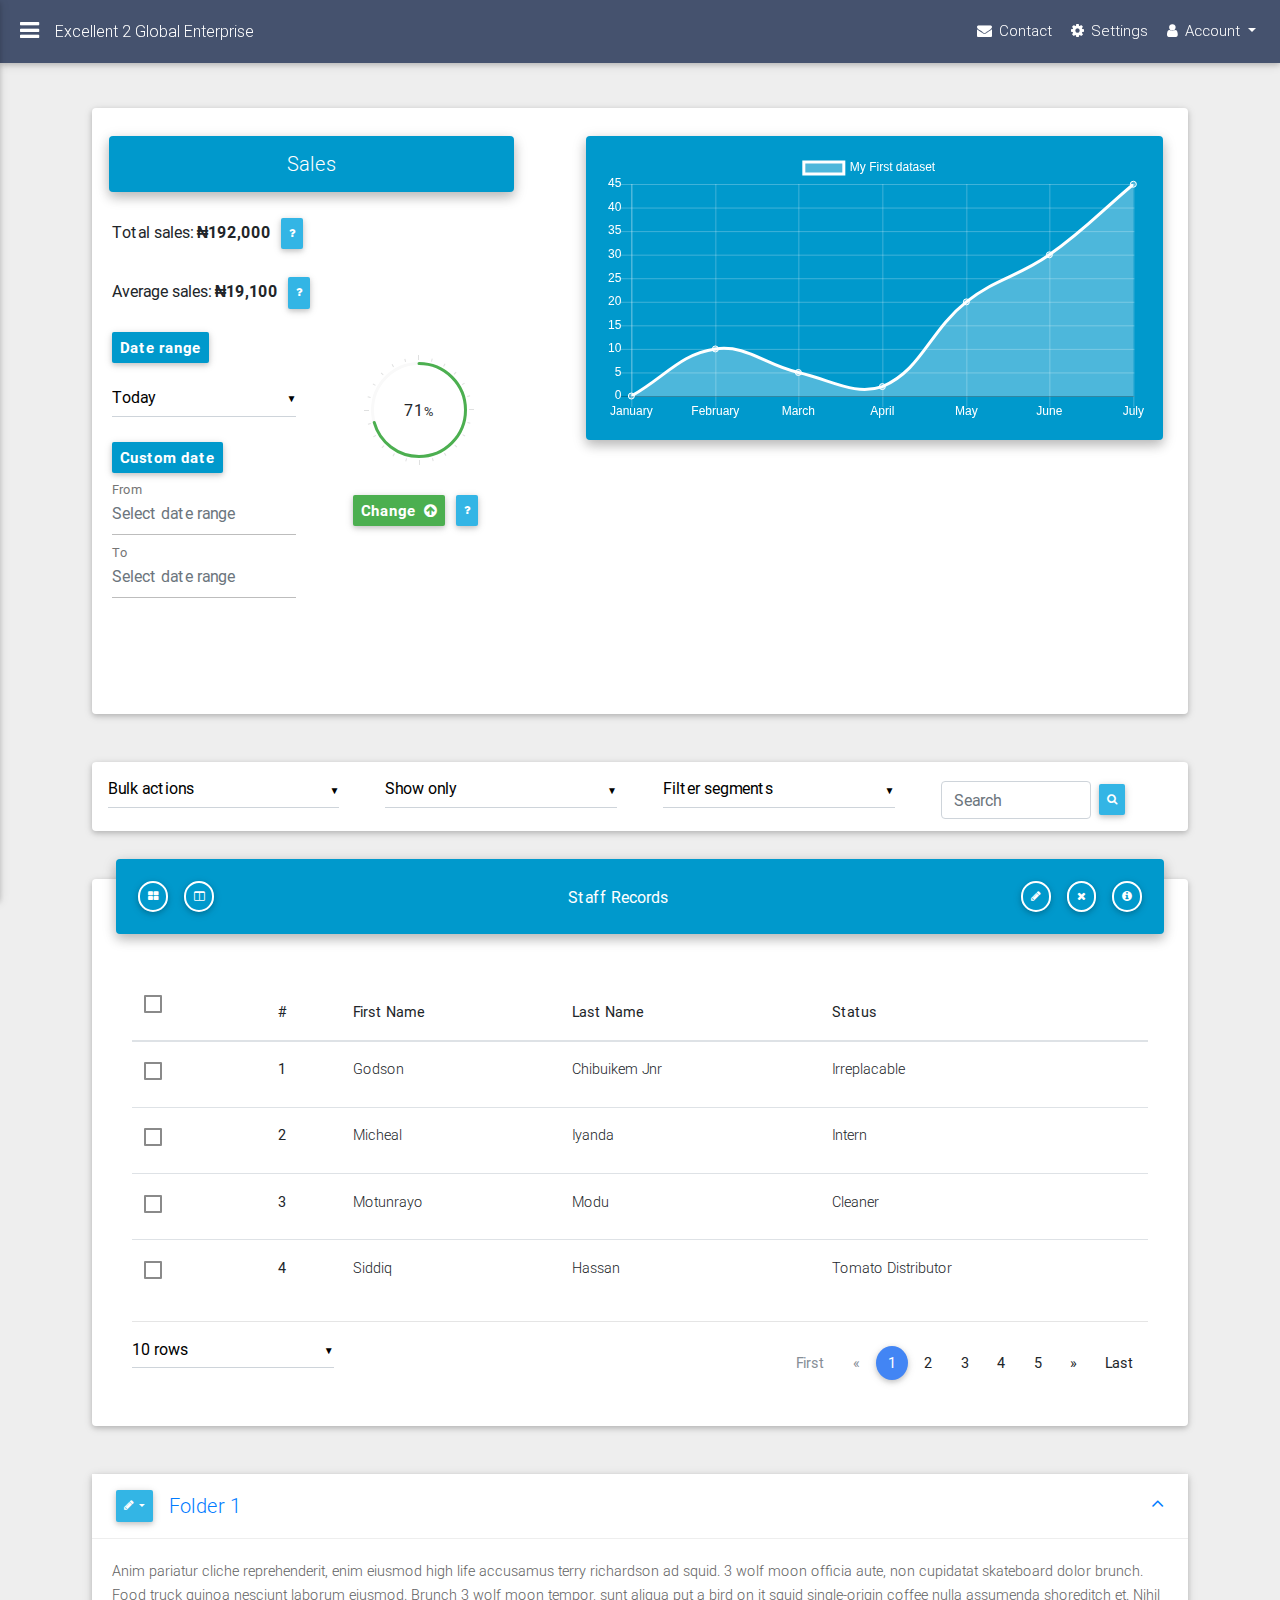
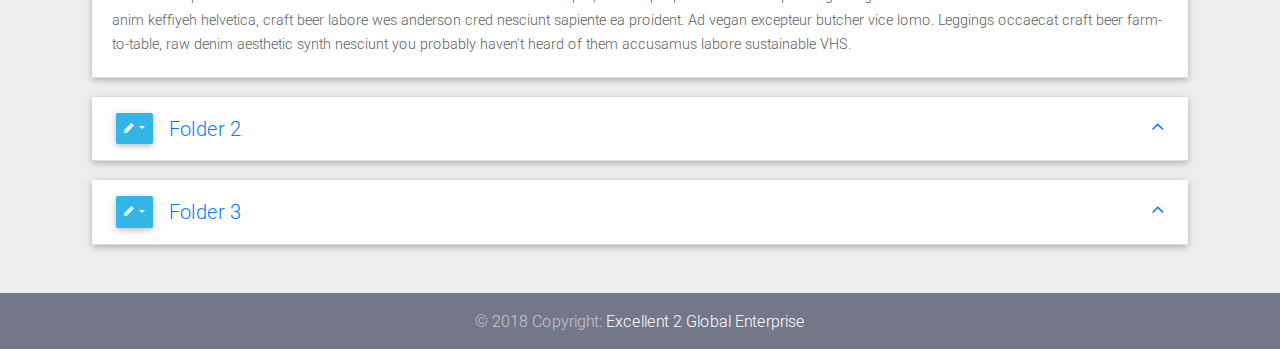
<file: index.html>
<!DOCTYPE html>
<html lang="en">

<head>
  <meta charset="utf-8">
    <meta name="viewport" content="width=device-width, initial-scale=1, shrink-to-fit=no">
    <meta http-equiv="x-ua-compatible" content="ie=edge">
    <title>Excellent 2 Global Enterprise</title>
    <!-- Font Awesome -->
    <link rel="stylesheet" href="font/font-awesome/css/font-awesome.min.css">
    <!-- Bootstrap core CSS -->
    <link href="css/bootstrap.min.css" rel="stylesheet">
    <!-- Material Design Bootstrap -->
    <link href="css/mdb.min.css" rel="stylesheet">
    <!-- Your custom styles (optional) -->
    <link href="css/style.css" rel="stylesheet">
    <!-- Material Design Icon -->
    <link rel="stylesheet" href="css/mine.css">
</head>

<body class="fixed-sn indigo-skin" aria-busy="true">

  <!--Main Navigation-->
  <header>

    <!--Navbar-->
    <nav class="navbar navbar-expand-lg navbar-dark double-nav mdb-color fixed-top scrolling-navbar">
      <!-- SideNav slide-out button -->
      <div class="float-left">
        <a href="#" data-activates="slide-out" class="button-collapse">
          <i class="fa fa-bars"></i>
        </a>
      </div>
      <!-- Breadcrumb-->
      <div class="breadcrumb-dn mr-auto">
          <p>Excellent 2 Global Enterprise</p>
      </div>
      <!-- Links -->
      <ul class="nav navbar-nav nav-flex-icons ml-auto">
        <li class="nav-item">
          <a class="nav-link">
            <i class="fa fa-envelope"></i>
            <span class="clearfix d-none d-sm-inline-block">Contact</span>
          </a>
        </li>
        <li class="nav-item">
          <a class="nav-link">
            <i class="fa fa-gear"></i>
            <span class="clearfix d-none d-sm-inline-block">Settings</span>
          </a>
        </li>
        <li class="nav-item dropdown">
          <a class="nav-link dropdown-toggle" href="#" id="navbarDropdownMenuLink" data-toggle="dropdown" aria-haspopup="true" aria-expanded="false">
            <i class="fa fa-user"></i>
            <span class="clearfix d-none d-sm-inline-block">Account</span>
          </a>
          <div class="dropdown-menu dropdown-menu-right" aria-labelledby="navbarDropdownMenuLink">
            <a class="dropdown-item" href="#">Action</a>
            <a class="dropdown-item" href="#">Another action</a>
            <a class="dropdown-item" href="#">Something else here</a>
          </div>
        </li>
      </ul>

    </nav>
    <!--/.Navbar-->
    <!-- Side Bar Navigation -->
    <div id="slide-out" class="side-nav red fixed red sn-bg-4" style="transform: translateX(0%);">
      <ul class="custom-scrollbar list-unstyled">
        <!-- Logo -->
        <li class="logo-sn waves-effect">
          <div class=" text-center">
            <a href="#" class="pl-0">
              <img src="img/logo/logo.jpeg" alt="Logo">
            </a>
          </div>
        </li>
        <!--/. Logo -->
        <!-- Side navigation links -->
        <li>
          <ul class="collapsible collapsible-accordion">
            <li class="mb-3">
              <a class="collapsible-header active waves-effect arrow-r" href="index.html">
                <i class="fa fa-home"></i> Dashboard
              </a>
            </li>
            <li>
              <a class="collapsible-header waves-effect arrow-r">
                <i class="fa fa-chevron-right"></i> Farm
                <i class="fa fa-angle-down rotate-icon"></i>
              </a>
              <div class="collapsible-body">
                <ul>
                  <li>
                    <a href="staff-mgt.html" class="waves-effect">Staff Management</a>
                  </li>
                  <li>
                    <a href="#" class="waves-effect">Farm Management</a>
                  </li>
                  <li>
                    <a href="#" class="waves-effect">Asset Management</a>
                  </li>
                  <li>
                    <a href="#" class="waves-effect">Feed Management</a>
                  </li>
                  <li>
                    <a href="#" class="waves-effect">Store Management</a>
                  </li>
                  <li>
                    <a href="#" class="waves-effect">Production Management</a>
                  </li>
                  <li>
                    <a href="#" class="waves-effect">Sales Management</a>
                  </li>
                  <li>
                    <a href="#" class="waves-effect">Reporting</a>
                  </li>
                </ul>
              </div>
            </li>
            <li>
              <a class="collapsible-header waves-effect arrow-r">
                <i class="fa fa-hand-pointer-o"></i> Properties / Housing
                <i class="fa fa-angle-down rotate-icon"></i>
              </a>
              <div class="collapsible-body">
                <ul>
                  <li>
                    <!-- <a href="#" class="waves-effect">For bloggers</a> -->
                  </li>
                  <li>
                    <!-- <a href="#" class="waves-effect">For authors</a> -->
                  </li>
                </ul>
              </div>
            </li>
            <li>
              <a class="collapsible-header waves-effect arrow-r">
                <i class="fa fa-eye"></i> Transportation Line
                <i class="fa fa-angle-down rotate-icon"></i>
              </a>
              <div class="collapsible-body">
                <ul>
                  <li>
                    <!-- <a href="#" class="waves-effect">Introduction</a> -->
                  </li>
                  <li>
                    <!-- <a href="#" class="waves-effect">Monthly meetings</a> -->
                  </li>
                </ul>
              </div>
            </li>
            <li class="">
              <a class="collapsible-header waves-effect arrow-r">
                <i class="fa fa-envelope-o"></i> Foundation
                <i class="fa fa-angle-down rotate-icon"></i>
              </a>
              <div class="collapsible-body" style="display: none;">
                <ul>
                  <li>
                    <!-- <a href="#" class="waves-effect">FAQ</a> -->
                  </li>
                  <li>
                    <!-- <a href="#" class="waves-effect">Write a message</a> -->
                  </li>
                </ul>
              </div>
            </li>
          </ul>
        </li>
        <!--/. Side navigation links -->
      </ul>

      <!-- Mask -->
      <div class="sidenav-bg mask-strong"></div>
    </div>
    <!-- Side Bar Navigation -->

  </header>
  <!--Main Navigation-->

  <!--Main layout-->
  <main>
    <div class="container-fluid">

      <!--Section: Modals-->
      <section>
        <!--Modal: modalConfirmDelete-->
        <div class="modal fade" id="modalConfirmDelete" tabindex="-1" role="dialog" aria-labelledby="exampleModalLabel" aria-hidden="true">
          <div class="modal-dialog modal-sm modal-notify modal-danger" role="document">
            <!--Content-->
            <div class="modal-content text-center">
              <!--Header-->
              <div class="modal-header d-flex justify-content-center">
                <p class="heading">Are you sure?</p>
              </div>

              <!--Body-->
              <div class="modal-body">

                <i class="fa fa-times fa-4x animated rotateIn"></i>

              </div>

              <!--Footer-->
              <div class="modal-footer flex-center">
                <a href="#!" class="btn btn-danger">Yes</a>
                <a type="button" class="btn btn-outline-danger waves-effect" data-dismiss="modal">No</a>
              </div>
            </div>
            <!--/.Content-->
          </div>
        </div>
        <!--Modal: modalConfirmDelete-->
      </section>
      <!--Section: Modals-->

      <!--Section: Main panel-->
      <section class="card card-cascade narrower mb-5">
        <!-- Grid Row -->
        <div class="row">
          <!-- Grid Column -->
          <div class="col-md-5 py-5">
            <!--Panel Header-->
            <div class="view view-cascade py-3 gradient-card-header info-color-dark">
              <h5 class="mb-0">Sales</h5>
            </div>
            <!--/Panel Header-->

            <!--Panel content-->
            <div class="card-body">
              <!--Summary-->
              <p>Total sales:
                <strong>&#8358;192,000</strong>
                <button type="button" class="btn btn-info btn-sm p-2" data-toggle="tooltip" data-placement="right" title="Total sales in the given period">
                  <i class="fa fa-question"></i>
                </button>
              </p>
              <p>Average sales:
                <strong>&#8358;19,100</strong>
                <button type="button" class="btn btn-info btn-sm p-2" data-toggle="tooltip" data-placement="right" title="Average daily sales in the given period">
                  <i class="fa fa-question"></i>
                </button>
              </p>
              <!--Grid row-->
              <div class="row">

                <!--Grid column-->
                <div class="col-md-6 mb-4">
                  <!--Date select-->
                  <p class="lead">
                    <span class="badge info-color-dark p-2">Date range</span>
                  </p>
                  <select class="mdb-select colorful-select dropdown-info">
                    <option value="" disabled>Choose time period</option>
                    <option value="1">Today</option>
                    <option value="2">Yesterday</option>
                    <option value="3">Last 7 days</option>
                    <option value="3">Last 30 days</option>
                    <option value="3">Last week</option>
                    <option value="3">Last month</option>
                  </select>

                  <!--Date pickers-->
                  <p class="lead my-4">
                    <span class="badge info-color-dark p-2">Custom date</span>
                  </p>
                  <div class="md-form">
                    <input placeholder="Select date range" type="text" id="from" class="form-control datepicker">
                    <label for="date-picker-example">From</label>
                  </div>
                  <div class="md-form">
                    <input placeholder="Select date range" type="text" id="to" class="form-control datepicker">
                    <label for="date-picker-example">To</label>
                  </div>
                </div>
                <!--Grid column-->

                <!--Grid column-->
                <div class="col-md-6 mb-4 text-center">
                  <!--Change chart-->
                  <span class="min-chart my-4" id="chart-sales" data-percent="76">
                      <span class="percent"></span>
                  </span>
                  <h5>
                      <span class="badge green p-2">Change
                          <i class="fa fa-arrow-circle-up ml-1"></i>
                      </span>
                      <button type="button" class="btn btn-info btn-sm p-2" data-toggle="tooltip" data-placement="top" title="Percentage change compared to the same period in the past">
                          <i class="fa fa-question"></i>
                      </button>
                  </h5>
                </div>
                <!--Grid column-->

              </div>
              <!--Grid row-->

            </div>
            <!--Panel content-->
          </div>
          <!-- //Grid Column -->
          <div class="col-md-7 py-5">
            <!--Panel Header-->
            <div class="view view-cascade py-3 gradient-card-header info-color-dark mb-4">
              <canvas id="lineChart"></canvas>
            </div>
            <!--/Card image-->
          </div>
          <!-- //Grid Column -->
        </div>
        <!-- //Grid Column -->
        <!-- //Grid Row -->
      </section>
      <!--Section: Main panel-->

      <!--Section: Table-->
      <section class="mb-5">
        <!--Top Table UI-->
        <div class="card p-2 mb-5">

          <!--Grid row-->
          <div class="row">

            <!--Grid column-->
            <div class="col-lg-3 col-md-12">

              <!--Name-->
              <select class="mdb-select colorful-select dropdown-primary mx-2">
                <option value="" disabled selected>Bulk actions</option>
                <option value="1">Delate</option>
                <option value="2">Export</option>
                <option value="3">Change segment</option>
              </select>

            </div>
            <!--Grid column-->

            <!--Grid column-->
            <div class="col-lg-3 col-md-6">

              <!--Blue select-->
              <select class="mdb-select colorful-select dropdown-primary mx-2">
                <option value="" disabled selected>Show only</option>
                <option value="1">All
                  <span> (2000)</span>
                </option>
                <option value="2">Never opened
                  <span> (200)</span>
                </option>
                <option value="3">Opened but unanswered
                  <span> (1800)</span>
                </option>
                <option value="4">Answered
                  <span> (200)</span>
                </option>
                <option value="5">Unsunscribed
                  <span> (50)</span>
                </option>
              </select>
              <!--/Blue select-->

            </div>
            <!--Grid column-->

            <!--Grid column-->
            <div class="col-lg-3 col-md-6">

              <!--Blue select-->
              <select class="mdb-select colorful-select dropdown-primary mx-2">
                <option value="" disabled selected>Filter segments</option>
                <option value="1">Contacts in no segments
                  <span> (100)</span>
                </option>
                <option value="1">Segment 1
                  <span> (2000)</span>
                </option>
                <option value="2">Segment 2
                  <span> (1000)</span>
                </option>
                <option value="3">Segment 3
                  <span> (4000)</span>
                </option>
              </select>
              <!--/Blue select-->

            </div>
            <!--Grid column-->

            <!--Grid column-->
            <div class="col-lg-3 col-md-6">

              <form class="form-inline mt-2 ml-2">
                <input class="form-control my-0 py-0" type="text" placeholder="Search" style="max-width: 150px;">
                <button class="btn btn-sm btn-info ml-2 px-2">
                  <i class="fa fa-search"></i>
                </button>
              </form>

            </div>
            <!--Grid column-->

          </div>
          <!--Grid row-->

        </div>
        <!--Top Table UI-->
        <!--Card-->
        <div class="card card-cascade narrower">

          <!--Card header-->
          <div class="view view-cascade py-3 gradient-card-header info-color-dark mx-4 d-flex justify-content-between align-items-center">
            <div>
              <button type="button" class="btn btn-outline-white btn-rounded btn-sm px-2">
                <i class="fa fa-th-large mt-0"></i>
              </button>
              <button type="button" class="btn btn-outline-white btn-rounded btn-sm px-2">
                <i class="fa fa-columns mt-0"></i>
              </button>
            </div>

            <a href="" class="white-text mx-3">Staff Records</a>

            <div>
              <button type="button" class="btn btn-outline-white btn-rounded btn-sm px-2">
                <i class="fa fa-pencil mt-0"></i>
              </button>
              <button type="button" class="btn btn-outline-white btn-rounded btn-sm px-2" data-toggle="modal" data-target="#modalConfirmDelete">
                <i class="fa fa-remove mt-0"></i>
              </button>
              <button type="button" class="btn btn-outline-white btn-rounded btn-sm px-2">
                <i class="fa fa-info-circle mt-0"></i>
              </button>
            </div>
          </div>
          <!--/Card header-->

          <!--Card content-->
          <div class="card-body card-body-cascade">
            <div class="card-body">
              <div class="table-responsive">
                <table class="table">
                  <thead>
                    <tr>
                      <th>
                        <input class="form-check-input" type="checkbox" id="checkbox">
                        <label for="checkbox" class="label-table form-check-label"></label>
                      </th>
                      <th>#</th>
                      <th>First Name</th>
                      <th>Last Name</th>
                      <th>Status</th>
                    </tr>
                  </thead>
                  <tbody>
                    <tr>
                      <th scope="row">
                        <input class="form-check-input" type="checkbox" id="checkbox1">
                        <label for="checkbox1" class="label-table form-check-label"></label>
                      </th>
                      <th scope="row">1</th>
                      <td>Godson</td>
                      <td>Chibuikem Jnr</td>
                      <td>Irreplacable</td>
                    </tr>
                    <tr>
                      <th scope="row">
                        <input class="form-check-input" type="checkbox" id="checkbox2">
                        <label for="checkbox2" class="label-table form-check-label"></label>
                      </th>
                      <th scope="row">2</th>
                      <td>Micheal</td>
                      <td>Iyanda</td>
                      <td>Intern</td>
                    </tr>
                    <tr>
                      <th scope="row">
                        <input class="form-check-input" type="checkbox" id="checkbox2">
                        <label for="checkbox2" class="label-table form-check-label"></label>
                      </th>
                      <th scope="row">3</th>
                      <td>Motunrayo</td>
                      <td>Modu</td>
                      <td>Cleaner</td>
                    </tr>
                    <tr>
                      <th scope="row">
                        <input class="form-check-input" type="checkbox" id="checkbox2">
                        <label for="checkbox2" class="label-table form-check-label"></label>
                      </th>
                      <th scope="row">4</th>
                      <td>Siddiq</td>
                      <td>Hassan</td>
                      <td>Tomato Distributor</td>
                    </tr>
                  </tbody>
                </table>
              </div>
              <hr class="my-0">

              <!--Bottom Table UI-->
              <div class="d-flex justify-content-between">
                <!--Name-->
                <select class="mdb-select colorful-select dropdown-primary mt-2 hidden-md-down">
                  <option value="" disabled>Rows number</option>
                  <option value="1" selected>10 rows</option>
                  <option value="2">25 rows</option>
                  <option value="3">50 rows</option>
                  <option value="4">100 rows</option>
                </select>

                <!--Pagination -->
                <nav class="mt-4">
                  <ul class="pagination pagination-circle pg-blue mb-0">

                    <!--First-->
                    <li class="page-item disabled">
                      <a class="page-link">First</a>
                    </li>

                    <!--Arrow left-->
                    <li class="page-item disabled">
                      <a class="page-link" aria-label="Previous">
                        <span aria-hidden="true">&laquo;</span>
                        <span class="sr-only">Previous</span>
                      </a>
                    </li>

                    <!--Numbers-->
                    <li class="page-item active">
                      <a class="page-link">1</a>
                    </li>
                    <li class="page-item">
                      <a class="page-link">2</a>
                    </li>
                    <li class="page-item">
                      <a class="page-link">3</a>
                    </li>
                    <li class="page-item">
                      <a class="page-link">4</a>
                    </li>
                    <li class="page-item">
                      <a class="page-link">5</a>
                    </li>

                    <!--Arrow right-->
                    <li class="page-item">
                      <a class="page-link" aria-label="Next">
                        <span aria-hidden="true">&raquo;</span>
                        <span class="sr-only">Next</span>
                      </a>
                    </li>

                    <!--First-->
                    <li class="page-item">
                      <a class="page-link">Last</a>
                    </li>

                  </ul>
                </nav>
                <!--/Pagination -->
              </div>
              <!--Bottom Table UI-->
            </div>
          </div>
          <!--/.Card content-->

        </div>
        <!--/.Card-->
      </section>
      <!--Section: Table-->

      <!--Section: Accordion-->
      <section class="mb-5">
        <!--Accordion wrapper-->
        <!--Accordion wrapper-->
        <div class="md-accordion accordion" id="accordionEx" role="tablist" aria-multiselectable="true">

          <!-- Accordion card -->
          <div class="card">

              <!-- Card header -->
              <div class="card-header" role="tab" id="headingOne">

                  <!--Options-->
                  <div class="dropdown pull-left">
                      <button class="btn btn-info btn-sm m-0 mr-3 p-2 dropdown-toggle" type="button" data-toggle="dropdown" aria-haspopup="true"
                          aria-expanded="false">
                          <i class="fa fa-pencil"></i>
                      </button>
                      <div class="dropdown-menu dropdown-info">
                          <a class="dropdown-item" href="#">Add new</a>
                          <a class="dropdown-item" href="#">Rename folder</a>
                          <a class="dropdown-item" href="#">Delete folder</a>
                      </div>
                  </div>

                  <!-- Heading -->
                  <a id="folder-1" data-toggle="collapse" data-parent="#accordionEx" href="#collapseOne" aria-expanded="true" aria-controls="collapseOne">
                      <h5 class="mt-1 mb-0">
                          <span>Folder 1</span>
                          <i class="fa fa-angle-down rotate-icon"></i>
                      </h5>
                  </a>

              </div>

              <!-- Card body -->
              <div id="collapseOne" class="collapse show" role="tabpanel" aria-labelledby="headingOne">
                  <div class="card-body">
                      Anim pariatur cliche reprehenderit, enim eiusmod high life accusamus terry richardson ad squid. 3 wolf moon officia aute,
                      non cupidatat skateboard dolor brunch. Food truck quinoa nesciunt laborum eiusmod. Brunch
                      3 wolf moon tempor, sunt aliqua put a bird on it squid single-origin coffee nulla assumenda
                      shoreditch et. Nihil anim keffiyeh helvetica, craft beer labore wes anderson cred nesciunt
                      sapiente ea proident. Ad vegan excepteur butcher vice lomo. Leggings occaecat craft beer
                      farm-to-table, raw denim aesthetic synth nesciunt you probably haven't heard of them accusamus
                      labore sustainable VHS.
                  </div>
              </div>
          </div>
          <!-- Accordion card -->

          <!-- Accordion card -->
          <div class="card">

              <!-- Card header -->
              <div class="card-header" role="tab" id="headingTwo">

                  <!--Options-->
                  <div class="dropdown pull-left">
                      <button class="btn btn-info btn-sm m-0 mr-3 p-2 dropdown-toggle" type="button" data-toggle="dropdown" aria-haspopup="true"
                          aria-expanded="false">
                          <i class="fa fa-pencil"></i>
                      </button>
                      <div class="dropdown-menu dropdown-info">
                          <a class="dropdown-item" href="#">Add new</a>
                          <a class="dropdown-item" href="#">Rename folder</a>
                          <a class="dropdown-item" href="#">Delete folder</a>
                      </div>
                  </div>

                  <!-- Heading -->
                  <a id="folder-2" data-toggle="collapse" data-parent="#accordionEx" href="#collapseTwo" aria-expanded="true" aria-controls="collapseTwo">
                      <h5 class="mt-1 mb-0">
                          <span>Folder 2</span>
                          <i class="fa fa-angle-down rotate-icon"></i>
                      </h5>
                  </a>

              </div>

              <!-- Card body -->
              <div id="collapseTwo" class="collapse" role="tabpanel" aria-labelledby="headingTwo">
                  <div class="card-body">
                      Anim pariatur cliche reprehenderit, enim eiusmod high life accusamus terry richardson ad squid. 3 wolf moon officia aute,
                      non cupidatat skateboard dolor brunch. Food truck quinoa nesciunt laborum eiusmod. Brunch
                      3 wolf moon tempor, sunt aliqua put a bird on it squid single-origin coffee nulla assumenda
                      shoreditch et. Nihil anim keffiyeh helvetica, craft beer labore wes anderson cred nesciunt
                      sapiente ea proident. Ad vegan excepteur butcher vice lomo. Leggings occaecat craft beer
                      farm-to-table, raw denim aesthetic synth nesciunt you probably haven't heard of them accusamus
                      labore sustainable VHS.
                  </div>
              </div>
          </div>
          <!-- Accordion card -->

          <!-- Accordion card -->
          <div class="card">

              <!-- Card header -->
              <div class="card-header" role="tab" id="headingThree">

                  <!--Options-->
                  <div class="dropdown pull-left">
                      <button class="btn btn-info btn-sm m-0 mr-3 p-2 dropdown-toggle" type="button" data-toggle="dropdown" aria-haspopup="true"
                          aria-expanded="false">
                          <i class="fa fa-pencil"></i>
                      </button>
                      <div class="dropdown-menu dropdown-info">
                          <a class="dropdown-item" href="#">Add new</a>
                          <a class="dropdown-item" href="#">Rename folder</a>
                          <a class="dropdown-item" href="#">Delete folder</a>
                      </div>
                  </div>

                  <!-- Heading -->
                  <a id="folder-3" data-toggle="collapse" data-parent="#accordionEx" href="#collapseThree" aria-expanded="true" aria-controls="collapseThree">
                      <h5 class="mt-1 mb-0">
                          <span>Folder 3</span>
                          <i class="fa fa-angle-down rotate-icon"></i>
                      </h5>
                  </a>
              </div>

              <!-- Card body -->
              <div id="collapseThree" class="collapse" role="tabpanel" aria-labelledby="headingThree">
                  <div class="card-body">
                      Anim pariatur cliche reprehenderit, enim eiusmod high life accusamus terry richardson ad squid. 3 wolf moon officia aute,
                      non cupidatat skateboard dolor brunch. Food truck quinoa nesciunt laborum eiusmod. Brunch
                      3 wolf moon tempor, sunt aliqua put a bird on it squid single-origin coffee nulla assumenda
                      shoreditch et. Nihil anim keffiyeh helvetica, craft beer labore wes anderson cred nesciunt
                      sapiente ea proident. Ad vegan excepteur butcher vice lomo. Leggings occaecat craft beer
                      farm-to-table, raw denim aesthetic synth nesciunt you probably haven't heard of them accusamus
                      labore sustainable VHS.
                  </div>
              </div>
          </div>
          <!-- Accordion card -->
        </div>
        <!--/.Accordion wrapper-->
      </section>
      <!--Section: Accordion-->
    </div>
  </main>
  <!--Main layout-->

  <!--Footer-->
  <footer class="page-footer mt-4">

    <!--Copyright-->
    <div class="footer-copyright text-center py-3">
      <div class="container-fluid">
        © 2018 Copyright:
        <a href="#!"> Excellent 2 Global Enterprise </a>

      </div>
    </div>
    <!--/.Copyright-->

  </footer>
  <!--/.Footer-->

  <!-- SCRIPTS -->
  <!-- JQuery -->
  <script type="text/javascript" src="js/jquery-3.3.1.min.js"></script>
  <!-- Bootstrap tooltips -->
  <script type="text/javascript" src="js/popper.min.js"></script>
  <!-- Bootstrap core JavaScript -->
  <script type="text/javascript" src="js/bootstrap.min.js"></script>
  <!-- MDB core JavaScript -->
  <script type="text/javascript" src="js/mdb.js"></script>
  <script type="text/javascript">
    // SideNav Button Initialization
    $(".button-collapse").sideNav();
    // SideNav Scrollbar Initialization
    var sideNavScrollbar = document.querySelector('.custom-scrollbar');
    Ps.initialize(sideNavScrollbar);
  </script>
  <!-- Initializations -->
  <script type="text/javascript">
    // Animations initialization
    new WOW().init();

    // Material Select Initialization
    $(document).ready(function () {
    $('.mdb-select').material_select();
    });

    // Data Picker Initialization
    $('.datepicker').pickadate();

    // Tooltip Initialization
    $(function () {
    $('[data-toggle="tooltip"]').tooltip()
    })

    // Minimalist chart
    $(function () {
        $('.min-chart#chart-sales').easyPieChart({
            barColor: "#4caf50",
            onStep: function (from, to, percent) {
              $(this.el).find('.percent').text(Math.round(percent));
            }
        });
    });

    // Main chart
    var ctxL = document.getElementById("lineChart").getContext('2d');
    var myLineChart = new Chart(ctxL, {
    type: 'line',
    data: {
    labels: ["January", "February", "March", "April", "May", "June", "July"],
    datasets: [{
    label: "My First dataset",
    fillColor: "#fff",
    backgroundColor: 'rgba(255, 255, 255, .3)',
    borderColor: 'rgba(255, 255, 255)',
    data: [0, 10, 5, 2, 20, 30, 45],
    }]
    },
    options: {
    legend: {
    labels: {
        fontColor: "#fff",
    }
    },
    scales: {
    xAxes: [{
        gridLines: {
            display: true,
            color: "rgba(255,255,255,.25)"
        },
        ticks: {
            fontColor: "#fff",
        },
    }],
    yAxes: [{
        display: true,
        gridLines: {
            display: true,
            color: "rgba(255,255,255,.25)"
        },
        ticks: {
            fontColor: "#fff",
        },
    }],
    }
    }
    });
  </script>


    <!-- Charts -->
    <script>

      // Line
      var ctx = document.getElementById("myChart").getContext('2d');
      var myChart = new Chart(ctx, {
        type: 'bar',
        data: {
          labels: ["Red", "Blue", "Yellow", "Green", "Purple", "Orange"],
          datasets: [{
            label: '# of Votes',
            data: [12, 19, 3, 5, 2, 3],
            backgroundColor: [
            'rgba(255, 99, 132, 0.2)',
            'rgba(54, 162, 235, 0.2)',
            'rgba(255, 206, 86, 0.2)',
            'rgba(75, 192, 192, 0.2)',
            'rgba(153, 102, 255, 0.2)',
            'rgba(255, 159, 64, 0.2)'
            ],
            borderColor: [
            'rgba(255,99,132,1)',
            'rgba(54, 162, 235, 1)',
            'rgba(255, 206, 86, 1)',
            'rgba(75, 192, 192, 1)',
            'rgba(153, 102, 255, 1)',
            'rgba(255, 159, 64, 1)'
            ],
            borderWidth: 1
          }]
        },
        options: {
          scales: {
            yAxes: [{
              ticks: {
                beginAtZero: true
              }
            }]
          }
        }
      });

      //pie
      var ctxP = document.getElementById("pieChart").getContext('2d');
      var myPieChart = new Chart(ctxP, {
        type: 'pie',
        data: {
          datasets: [
          {
            data: [300, 50, 100, 40, 120],
            backgroundColor: ["#F7464A", "#46BFBD", "#FDB45C", "#949FB1", "#4D5360"],
            hoverBackgroundColor: ["#FF5A5E", "#5AD3D1", "#FFC870", "#A8B3C5", "#616774"]
          }
          ]
        },
        options: {
          responsive: true
        }
      });


      //line
      var ctxL = document.getElementById("lineChart").getContext('2d');
      var myLineChart = new Chart(ctxL, {
        type: 'line',
        data: {
          labels: ["January", "February", "March", "April", "May", "June", "July"],
          datasets: [
          {
            label: "My First dataset",
            fillColor: "rgba(220,220,220,0.2)",
            strokeColor: "rgba(220,220,220,1)",
            pointColor: "rgba(220,220,220,1)",
            pointStrokeColor: "#fff",
            pointHighlightFill: "#fff",
            pointHighlightStroke: "rgba(220,220,220,1)",
            data: [65, 59, 80, 81, 56, 55, 40]
          },
          {
            label: "My Second dataset",
            fillColor: "rgba(151,187,205,0.2)",
            strokeColor: "rgba(151,187,205,1)",
            pointColor: "rgba(151,187,205,1)",
            pointStrokeColor: "#fff",
            pointHighlightFill: "#fff",
            pointHighlightStroke: "rgba(151,187,205,1)",
            data: [28, 48, 40, 19, 86, 27, 90]
          }
          ]
        },
        options: {
          responsive: true
        }
      });


      //radar
      var ctxR = document.getElementById("radarChart").getContext('2d');
      var myRadarChart = new Chart(ctxR, {
        type: 'radar',
        data: {
          labels: ["Eating", "Drinking", "Sleeping", "Designing", "Coding", "Cycling", "Running"],
          datasets: [
          {
            label: "My First dataset",
            fillColor: "rgba(220,220,220,0.2)",
            strokeColor: "rgba(220,220,220,1)",
            pointColor: "rgba(220,220,220,1)",
            pointStrokeColor: "#fff",
            pointHighlightFill: "#fff",
            pointHighlightStroke: "rgba(220,220,220,1)",
            data: [65, 59, 90, 81, 56, 55, 40]
          },
          {
            label: "My Second dataset",
            fillColor: "rgba(151,187,205,0.2)",
            strokeColor: "rgba(151,187,205,1)",
            pointColor: "rgba(151,187,205,1)",
            pointStrokeColor: "#fff",
            pointHighlightFill: "#fff",
            pointHighlightStroke: "rgba(151,187,205,1)",
            data: [28, 48, 40, 19, 96, 27, 100]
          }
          ]
        },
        options: {
          responsive: true
        }
      });

      //doughnut
      var ctxD = document.getElementById("doughnutChart").getContext('2d');
      var myLineChart = new Chart(ctxD, {
        type: 'doughnut',
        data: {
          labels: ["Red", "Green", "Yellow", "Grey", "Dark Grey"],
          datasets: [
          {
            data: [300, 50, 100, 40, 120],
            backgroundColor: ["#F7464A", "#46BFBD", "#FDB45C", "#949FB1", "#4D5360"],
            hoverBackgroundColor: ["#FF5A5E", "#5AD3D1", "#FFC870", "#A8B3C5", "#616774"]
          }
          ]
        },
        options: {
          responsive: true
        }
      });

    </script>

    <!--Google Maps-->
    <!-- <script src="https://maps.google.com/maps/api/js"></script> -->
    <script>
      // Regular map
      function regular_map() {
        var var_location = new google.maps.LatLng(40.725118, -73.997699);

        var var_mapoptions = {
          center: var_location,
          zoom: 14
        };

        var var_map = new google.maps.Map(document.getElementById("map-container"),
          var_mapoptions);

        var var_marker = new google.maps.Marker({
          position: var_location,
          map: var_map,
          title: "New York"
        });
      }

      // Initialize maps
      google.maps.event.addDomListener(window, 'load', regular_map);
    </script>
</body>
</html>
</file>
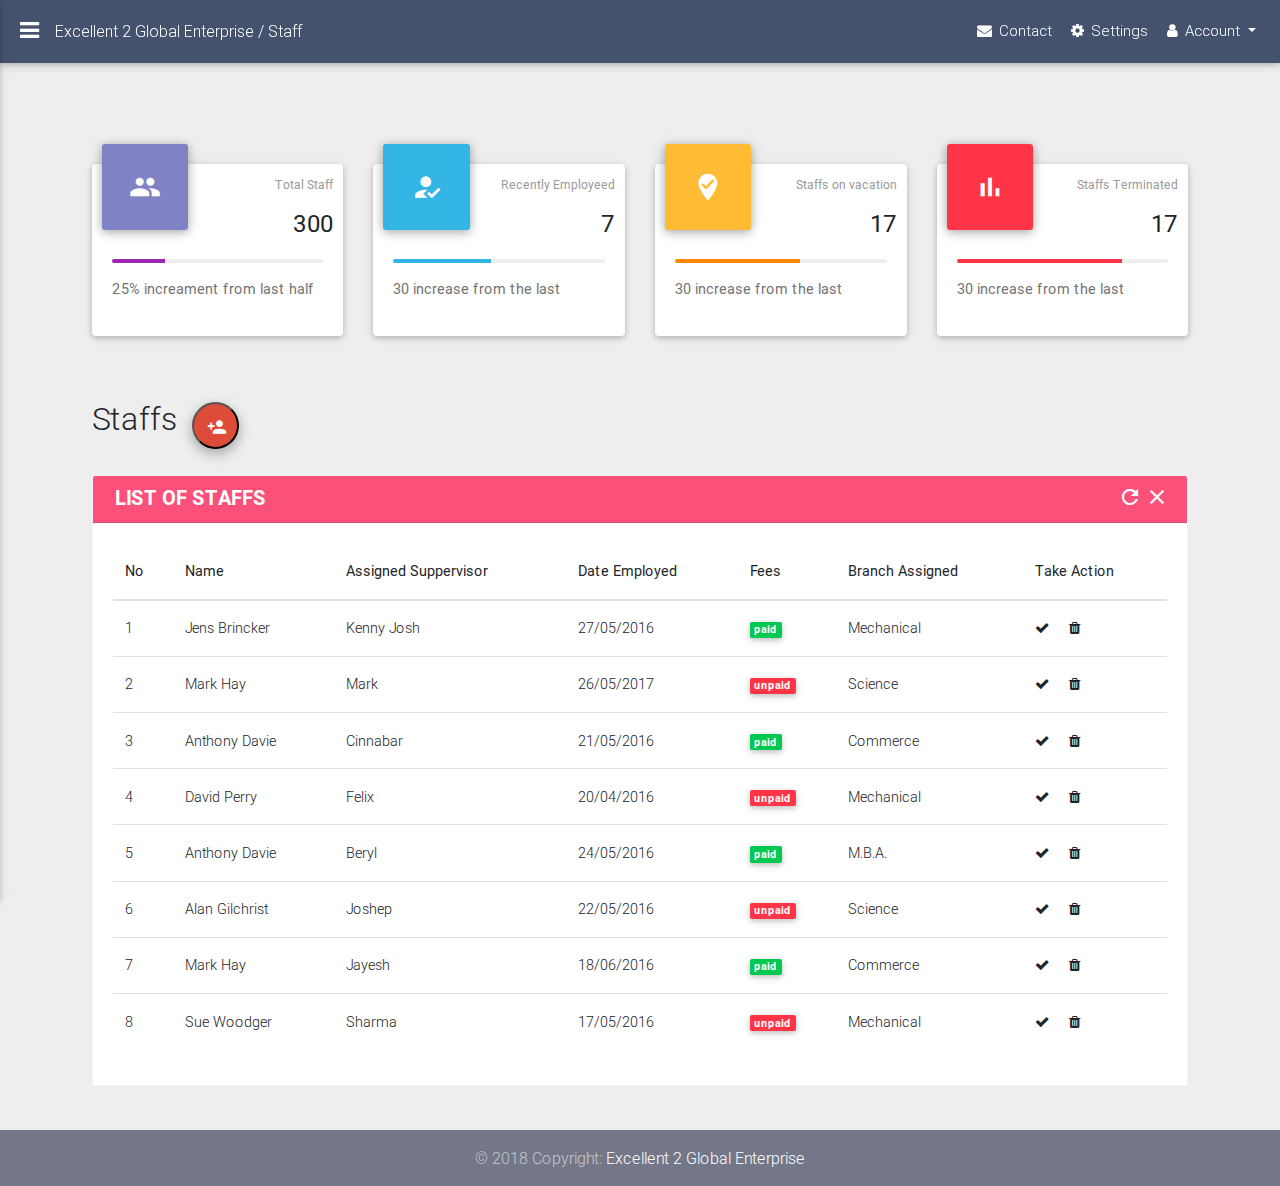
<file: staff-mgt.html>
<!DOCTYPE html>
<html lang="en">

<head>
  <meta charset="utf-8">
  <meta name="viewport" content="width=device-width, initial-scale=1, shrink-to-fit=no">
  <meta http-equiv="x-ua-compatible" content="ie=edge">
  <title>Excellent 2 Global Enterprise</title>
  <!-- Font Awesome -->
  <link rel="stylesheet" href="font/font-awesome/css/font-awesome.min.css">
  <!-- Bootstrap core CSS -->
  <link href="css/bootstrap.min.css" rel="stylesheet">
  <!-- Material Design Bootstrap -->
  <link href="css/mdb.min.css" rel="stylesheet">
  <!-- Your custom styles (optional) -->
  <link href="css/style.css" rel="stylesheet">
  <!-- Material Design Icon -->
  <link rel="stylesheet" href="css/mine.css">
</head>

<body class="fixed-sn indigo-skin" aria-busy="true">

  <!--Main Navigation-->
  <header>

    <!--Navbar-->
    <nav class="navbar navbar-expand-lg navbar-dark double-nav mdb-color fixed-top scrolling-navbar">
      <!-- SideNav slide-out button -->
      <div class="float-left">
        <a href="#" data-activates="slide-out" class="button-collapse">
          <i class="fa fa-bars"></i>
        </a>
      </div>
      <!-- Breadcrumb-->
      <div class="breadcrumb-dn mr-auto">
        <p>Excellent 2 Global Enterprise / Staff</p>
      </div>
      <!-- Links -->
      <ul class="nav navbar-nav nav-flex-icons ml-auto">
        <li class="nav-item">
          <a class="nav-link">
            <i class="fa fa-envelope"></i>
            <span class="clearfix d-none d-sm-inline-block">Contact</span>
          </a>
        </li>
        <li class="nav-item">
          <a class="nav-link">
            <i class="fa fa-gear"></i>
            <span class="clearfix d-none d-sm-inline-block">Settings</span>
          </a>
        </li>
        <li class="nav-item dropdown">
          <a class="nav-link dropdown-toggle" href="#" id="navbarDropdownMenuLink" data-toggle="dropdown" aria-haspopup="true" aria-expanded="false">
            <i class="fa fa-user"></i>
            <span class="clearfix d-none d-sm-inline-block">Account</span>
          </a>
          <div class="dropdown-menu dropdown-menu-right" aria-labelledby="navbarDropdownMenuLink">
            <a class="dropdown-item" href="#">Action</a>
            <a class="dropdown-item" href="#">Another action</a>
            <a class="dropdown-item" href="#">Something else here</a>
          </div>
        </li>
      </ul>

    </nav>
    <!--/.Navbar-->
    <!-- Side Bar Navigation -->
    <div id="slide-out" class="side-nav red fixed red sn-bg-4" style="transform: translateX(0%);">
      <ul class="custom-scrollbar list-unstyled">
        <!-- Logo -->
        <li class="logo-sn waves-effect">
          <div class=" text-center">
            <a href="index.html" class="pl-0">
              <img src="img/logo/logo.jpeg" alt="Logo">
            </a>
          </div>
        </li>
        <!--/. Logo -->
        <!-- Side navigation links -->
        <li>
          <ul class="collapsible collapsible-accordion">
            <li class="mb-3">
              <a class="collapsible-header waves-effect arrow-r" href="index.html">
                <i class="fa fa-home"></i> Dashboard
              </a>
            </li>
            <li>
              <a class="collapsible-header waves-effect arrow-r active">
                <i class="fa fa-chevron-right"></i> Farm
                <i class="fa fa-angle-down rotate-icon"></i>
              </a>
              <div class="collapsible-body">
                <ul>
                  <li>
                    <a href="staff-mgt.html" class="waves-effect deep-orange-text">Staff Management</a>
                  </li>
                  <li>
                    <a href="#" class="waves-effect">Farm Management</a>
                  </li>
                  <li>
                    <a href="#" class="waves-effect">Asset Management</a>
                  </li>
                  <li>
                    <a href="#" class="waves-effect">Feed Management</a>
                  </li>
                  <li>
                    <a href="#" class="waves-effect">Store Management</a>
                  </li>
                  <li>
                    <a href="#" class="waves-effect">Production Management</a>
                  </li>
                  <li>
                    <a href="#" class="waves-effect">Sales Management</a>
                  </li>
                  <li>
                    <a href="#" class="waves-effect">Reporting</a>
                  </li>
                </ul>
              </div>
            </li>
            <li>
              <a class="collapsible-header waves-effect arrow-r">
                <i class="fa fa-hand-pointer-o"></i> Properties / Housing
                <i class="fa fa-angle-down rotate-icon"></i>
              </a>
              <div class="collapsible-body">
                <ul>
                  <li>
                    <!-- <a href="#" class="waves-effect">For bloggers</a> -->
                  </li>
                  <li>
                    <!-- <a href="#" class="waves-effect">For authors</a> -->
                  </li>
                </ul>
              </div>
            </li>
            <li>
              <a class="collapsible-header waves-effect arrow-r">
                <i class="fa fa-eye"></i> Transportation Line
                <i class="fa fa-angle-down rotate-icon"></i>
              </a>
              <div class="collapsible-body">
                <ul>
                  <li>
                    <!-- <a href="#" class="waves-effect">Introduction</a> -->
                  </li>
                  <li>
                    <!-- <a href="#" class="waves-effect">Monthly meetings</a> -->
                  </li>
                </ul>
              </div>
            </li>
            <li class="">
              <a class="collapsible-header waves-effect arrow-r">
                <i class="fa fa-envelope-o"></i> Foundation
                <i class="fa fa-angle-down rotate-icon"></i>
              </a>
              <div class="collapsible-body" style="display: none;">
                <ul>
                  <li>
                    <!-- <a href="#" class="waves-effect">FAQ</a> -->
                  </li>
                  <li>
                    <!-- <a href="#" class="waves-effect">Write a message</a> -->
                  </li>
                </ul>
              </div>
            </li>
          </ul>
        </li>
        <!--/. Side navigation links -->
      </ul>

      <!-- Mask -->
      <div class="sidenav-bg mask-strong"></div>
    </div>
    <!-- Side Bar Navigation -->

  </header>
  <!--Main Navigation-->

  <!-- main content goes here -->
  <main>
    <div class="container-fluid">
      <section class="py-lg-5">
        <div class="row">
          <div _ngcontent-c6="" class="col-xl-3 col-md-6 my-2">
            <div _ngcontent-c6="" class="card card-cascade hoverable cascading-admin-card ">
              <div _ngcontent-c6="" class="admin-up">
                <i _ngcontent-c6="" class="fa material-icons primary-color">people</i>
                <div _ngcontent-c6="" class="data">
                  <p _ngcontent-c6="" class="">Total Staff</p>
                  <h4 _ngcontent-c6="" class="">
                    <strong _ngcontent-c6="">300</strong>
                  </h4>
                </div>
              </div>
              <div _ngcontent-c6="" class="card-body card-body-cascade">
                <div _ngcontent-c6="" class="progress">
                  <div _ngcontent-c6="" aria-valuemax="100" aria-valuemin="0" aria-valuenow="25" class="progress-bar bg-primary" role="progressbar" style="width: 25%">
                  </div>
                </div>
                <p _ngcontent-c6="" class="card-text ">25% increament from last half</p>
              </div>
            </div>
          </div>

          <div _ngcontent-c6="" class="col-xl-3 col-md-6 my-2">
            <div _ngcontent-c6="" class="card card-cascade hoverable cascading-admin-card">
              <div _ngcontent-c6="" class="admin-up">
                <i _ngcontent-c6="" class="fa material-icons info-color">how_to_reg</i>
                <div _ngcontent-c6="" class="data">
                  <p _ngcontent-c6="" class="">Recently Employeed</p>
                  <h4 _ngcontent-c6="" class="">
                    <strong _ngcontent-c6="" class="">7</strong>
                  </h4>
                </div>
              </div>
              <div _ngcontent-c6="" class="card-body card-body-cascade">
                <div _ngcontent-c6="" class="progress">
                  <div _ngcontent-c6="" aria-valuemax="100" aria-valuemin="0" aria-valuenow="25" class="progress-bar bg-info" role="progressbar" style="width: 46%">
                  </div>
                </div>
                <p _ngcontent-c6="" class="card-text">30 increase from the last</p>
              </div>
            </div>
          </div>

          <div _ngcontent-c6="" class="col-xl-3 col-md-6 my-2">
            <div _ngcontent-c6="" class="card card-cascade hoverable cascading-admin-card">
              <div _ngcontent-c6="" class="admin-up">
                <i _ngcontent-c6="" class="fa material-icons warning-color">where_to_vote</i>
                <div _ngcontent-c6="" class="data">
                  <p _ngcontent-c6="" class="">Staffs on vacation</p>
                  <h4 _ngcontent-c6="" class="">
                    <strong _ngcontent-c6="" class="">17</strong>
                  </h4>
                </div>
              </div>
              <div _ngcontent-c6="" class="card-body card-body-cascade">
                <div _ngcontent-c6="" class="progress">
                  <div _ngcontent-c6="" aria-valuemax="100" aria-valuemin="0" aria-valuenow="25" class="progress-bar bg-warning" role="progressbar" style="width: 59%">
                  </div>
                </div>
                <p _ngcontent-c6="" class="card-text">30 increase from the last</p>
              </div>
            </div>
          </div>

          <div _ngcontent-c6="" class="col-xl-3 col-md-6 my-2">
            <div _ngcontent-c6="" class="card card-cascade hoverable cascading-admin-card">
              <div _ngcontent-c6="" class="admin-up">
                <i _ngcontent-c6="" class="fa material-icons danger-color">bar_chart</i>
                <div _ngcontent-c6="" class="data">
                  <p _ngcontent-c6="" class="">Staffs Terminated</p>
                  <h4 _ngcontent-c6="" class="">
                    <strong _ngcontent-c6="" class="">17</strong>
                  </h4>
                </div>
              </div>
              <div _ngcontent-c6="" class="card-body card-body-cascade">
                <div _ngcontent-c6="" class="progress">
                  <div _ngcontent-c6="" aria-valuemax="100" aria-valuemin="0" aria-valuenow="25" class="progress-bar bg-danger" role="progressbar" style="width: 78%">
                  </div>
                </div>
                <p _ngcontent-c6="" class="card-text">30 increase from the last</p>
              </div>
            </div>
          </div>
        </div>
      </section>

      <section class="section-padding2">
        <div class="row">
          <div class="col-12">
            <div class="row">
              <div class="col-md-4 mb-3">
                <h2 class="d-inline h2-reponsive">Staffs</h2>
                <a class="" href="javascript:;" data-toggle="tooltip" title="Add New Staff">
                  <button type="button" class="btn-floating btn-gplus" data-toggle="modal" data-target="#addNewStaff" data-toggle="modal"><i class="material-icons">person_add</i></button>
                </a>
              </div>

            </div>
            <div class="card card-box">
              <div class="card-head default-bg text-white">
                <header class="float-left">List of staffs</header>
                <div class="tools float-right">
                  <a class="text-white" href="javascript:;" data-toggle="tooltip" title="Refresh Table">
                    <i class="material-icons box-refresh">refresh</i>
                  </a>
                  <a class="text-white" href="javascript:;" data-toggle="modal" data-target="#modalConfirmDelete" data-toggle="modal">
                    <i class="material-icons t-close">close</i>
                  </a>
                </div>
              </div>
              <div class="card-body">
                <div class="table-wrap">
                  <div class="table-responsive">
                    <table class="table display product-overview mb-30" id="support_table">
                      <thead>
                        <tr>
                          <th>No</th>
                          <th>Name</th>
                          <th>Assigned Suppervisor</th>
                          <th>Date Employed</th>
                          <th>Fees</th>
                          <th>Branch Assigned</th>
                          <th>Take Action</th>
                        </tr>
                      </thead>
                      <tbody>
                        <tr>
                          <td>1</td>
                          <td>Jens Brincker</td>
                          <td>Kenny Josh</td>
                          <td>27/05/2016</td>
                          <td>
                            <span class="badge badge-success">paid</span>
                          </td>
                          <td>Mechanical</td>
                          <td>
                            <a href="javascript:void(0)" class="" data-toggle="tooltip" title="Edit">
                              <i class="fa fa-check"></i>
                            </a>
                            <a href="javascript:void(0)" class="text-inverse" title="Delete" data-toggle="tooltip">
                              <i class="fa fa-trash"></i>
                            </a>
                          </td>
                        </tr>
                        <tr>
                          <td>2</td>
                          <td>Mark Hay</td>
                          <td> Mark</td>
                          <td>26/05/2017</td>
                          <td>
                            <span class="badge badge-danger">unpaid </span>
                          </td>
                          <td>Science</td>
                          <td><a href="javascript:void(0)" class="" data-toggle="tooltip" title="Edit"><i class="fa fa-check"></i></a> <a href="javascript:void(0)" class="text-inverse" title="Delete" data-toggle="tooltip"><i class="fa fa-trash"></i></a></td>
                        </tr>
                        <tr>
                          <td>3</td>
                          <td>Anthony Davie</td>
                          <td>Cinnabar</td>
                          <td>21/05/2016</td>
                          <td>
                            <span class="badge badge-success ">paid</span>
                          </td>
                          <td>Commerce</td>
                          <td><a href="javascript:void(0)" class="" data-toggle="tooltip" title="Edit"><i class="fa fa-check"></i></a> <a href="javascript:void(0)" class="text-inverse" title="Delete" data-toggle="tooltip"><i class="fa fa-trash"></i></a></td>
                        </tr>
                        <tr>
                          <td>4</td>
                          <td>David Perry</td>
                          <td>Felix </td>
                          <td>20/04/2016</td>
                          <td>
                            <span class="badge badge-danger">unpaid</span>
                          </td>
                          <td>Mechanical</td>
                          <td><a href="javascript:void(0)" class="" data-toggle="tooltip" title="Edit"><i class="fa fa-check"></i></a> <a href="javascript:void(0)" class="text-inverse" title="Delete" data-toggle="tooltip"><i class="fa fa-trash"></i></a></td>
                        </tr>
                        <tr>
                          <td>5</td>
                          <td>Anthony Davie</td>
                          <td>Beryl</td>
                          <td>24/05/2016</td>
                          <td>
                            <span class="badge badge-success ">paid</span>
                          </td>
                          <td>M.B.A.</td>
                          <td><a href="javascript:void(0)" class="" data-toggle="tooltip" title="Edit"><i class="fa fa-check"></i></a> <a href="javascript:void(0)" class="text-inverse" title="Delete" data-toggle="tooltip"><i class="fa fa-trash"></i></a></td>
                        </tr>
                        <tr>
                          <td>6</td>
                          <td>Alan Gilchrist</td>
                          <td>Joshep</td>
                          <td>22/05/2016</td>
                          <td>
                            <span class="badge badge-danger ">unpaid</span>
                          </td>
                          <td>Science</td>
                          <td><a href="javascript:void(0)" class="" data-toggle="tooltip" title="Edit"><i class="fa fa-check"></i></a> <a href="javascript:void(0)" class="text-inverse" title="Delete" data-toggle="tooltip"><i class="fa fa-trash"></i></a></td>
                        </tr>
                        <tr>
                          <td>7</td>
                          <td>Mark Hay</td>
                          <td>Jayesh</td>
                          <td>18/06/2016</td>
                          <td>
                            <span class="badge badge-success">paid</span>
                          </td>
                          <td>Commerce</td>
                          <td><a href="javascript:void(0)" class="" data-toggle="tooltip" title="Edit"><i class="fa fa-check"></i></a> <a href="javascript:void(0)" class="text-inverse" title="Delete" data-toggle="tooltip"><i class="fa fa-trash"></i></a></td>
                        </tr>
                        <tr>
                          <td>8</td>
                          <td>Sue Woodger</td>
                          <td>Sharma</td>
                          <td>17/05/2016</td>
                          <td>
                            <span class="badge badge-danger">unpaid</span>
                          </td>
                          <td>Mechanical</td>
                          <td><a href="javascript:void(0)" class="" data-toggle="tooltip" title="Edit"><i class="fa fa-check"></i></a> <a href="javascript:void(0)" class="text-inverse" title="Delete" data-toggle="tooltip"><i class="fa fa-trash"></i></a></td>
                        </tr>
                      </tbody>
                    </table>
                  </div>
                </div>
              </div>
            </div>
          </div>
        </div>
      </section>
    </div>
  </main>
  <!-- main content goes here -->

  <!--Footer-->
  <footer class="page-footer mt-4">

    <!--Copyright-->
    <div class="footer-copyright text-center py-3">
      <div class="container-fluid">
        © 2018 Copyright:
        <a href="#!"> Excellent 2 Global Enterprise </a>

      </div>
    </div>
    <!--/.Copyright-->

  </footer>

  <section>
    <!-- Modals Section -->
    <!-- Danger Modal -->
    <!-- Central Modal Medium Danger -->
    <div class="modal fade" id="centralModalDanger" tabindex="-1" role="dialog" aria-labelledby="myModalLabel" aria-hidden="true">
      <div class="modal-dialog modal-notify modal-danger" role="document">
        <!--Content-->
        <div class="modal-content">
          <!--Header-->
          <div class="modal-header">
            <p class="heading lead">Are you sure?</p>

            <button type="button" class="close" data-dismiss="modal" aria-label="Close">
              <span aria-hidden="true" class="white-text">&times;</span>
            </button>
          </div>

          <!--Body-->
          <div class="modal-body">
            <div class="text-center">
              <i class="fa fa-times fa-4x mb-3 animated rotateIn"></i>

            </div>
          </div>

          <!--Footer-->
          <div class="modal-footer justify-content-center">
            <a type="button" class="btn btn-danger">Delete All
              <i class="fa material-icons text-white fa-2x">delete</i>
            </a>
            <a type="button" class="btn btn-outline-danger waves-effect" data-dismiss="modal">No, thanks</a>
          </div>
        </div>
        <!--/.Content-->
      </div>
    </div>
    <!-- Central Modal Medium Danger-->
    <!-- Danger Modal -->

    <!-- Confrim Delete -->
    <div class="modal fade show" id="modalConfirmDelete" tabindex="-1" role="dialog" aria-labelledby="exampleModalLabel" aria-hidden="true">
      <div class="modal-dialog modal-sm modal-notify modal-danger" role="document">
        <!--Content-->
        <div class="modal-content text-center">
          <!--Header-->
          <div class="modal-header d-flex justify-content-center">
            <p class="heading">Are you sure you want to delete all records?</p>
          </div>

          <!--Body-->
          <div class="modal-body">

            <i class="fa fa-times fa-4x animated rotateIn"></i>

          </div>

          <!--Footer-->
          <div class="modal-footer flex-center">
            <a href="" class="btn btn-outline-danger waves-effect waves-light">Yes</a>
            <a type="button" class="btn btn-danger waves-effect" data-dismiss="modal">No</a>
          </div>
        </div>
        <!--/.Content-->
      </div>
    </div>
    <!-- confirm Delete -->

    <!-- Add New Staff Form -->
    <div _ngcontent-c20="" aria-hidden="false" aria-labelledby="myModalLabel" class="modal fade in show" id="addNewStaff" mdbmodal="" role="dialog" tabindex="-1">
      <div _ngcontent-c20="" class="modal-dialog modal-md" role="document">
        <div _ngcontent-c20="" class="modal-content">
          <div _ngcontent-c20="" class="modal-header default-bg">
            <h4 _ngcontent-c20="" class="modal-title w-100 text-white" id="myModalLabel">Add New Staff</h4>
            <button _ngcontent-c20="" aria-label="Close" class="close" data-dismiss="modal" type="button">
              <span _ngcontent-c20="" aria-hidden="true">×</span>
            </button>
          </div>
          <div _ngcontent-c20="" class="modal-body">
            <div class="row">
              <div class="col-md-10 mx-auto">
                <!-- Form -->
                <form class="text-center" style="color: #757575;">

                  <div class="form-row">
                    <div class="col">
                      <!-- First name -->
                      <div class="md-form">
                        <input type="text" id="materialRegisterFormFirstName" class="form-control">
                        <label for="materialRegisterFormFirstName">First name</label>
                      </div>
                    </div>
                    <div class="col">
                      <!-- Last name -->
                      <div class="md-form">
                        <input type="email" id="materialRegisterFormLastName" class="form-control">
                        <label for="materialRegisterFormLastName">Last name</label>
                      </div>
                    </div>
                  </div>

                  <!-- E-mail -->
                  <div class="md-form mt-0">
                    <input type="email" id="materialRegisterFormEmail" class="form-control">
                    <label for="materialRegisterFormEmail">E-mail</label>
                  </div>

                  <div class="form-row">
                    <div class="col">
                      <!-- Marital Status -->
                      <!-- <span>Marital Status</span> -->
                      <select class="mdb-select">
                        <option value="" selected>Marital Status</option>
                        <option value="1">Married</option>
                        <option value="2">Single</option>
                        <option value="3">Divorced</option>
                        <option value="4">Others</option>
                      </select>
                    </div>
                    <div class="col">
                      <!-- Last name -->
                      <div class="md-form mb-0 overlap">
                        <span>Gender</span>
                        <div class="form-row">
                          <div class="col-sm-6 pt-0">
                            <!-- Group of material radios - option 1 -->
                            <div class="form-check">
                              <input type="radio" class="form-check-input" id="materialGroupExample1" name="groupOfMaterialRadios" checked="">
                              <label class="form-check-label" for="materialGroupExample1">Male</label>
                            </div>
                          </div>
                          <div class="col-sm-6 pt-0">
                            <!-- Group of material radios - option 2 -->
                            <div class="form-check">
                              <input type="radio" class="form-check-input" id="materialGroupExample2" name="groupOfMaterialRadios">
                              <label class="form-check-label" for="materialGroupExample2">Female</label>
                            </div>
                          </div>
                        </div>
                      </div>
                    </div>
                  </div>

                  <!-- Phone number -->
                  <div class="md-form my-0">
                    <input type="password" id="materialRegisterFormPhone" class="form-control" aria-describedby="materialRegisterFormPhoneHelpBlock">
                    <label for="materialRegisterFormPhone">Phone number</label>
                    <small id="materialRegisterFormPhoneHelpBlock" class="form-text text-muted mb-2">
                      Optional - for two step authentication
                    </small>
                  </div>

                  <div class="form-row mt-1">
                    <div class="col">
                      <!-- Branch name -->
                      <div class="md-form mb-3 mt-1">
                        <input type="text" id="materialRegisterFormBranch" class="form-control">
                        <label for="materialRegisterFormBranch">Branch</label>
                      </div>
                    </div>
                    <div class="col">
                      <!-- Role -->
                      <div class="md-form mb-3 mt-1">
                        <input type="email" id="materialRegisterFormRole" class="form-control">
                        <label for="materialRegisterFormRole">Role</label>
                      </div>
                    </div>
                  </div>

                  <!-- Password -->
                  <div class="md-form my-0">
                    <input type="password" id="materialRegisterFormPassword" class="form-control" aria-describedby="materialRegisterFormPasswordHelpBlock">
                    <label for="materialRegisterFormPassword">Password</label>
                    <small id="materialRegisterFormPasswordHelpBlock" class="form-text text-muted mb-2">
                      At least 8 characters and 1 digit
                    </small>
                  </div>

                  <!-- Address -->
                  <div class="md-form my-0">
                    <input type="text" id="materialRegisterFormAddress" class="form-control" aria-describedby="materialRegisterFormAddressHelpBlock">
                    <label for="materialRegisterFormAddress">Address</label>
                  </div>

                  <div class="form-row">
                    <div class="col">
                      <!-- First name -->
                      <div class="md-form my-2">
                        <input type="text" id="materialRegisterFormCity" class="form-control">
                        <label for="materialRegisterFormCity">City</label>
                      </div>
                    </div>
                    <div class="col">
                      <!-- Last name -->
                      <div class="md-form my-2">
                        <input type="email" id="materialRegisterFormState" class="form-control">
                        <label for="materialRegisterFormState">State</label>
                      </div>
                    </div>
                  </div>

                  </form>
                  <!-- Form -->
                </div>
              </div> 
            </div>
            <div _ngcontent-c20="" class="modal-footer">
              <button _ngcontent-c20="" class="btn btn-warning btn-sm waves-light" data-dismiss="modal" mdbwaveseffect="" type="button">Discard &amp; Cancel</button>
              <button _ngcontent-c20="" class="btn btn-success btn-sm waves-light" mdbwaveseffect="" type="button">Add Staff</button>
            </div>
          </div>
        </div>
      </div>
      <!-- Add New Staff Form -->

      <!-- Modals Section -->
    </section>
    <!--/.Footer-->

    <!-- SCRIPTS -->
    <!-- JQuery -->
    <script type="text/javascript" src="js/jquery-3.3.1.min.js"></script>
    <!-- Bootstrap tooltips -->
    <script type="text/javascript" src="js/popper.min.js"></script>
    <!-- Bootstrap core JavaScript -->
    <script type="text/javascript" src="js/bootstrap.min.js"></script>
    <!-- MDB core JavaScript -->
    <script type="text/javascript" src="js/mdb.js"></script>
    <script type="text/javascript">
    // SideNav Button Initialization
    $(".button-collapse").sideNav();
    // SideNav Scrollbar Initialization
    var sideNavScrollbar = document.querySelector('.custom-scrollbar');
    Ps.initialize(sideNavScrollbar);
    </script>
    <!-- <script type="text/javascript">
      (function() {
  
      $(".panel").on("show.bs.collapse hide.bs.collapse", function(e) {
        if (e.type=='show'){
          $(this).addClass('active');
        }else{
          $(this).removeClass('active');
        }
      });  

    }).call(this);
    </script> -->
    <!-- Initializations -->
    <script type="text/javascript">
      // Animations initialization
      new WOW().init();

      // Material Select Initialization
      $(document).ready(function () {
        $('.mdb-select').material_select();
      });

      // Data Picker Initialization
      $('.datepicker').pickadate();

      // Tooltip Initialization
      $(function () {
        $('[data-toggle="tooltip"]').tooltip()
      })

      // Minimalist chart
      $(function () {
        $('.min-chart#chart-sales').easyPieChart({
          barColor: "#4caf50",
          onStep: function (from, to, percent) {
            $(this.el).find('.percent').text(Math.round(percent));
          }
        });
      });

      // Main chart
      var ctxL = document.getElementById("lineChart").getContext('2d');
      var myLineChart = new Chart(ctxL, {
        type: 'line',
        data: {
          labels: ["January", "February", "March", "April", "May", "June", "July"],
          datasets: [{
            label: "My First dataset",
            fillColor: "#fff",
            backgroundColor: 'rgba(255, 255, 255, .3)',
            borderColor: 'rgba(255, 255, 255)',
            data: [0, 10, 5, 2, 20, 30, 45],
          }]
        },
        options: {
          legend: {
            labels: {
              fontColor: "#fff",
            }
          },
          scales: {
            xAxes: [{
              gridLines: {
                display: true,
                color: "rgba(255,255,255,.25)"
              },
              ticks: {
                fontColor: "#fff",
              },
            }],
            yAxes: [{
              display: true,
              gridLines: {
                display: true,
                color: "rgba(255,255,255,.25)"
              },
              ticks: {
                fontColor: "#fff",
              },
            }],
          }
        }
      });
    </script>

    <!-- Charts -->
    <script>

      // Line
      var ctx = document.getElementById("myChart").getContext('2d');
      var myChart = new Chart(ctx, {
        type: 'bar',
        data: {
          labels: ["Red", "Blue", "Yellow", "Green", "Purple", "Orange"],
          datasets: [{
            label: '# of Votes',
            data: [12, 19, 3, 5, 2, 3],
            backgroundColor: [
            'rgba(255, 99, 132, 0.2)',
            'rgba(54, 162, 235, 0.2)',
            'rgba(255, 206, 86, 0.2)',
            'rgba(75, 192, 192, 0.2)',
            'rgba(153, 102, 255, 0.2)',
            'rgba(255, 159, 64, 0.2)'
            ],
            borderColor: [
            'rgba(255,99,132,1)',
            'rgba(54, 162, 235, 1)',
            'rgba(255, 206, 86, 1)',
            'rgba(75, 192, 192, 1)',
            'rgba(153, 102, 255, 1)',
            'rgba(255, 159, 64, 1)'
            ],
            borderWidth: 1
          }]
        },
        options: {
          scales: {
            yAxes: [{
              ticks: {
                beginAtZero: true
              }
            }]
          }
        }
      });

      //pie
      var ctxP = document.getElementById("pieChart").getContext('2d');
      var myPieChart = new Chart(ctxP, {
        type: 'pie',
        data: {
          datasets: [
          {
            data: [300, 50, 100, 40, 120],
            backgroundColor: ["#F7464A", "#46BFBD", "#FDB45C", "#949FB1", "#4D5360"],
            hoverBackgroundColor: ["#FF5A5E", "#5AD3D1", "#FFC870", "#A8B3C5", "#616774"]
          }
          ]
        },
        options: {
          responsive: true
        }
      });


      //line
      var ctxL = document.getElementById("lineChart").getContext('2d');
      var myLineChart = new Chart(ctxL, {
        type: 'line',
        data: {
          labels: ["January", "February", "March", "April", "May", "June", "July"],
          datasets: [
          {
            label: "My First dataset",
            fillColor: "rgba(220,220,220,0.2)",
            strokeColor: "rgba(220,220,220,1)",
            pointColor: "rgba(220,220,220,1)",
            pointStrokeColor: "#fff",
            pointHighlightFill: "#fff",
            pointHighlightStroke: "rgba(220,220,220,1)",
            data: [65, 59, 80, 81, 56, 55, 40]
          },
          {
            label: "My Second dataset",
            fillColor: "rgba(151,187,205,0.2)",
            strokeColor: "rgba(151,187,205,1)",
            pointColor: "rgba(151,187,205,1)",
            pointStrokeColor: "#fff",
            pointHighlightFill: "#fff",
            pointHighlightStroke: "rgba(151,187,205,1)",
            data: [28, 48, 40, 19, 86, 27, 90]
          }
          ]
        },
        options: {
          responsive: true
        }
      });


      //radar
      var ctxR = document.getElementById("radarChart").getContext('2d');
      var myRadarChart = new Chart(ctxR, {
        type: 'radar',
        data: {
          labels: ["Eating", "Drinking", "Sleeping", "Designing", "Coding", "Cycling", "Running"],
          datasets: [
          {
            label: "My First dataset",
            fillColor: "rgba(220,220,220,0.2)",
            strokeColor: "rgba(220,220,220,1)",
            pointColor: "rgba(220,220,220,1)",
            pointStrokeColor: "#fff",
            pointHighlightFill: "#fff",
            pointHighlightStroke: "rgba(220,220,220,1)",
            data: [65, 59, 90, 81, 56, 55, 40]
          },
          {
            label: "My Second dataset",
            fillColor: "rgba(151,187,205,0.2)",
            strokeColor: "rgba(151,187,205,1)",
            pointColor: "rgba(151,187,205,1)",
            pointStrokeColor: "#fff",
            pointHighlightFill: "#fff",
            pointHighlightStroke: "rgba(151,187,205,1)",
            data: [28, 48, 40, 19, 96, 27, 100]
          }
          ]
        },
        options: {
          responsive: true
        }
      });

      //doughnut
      var ctxD = document.getElementById("doughnutChart").getContext('2d');
      var myLineChart = new Chart(ctxD, {
        type: 'doughnut',
        data: {
          labels: ["Red", "Green", "Yellow", "Grey", "Dark Grey"],
          datasets: [
          {
            data: [300, 50, 100, 40, 120],
            backgroundColor: ["#F7464A", "#46BFBD", "#FDB45C", "#949FB1", "#4D5360"],
            hoverBackgroundColor: ["#FF5A5E", "#5AD3D1", "#FFC870", "#A8B3C5", "#616774"]
          }
          ]
        },
        options: {
          responsive: true
        }
      });

    </script>

    <!--Google Maps-->
    <!-- <script src="https://maps.google.com/maps/api/js"></script> -->
    <script>
      // Regular map
      function regular_map() {
        var var_location = new google.maps.LatLng(40.725118, -73.997699);

        var var_mapoptions = {
          center: var_location,
          zoom: 14
        };

        var var_map = new google.maps.Map(document.getElementById("map-container"),
          var_mapoptions);

        var var_marker = new google.maps.Marker({
          position: var_location,
          map: var_map,
          title: "New York"
        });
      }

      // Initialize maps
      google.maps.event.addDomListener(window, 'load', regular_map);
    </script>
</body>
</html>
</file>
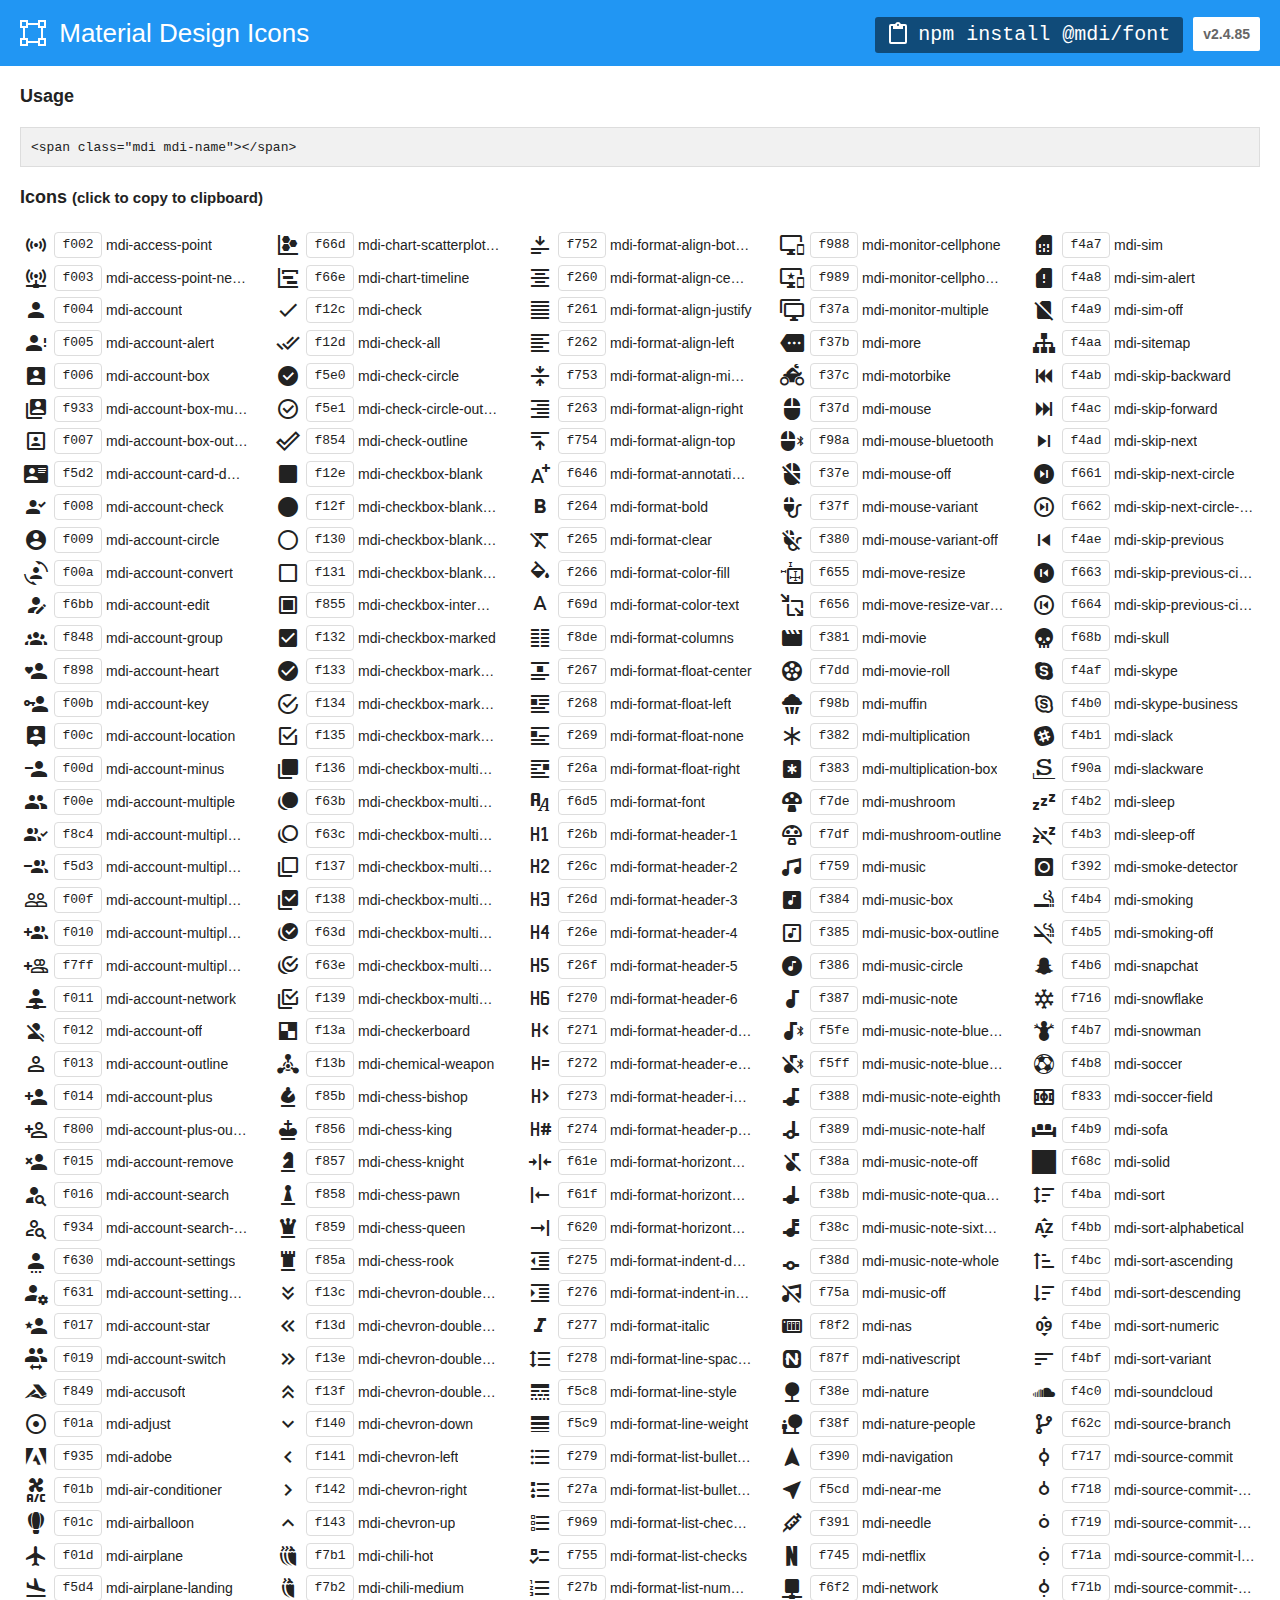
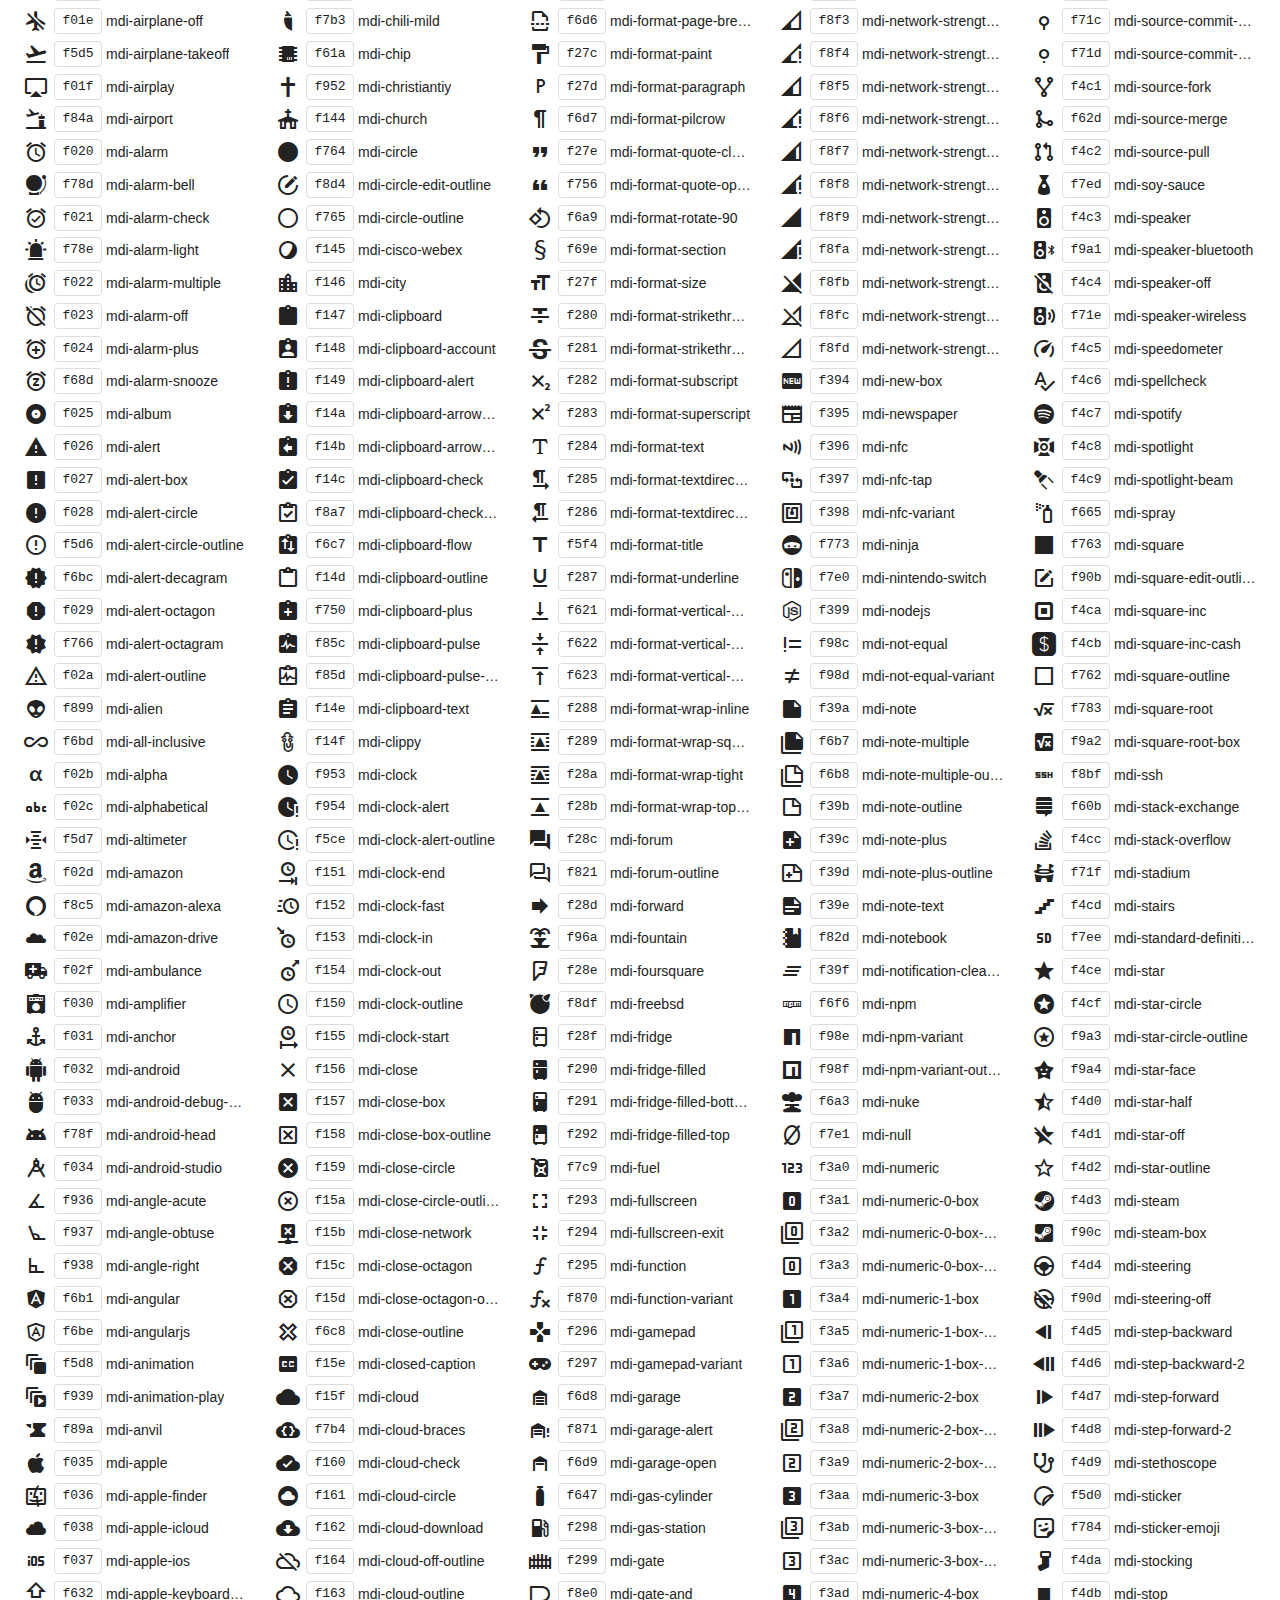
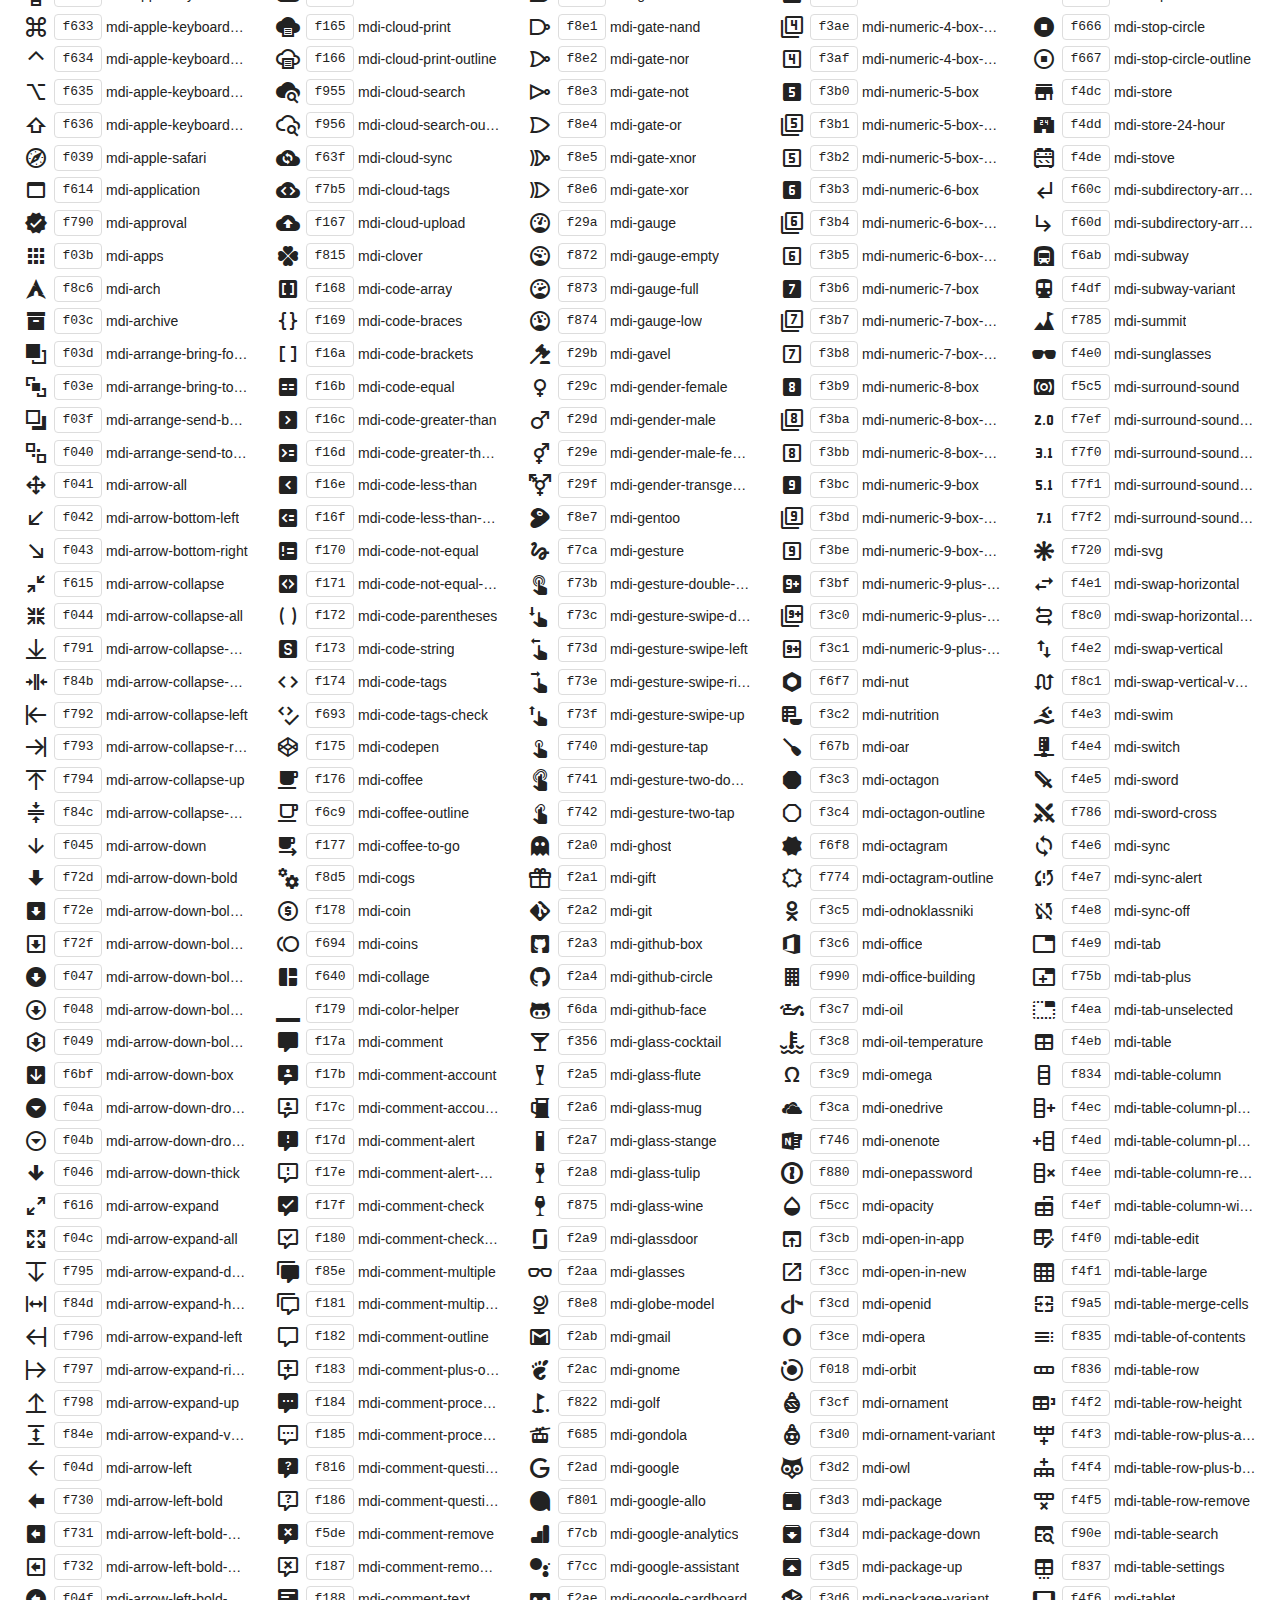
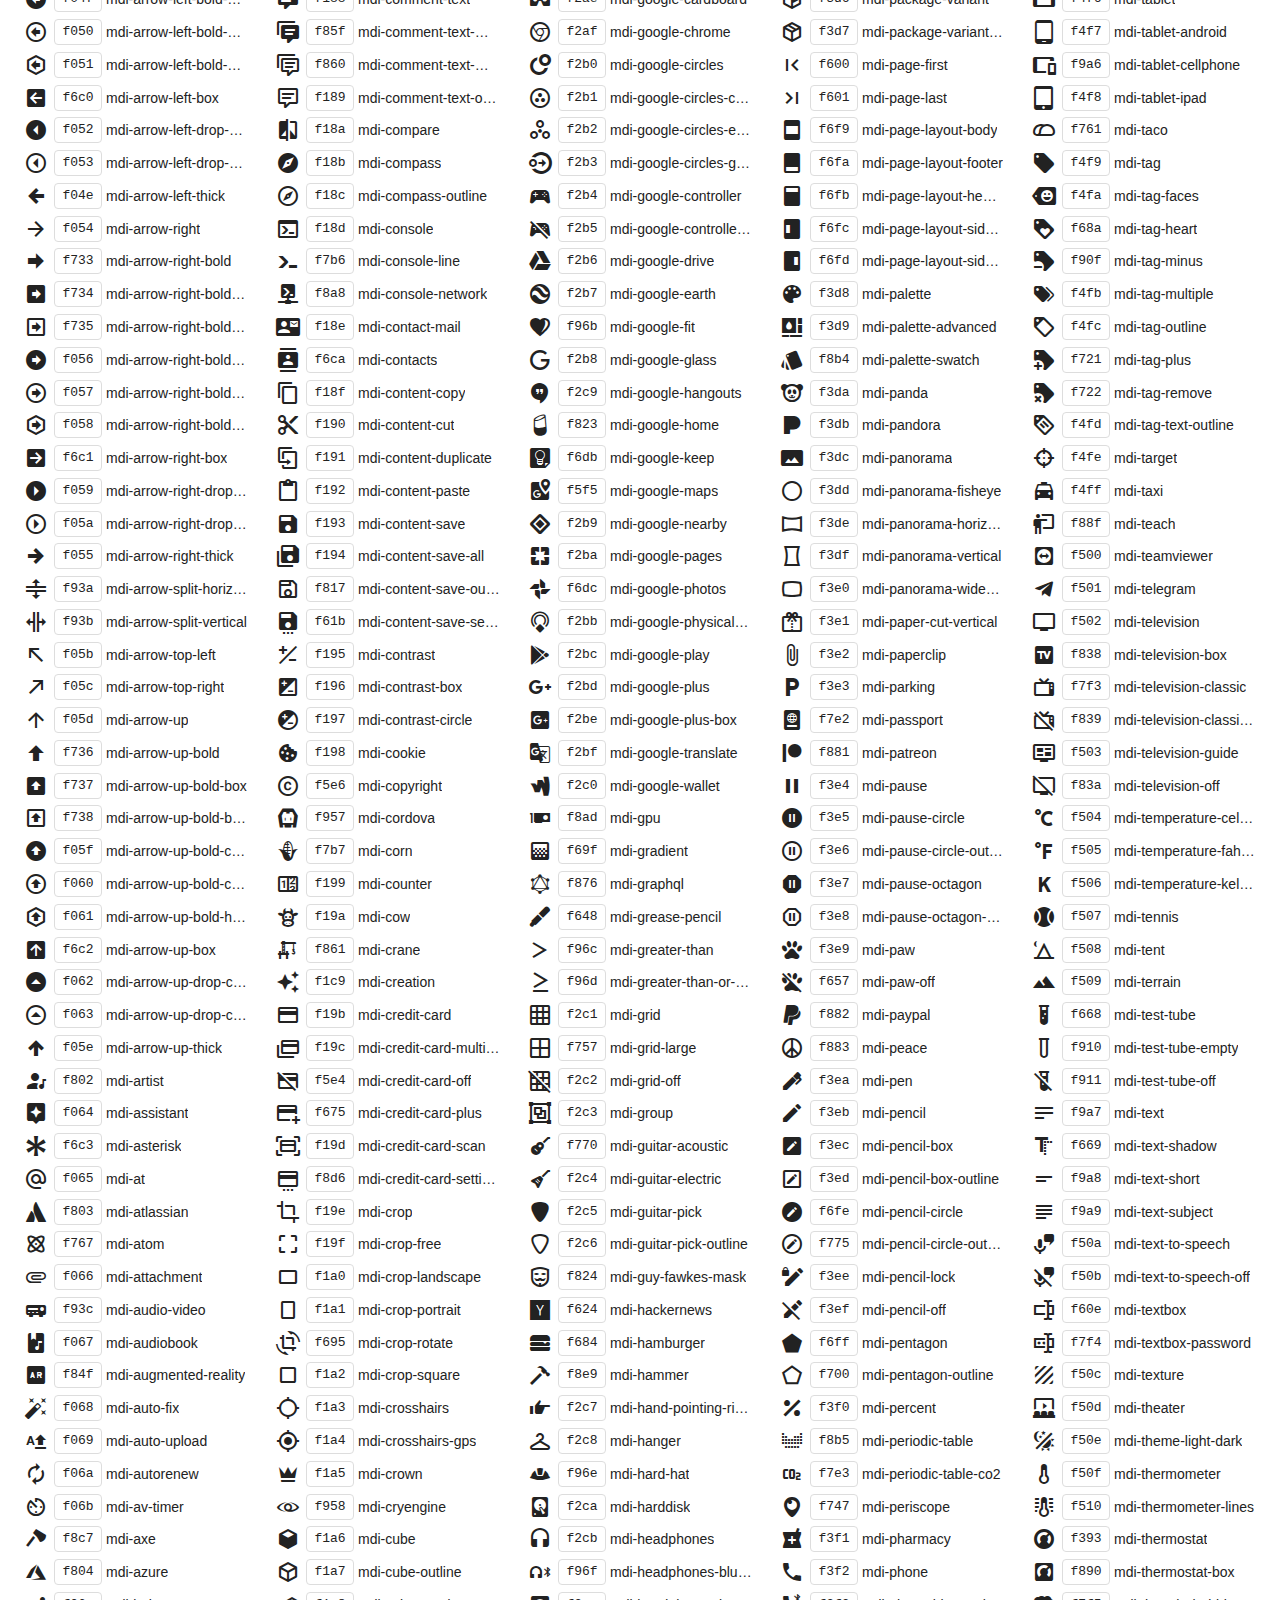
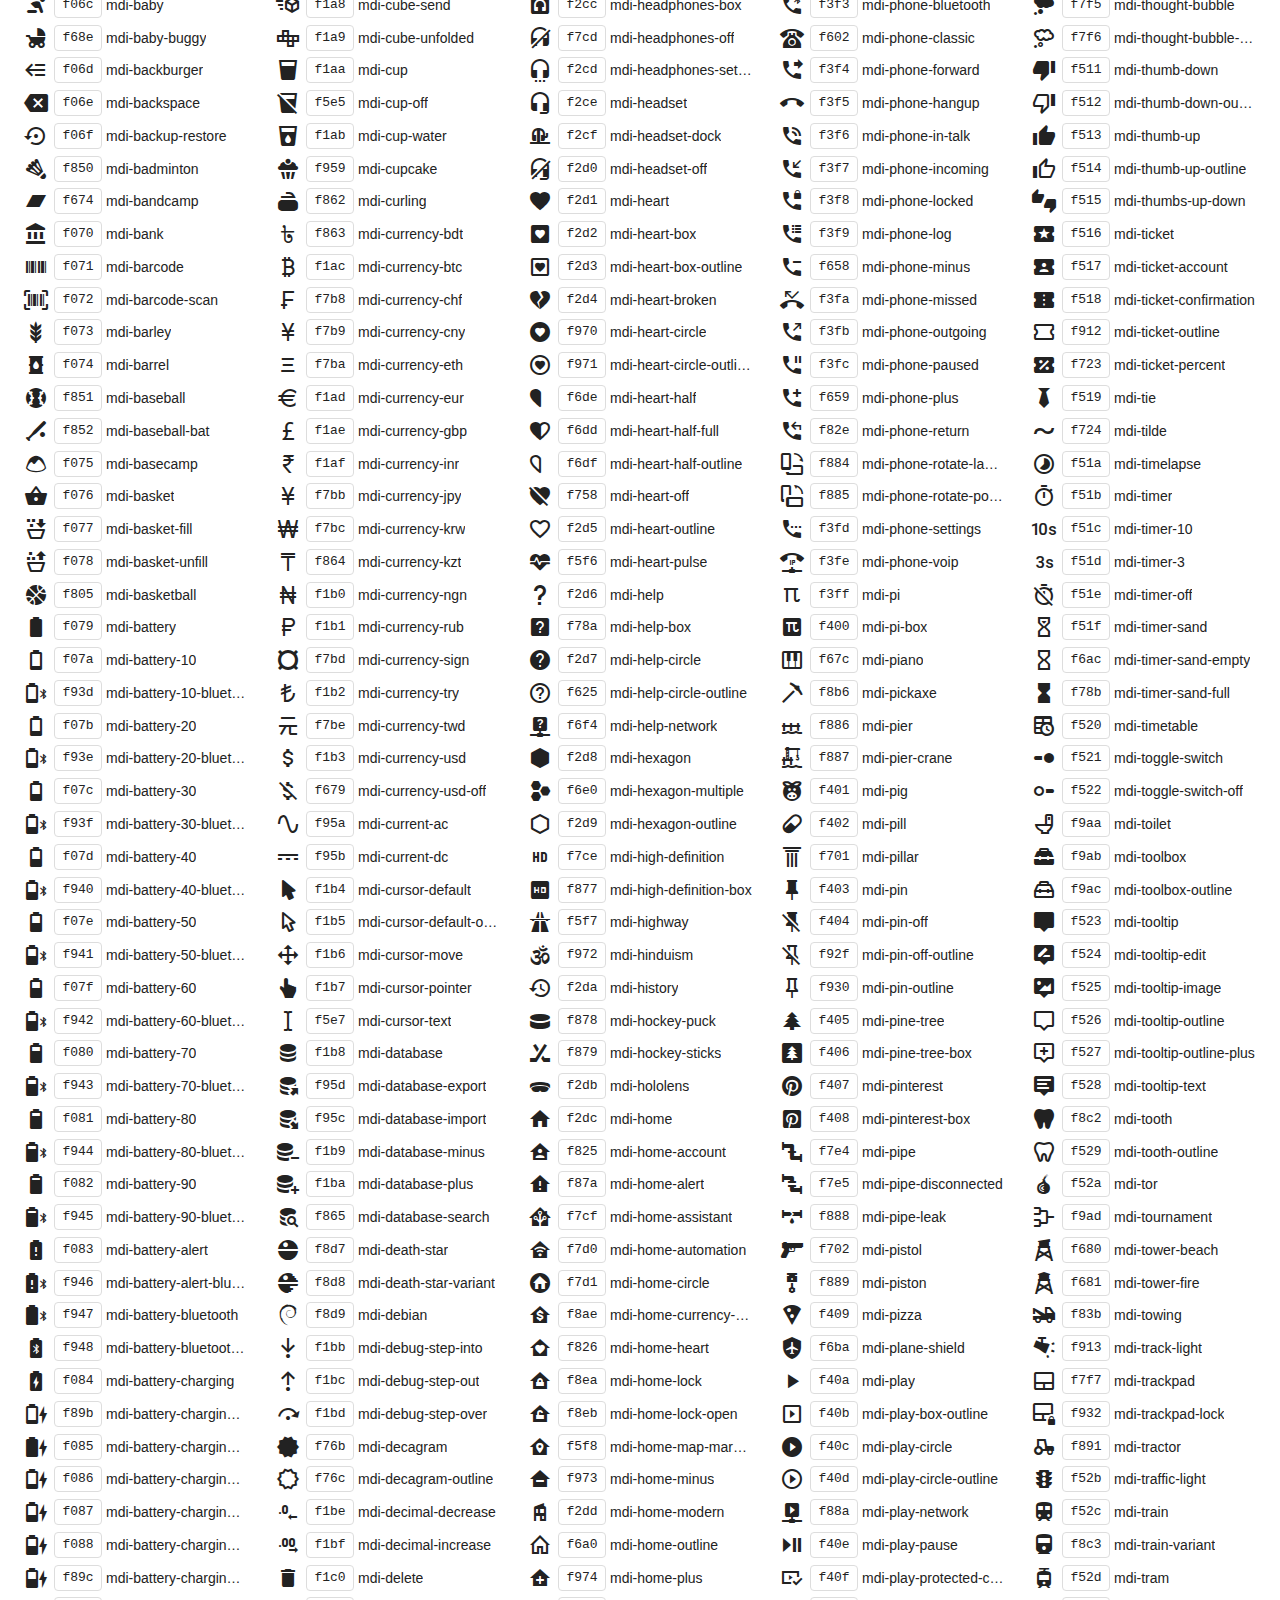
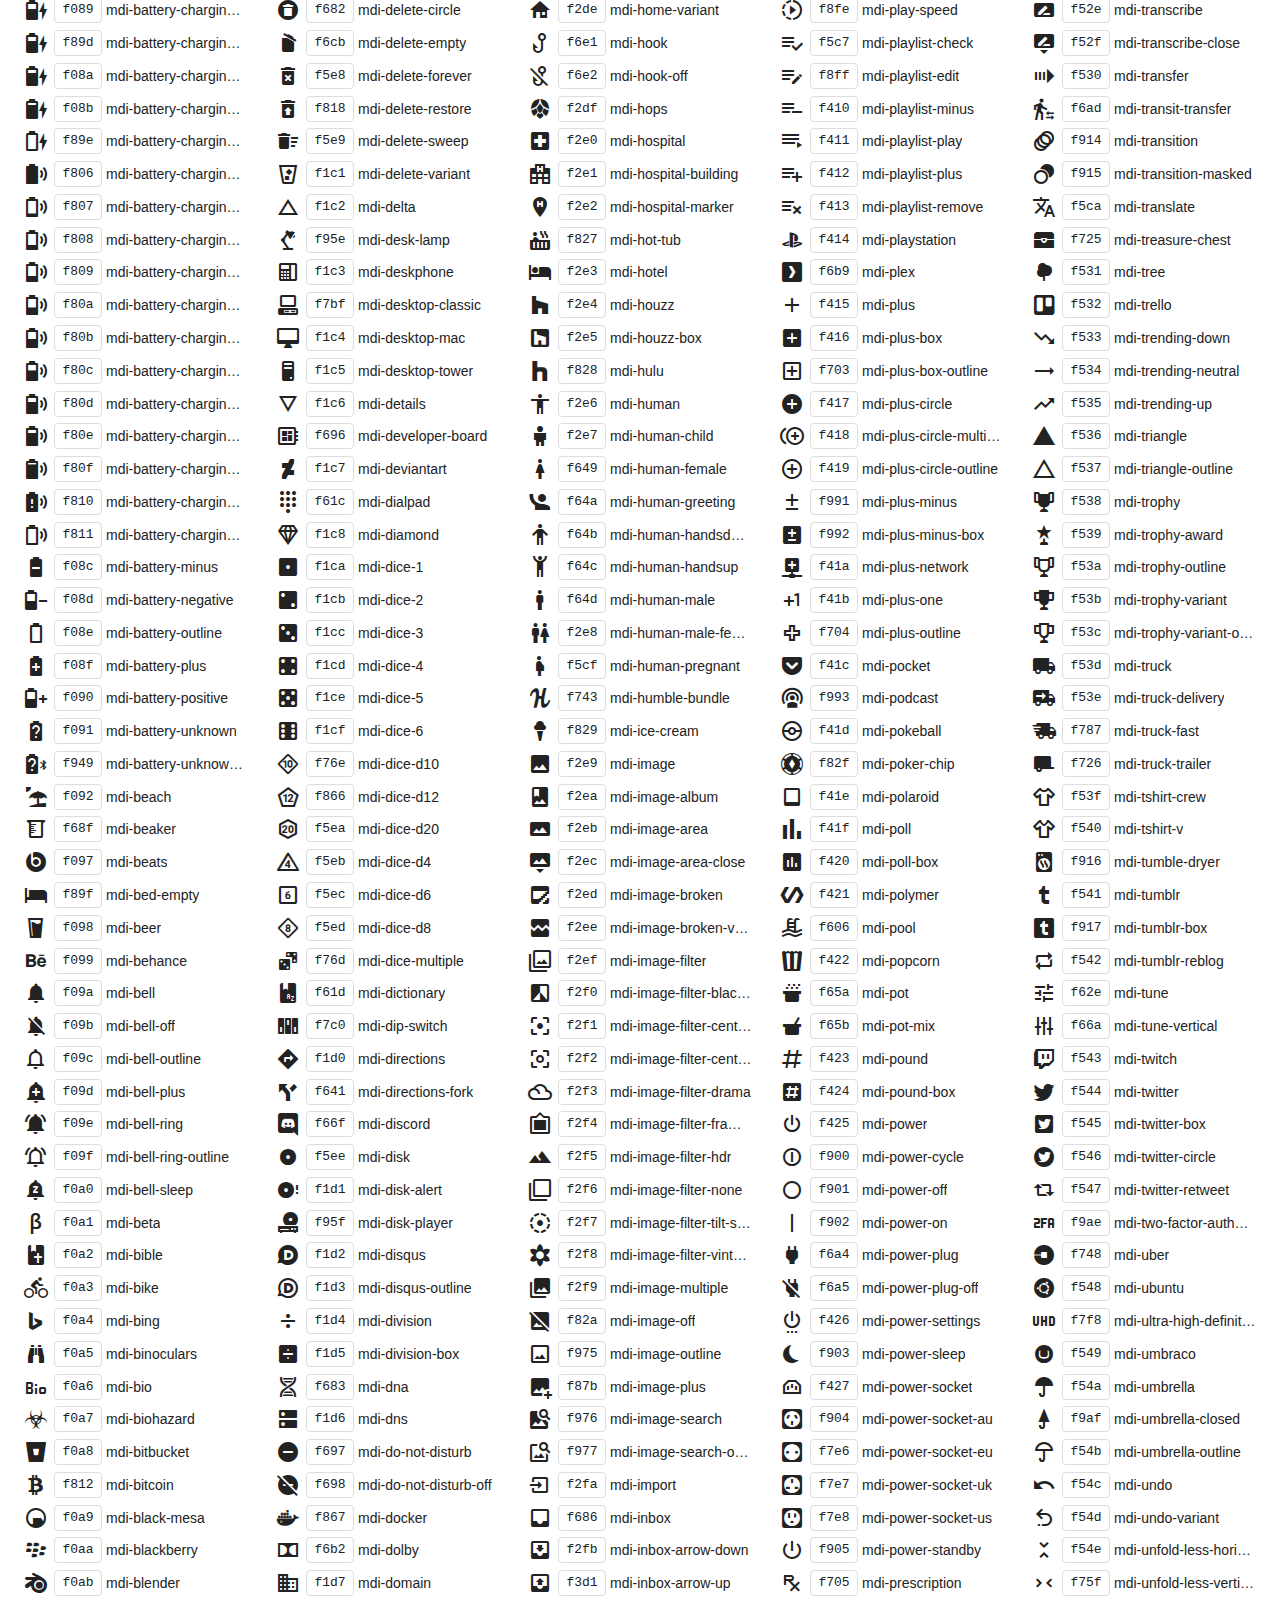
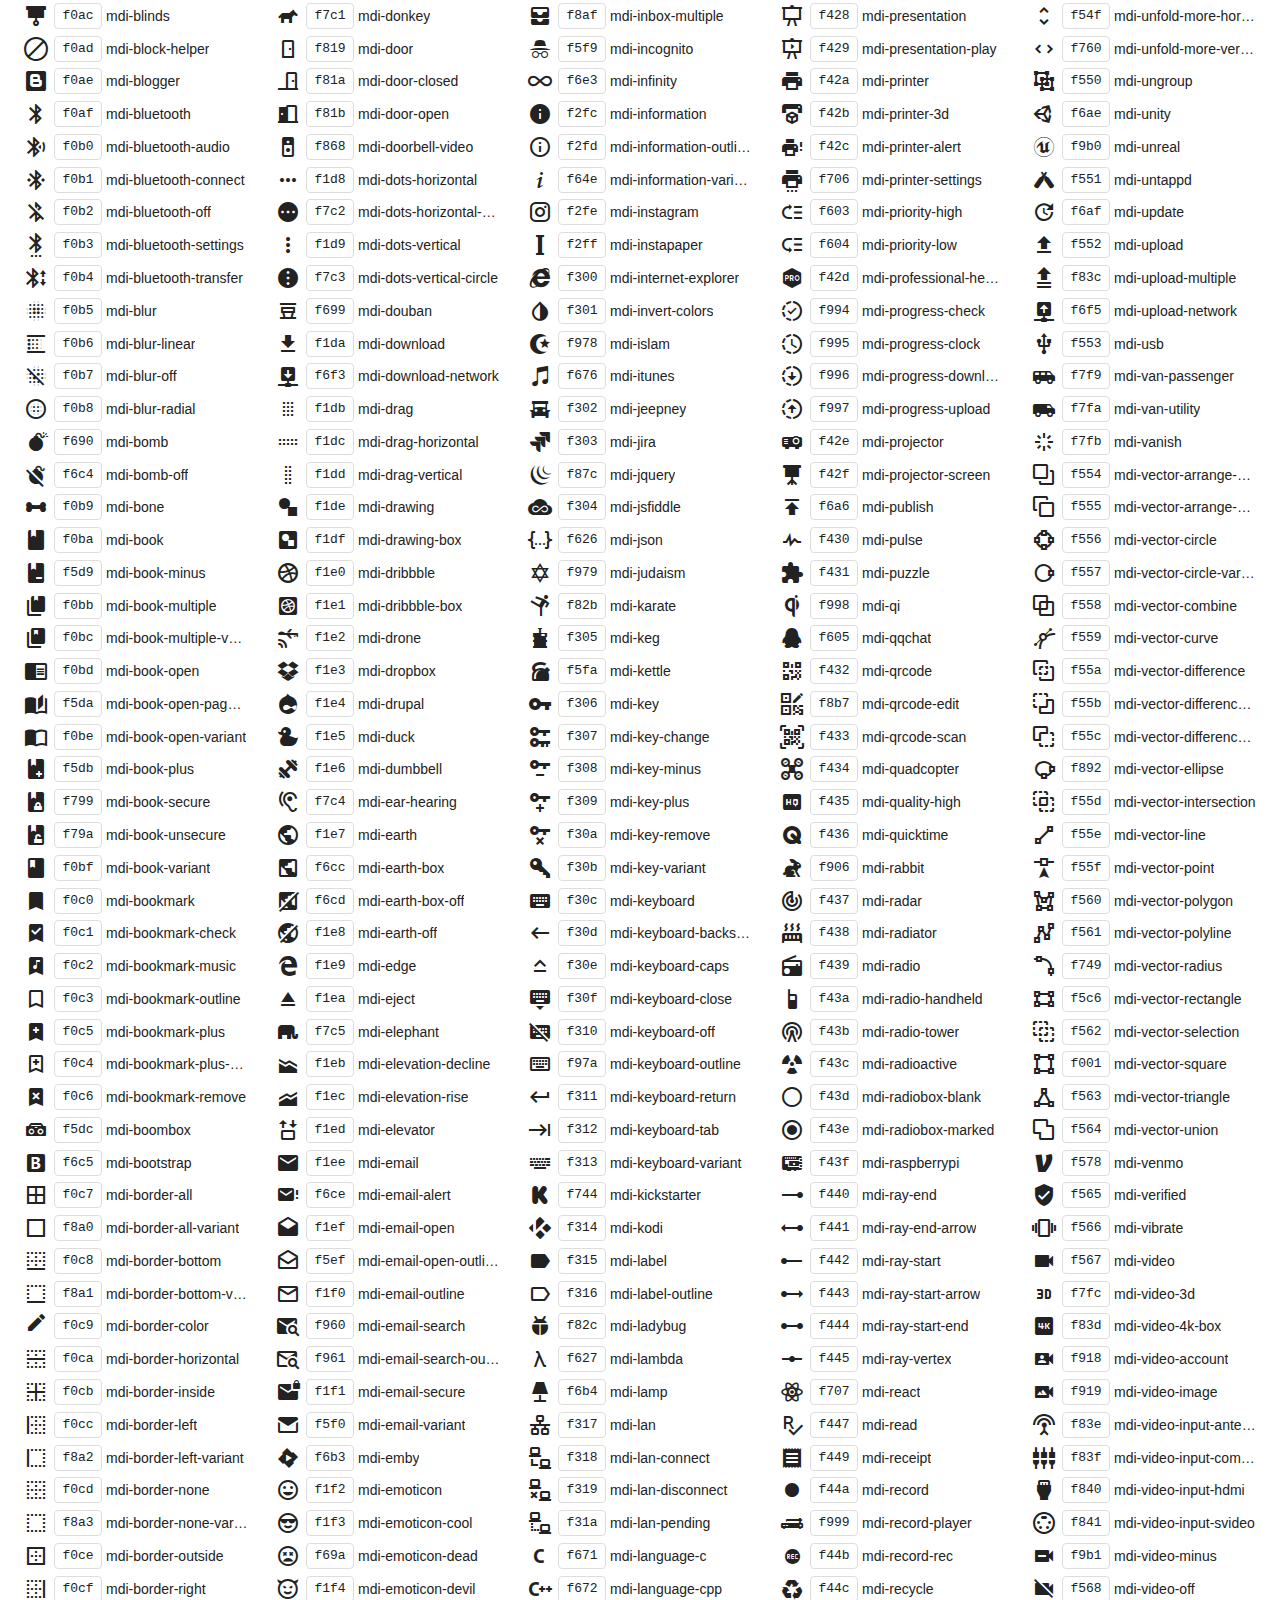
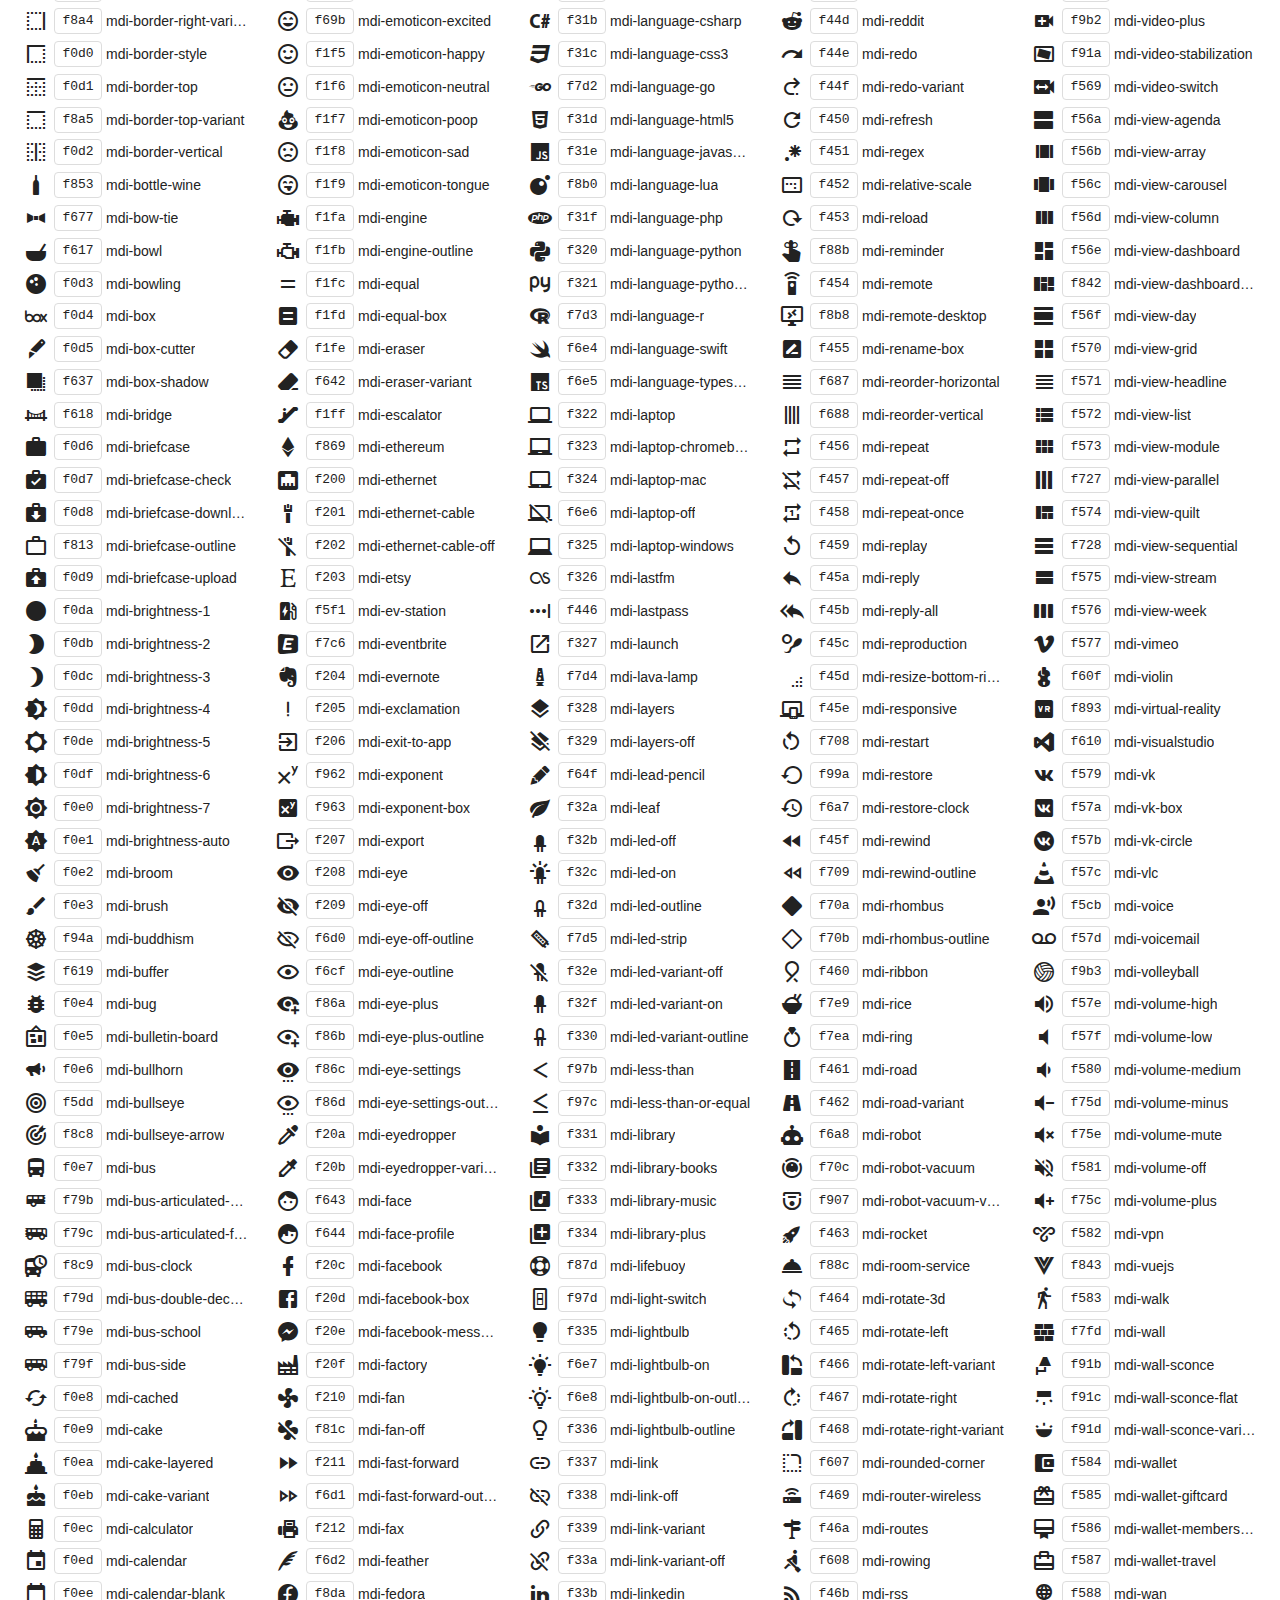
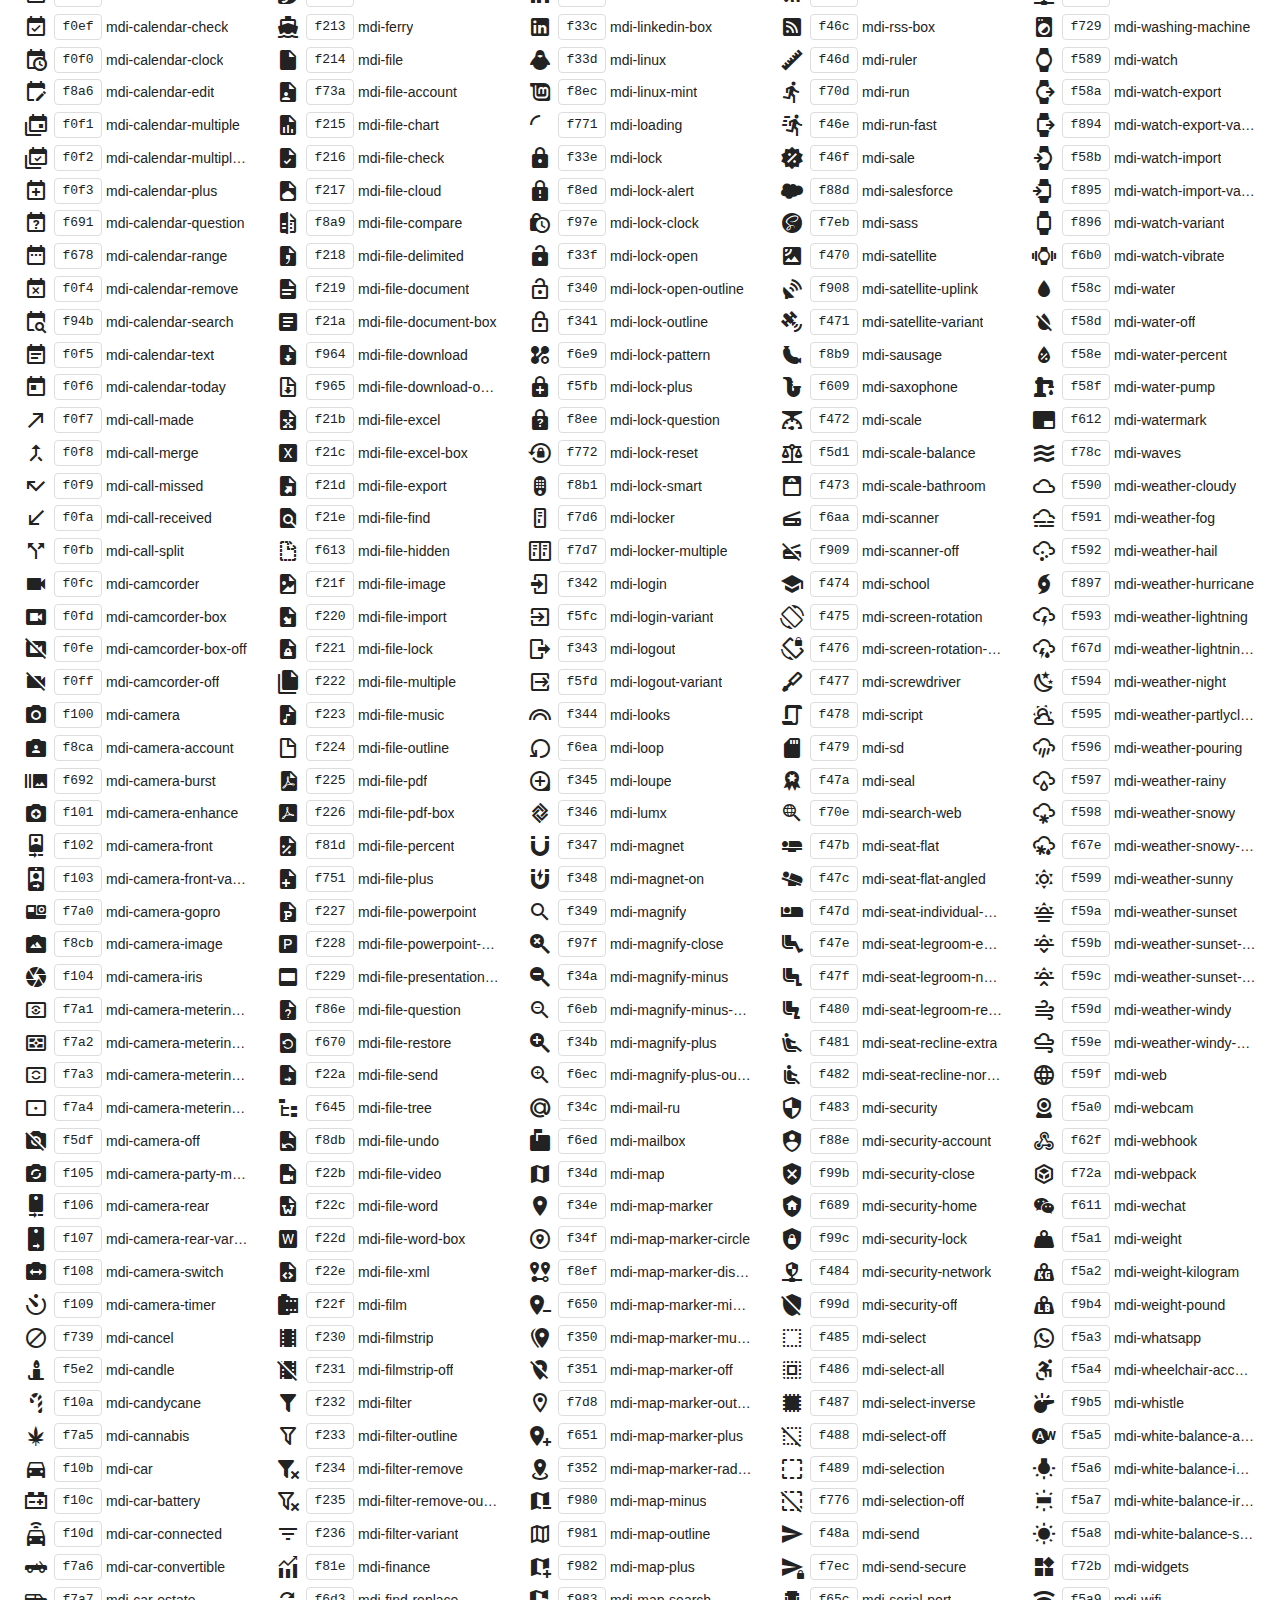
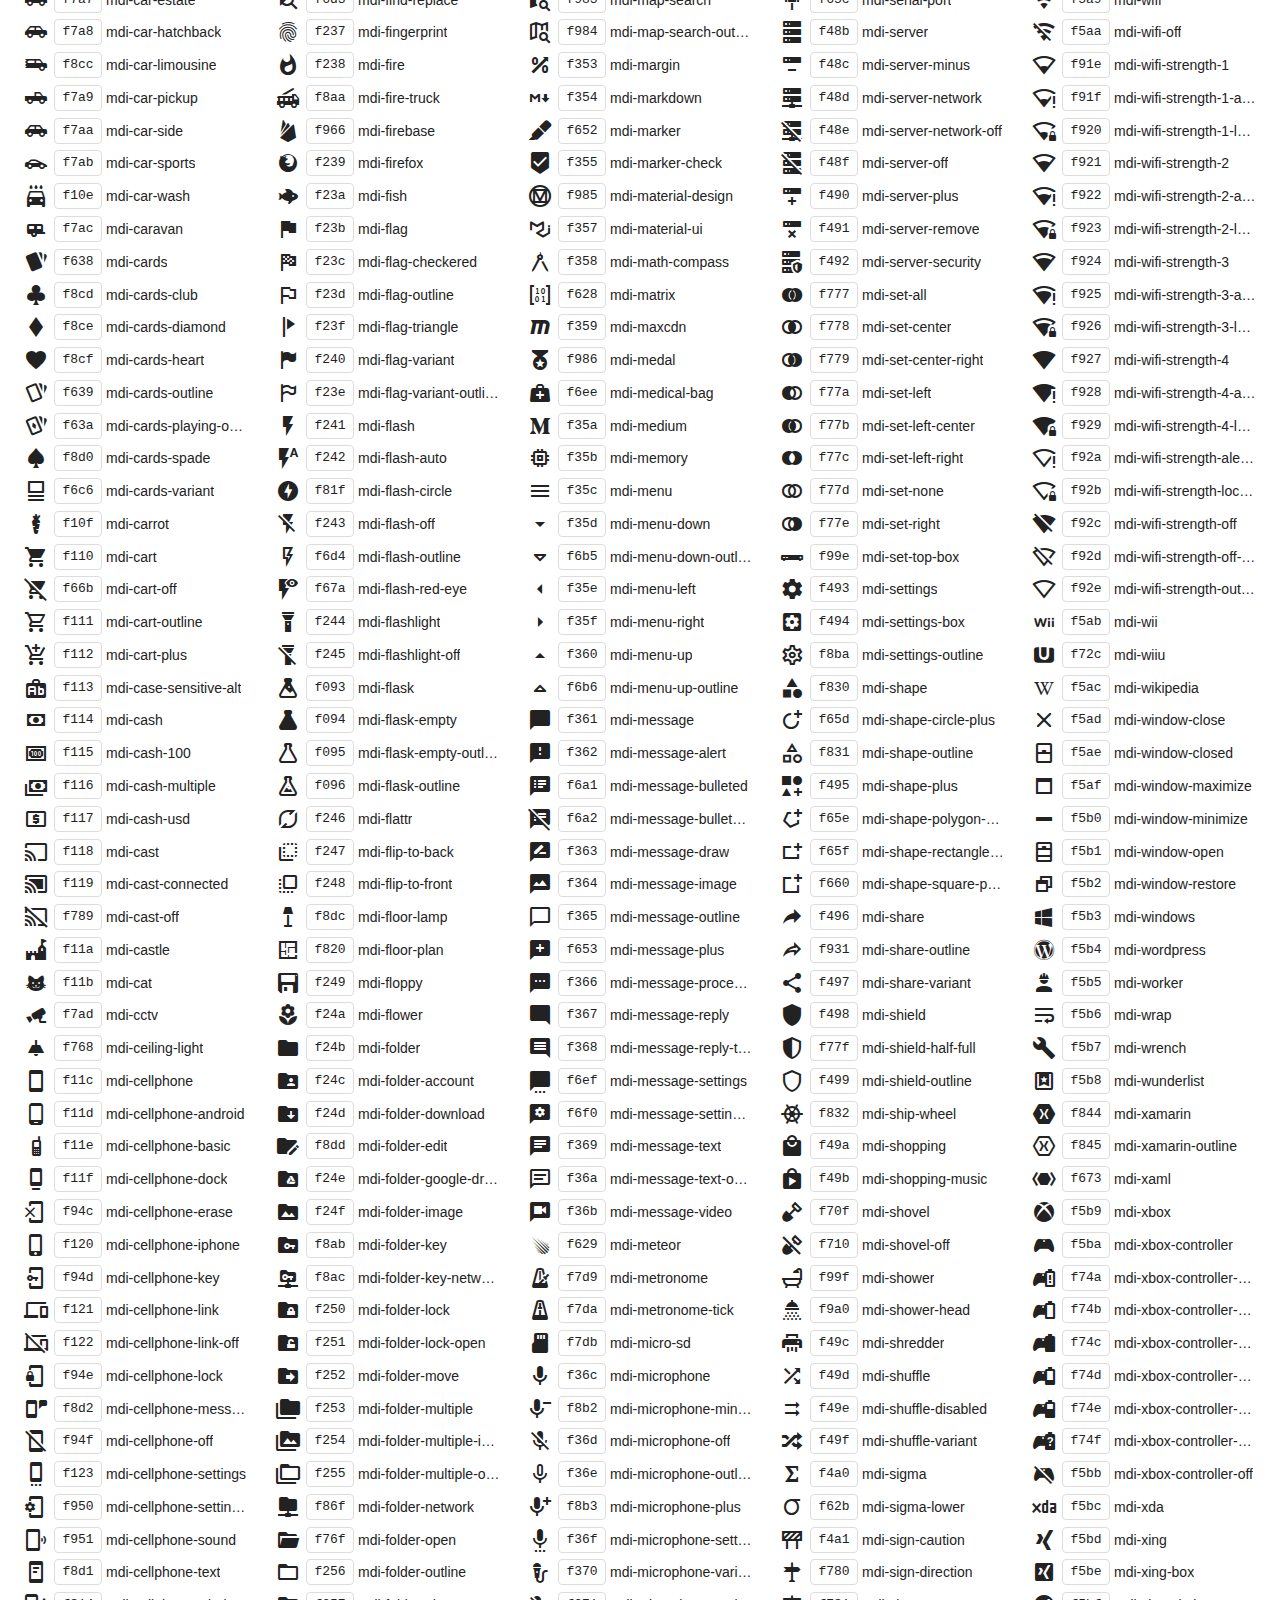
<file: font/node_modules/@mdi/font/preview.html>
﻿<!doctype html>
<html>
<head>
    <meta charset="utf-8" />
    <title>Material Design Icons</title>
    <style>
        * {
            margin: 0;
            padding: 0;
        }

        body {
            margin: 0;
            padding: 0;
            background: #fff;
            color: #222;
        }

        h1, h2, h3, p, div, footer {
            font-family: "Helvetica Neue", Arial, sans-serif;
        }

        h1 {
            padding: 20px 20px 16px 20px;
            font-size: 26px;
            line-height: 26px;
            font-weight: normal;
            color: #FFF;
            background-color: #2196F3;
        }

        h1 svg {
            vertical-align: middle;
            width: 26px;
            height: 26px;
            margin: 0 6px 4px 0;
        }

        h1 svg path {
            fill: #FFF;
        }

        h1 .version {
            font-size: 14px;
            background: #FFF;
            padding: 4px 10px;
            float: right;
            border-radius: 2px;
            margin: -3px 0 0 0;
            color: #666;
            font-weight: bold;
        }

        h1 .version::before {
            content: 'v';
        }

        h1 code {
            font-size: 20px;
            background: rgba(0,0,0,0.5);
            padding: 4px 12px;
            border-radius: 3px;
            float: right;
            margin: -3px 10px 0 0;
            border: 1px solid transparent;
            cursor: pointer;
        }

        h1 code:hover {
            border: 1px solid #FFF;
        }

        h1 code svg {
            width: 24px;
            height: 24px;
            margin: -1px -4px 0 -2px
        }

        h2 {
            font-size: 18px;
            padding: 20px;
        }

        h3 {
            font-size: 14px;
            padding: 10px 20px 0 20px;
            font-weight: bold;
        }

        p {
            padding: 10px 20px;
        }

        p code {
            display: inline-block;
            vertical-align: middle;
            background: #F1F1F1;
            padding: 3px 5px;
            border-radius: 3px;
            border: 1px solid #DDD;
        }

        p i.mdi {
            vertical-align: middle;
            border-radius: 4px;
            display: inline-block;
        }

        p i.mdi.dark-demo {
            background: #333;
        }

        p.note {
            color: #999;
            font-size: 14px;
            padding: 0 20px 5px 20px;
        }

        .icons {
            padding: 0 20px 10px 20px;
            -webkit-column-count: 5;
            -moz-column-count: 5;
            column-count: 5;
            -webkit-column-gap: 20px;
            -moz-column-gap: 20px;
            column-gap: 20px;
        }

        .icons div {
            line-height: 2em;
        }

        .icons div span {
            cursor: pointer;
            font-size: 14px;
            text-overflow: ellipsis;
            display: inline-block;
            max-width: calc(100% - 90px);
            overflow: hidden;
            vertical-align: middle;
            white-space: nowrap;
        }

        .icons div code:hover,
        .icons div span:hover,
        .icons div i:hover {
            color: #3c90be;
        }

        .icons div code:hover {
            border-color: #3c90be;
        }

        .icons div code {
            border: 1px solid #DDD;
            width: 46px;
            margin-left: 2px;
            margin-right: 4px;
            border-radius: 4px;
            display: inline-block;
            vertical-align: middle;
            text-align: center;
            line-height: 24px;
            cursor: pointer;
        }

        .icons div i {
            display: inline-block;
            width: 32px;
            height: 24px;
            text-align: center;
            vertical-align: middle;
            cursor: pointer;
            line-height: 24px;
        }

        .icons .mdi:before {
            font-size: 24px;
        }

        pre {
            margin: 0 20px;
            font-family: Consolas, monospace;
            padding: 10px;
            border: 1px solid #DDD;
            background: #F1F1F1;
        }

        div.copied {
            position: fixed;
            top: 100px;
            left: 50%;
            width: 200px;
            text-align: center;
            color: #3c763d;
            background-color: #dff0d8;
            border: 1px solid #d6e9c6;
            padding: 10px 15px;
            border-radius: 4px;
            margin-left: -100px;
            box-shadow: 0 0 10px rgba(0, 0, 0, 0.2);
        }

        footer {
            padding: 20px;
            color: #666;
            border-top: 1px solid #DDD;
            background: #F1F1F1;
        }

        footer a {
            color: #e91e63;
            text-decoration: none;
        }
    </style>
    <link href="css/materialdesignicons.min.css" media="all" rel="stylesheet" type="text/css" />
</head>
<body>
    <h1>
        <svg>
            <path d="M0,0H8V3H18V0H26V8H23V18H26V26H18V23H8V21H18V18H21V8H18V5H8V8H5V18H8V26H0V18H3V8H0V0M2,2V6H6V2H2M2,20V24H6V20H2M20,2V6H24V2H20M20,20V24H24V20H20Z"></path>
        </svg>
        Material Design Icons
        <span class="version">2.4.85</span>
        <code id="npm" title="Copy to Clipboard">
            <svg viewBox="0 0 24 24">
                <path d="M19,20H5V4H7V7H17V4H19M12,2A1,1 0 0,1 13,3A1,1 0 0,1 12,4A1,1 0 0,1 11,3A1,1 0 0,1 12,2M19,2H14.82C14.4,0.84 13.3,0 12,0C10.7,0 9.6,0.84 9.18,2H5A2,2 0 0,0 3,4V20A2,2 0 0,0 5,22H19A2,2 0 0,0 21,20V4A2,2 0 0,0 19,2Z" />
            </svg>
            npm install @mdi/font
        </code>
    </h1>

    <h2>Usage</h2>
    <pre><code>&lt;span class=&quot;mdi mdi-<span id="name">name</span>&quot;&gt;&lt;/span&gt;</code></pre>

    <h2>Icons <small>(click to copy to clipboard)</small></h2>
    <div class="icons" id="icons"></div>

    <h2>Extras</h2>

    <p>The helper CSS classes are listed below.</p>

    <h3>Size</h3>

    <p>
        <code>mdi-18px</code> <i class="mdi mdi-18px mdi-account"></i>
        <code>mdi-24px</code> <i class="mdi mdi-24px mdi-account"></i>
        <code>mdi-36px</code> <i class="mdi mdi-36px mdi-account"></i>
        <code>mdi-48px</code> <i class="mdi mdi-48px mdi-account"></i>
    </p>

    <h3>Rotate</h3>

    <p>
        <i class="mdi mdi-48px mdi-account"></i>
        <code>mdi-rotate-45</code> <i class="mdi mdi-48px mdi-rotate-45 mdi-account"></i>
        <code>mdi-rotate-90</code> <i class="mdi mdi-48px mdi-rotate-90 mdi-account"></i>
        <code>mdi-rotate-135</code> <i class="mdi mdi-48px mdi-rotate-135 mdi-account"></i>
        <code>mdi-rotate-180</code> <i class="mdi mdi-48px mdi-rotate-180 mdi-account"></i>
        <code>mdi-rotate-225</code> <i class="mdi mdi-48px mdi-rotate-225 mdi-account"></i>
        <code>mdi-rotate-270</code> <i class="mdi mdi-48px mdi-rotate-270 mdi-account"></i>
        <code>mdi-rotate-315</code> <i class="mdi mdi-48px mdi-rotate-315 mdi-account"></i>
    </p>

    <h3>Flip</h3>

    <p>
        <i class="mdi mdi-48px mdi-account-alert"></i>
        <code>mdi-flip-h</code> <i class="mdi mdi-48px mdi-flip-h mdi-account-alert"></i>
        <code>mdi-flip-v</code> <i class="mdi mdi-48px mdi-flip-v mdi-account-alert"></i>
    </p>

    <p class="note"><strong>Note:</strong> We do not include the ability to use <code>mdi-flip-*</code> and <code>mdi-rotate-*</code> at the same time.</p>

    <h3>Spin</h3>

    <p>
        <code>mdi-spin</code> <i class="mdi mdi-48px mdi-spin mdi-loading"></i>
        <code>mdi-spin</code> <i class="mdi mdi-48px mdi-spin mdi-star"></i>
    </p>

    <h3>Color</h3>

    <p style="padding-bottom:20px;">
        <code>mdi-light</code> <i class="mdi mdi-48px mdi-light mdi-account dark-demo"></i>
        <code>mdi-light mdi-inactive</code> <i class="mdi mdi-48px mdi-light mdi-inactive mdi-account dark-demo"></i>
        <code>mdi-dark</code> <i class="mdi mdi-48px mdi-dark mdi-account"></i>
        <code>mdi-dark mdi-inactive</code> <i class="mdi mdi-48px mdi-dark mdi-inactive mdi-account"></i>
    </p>

    <footer>
        Generated with <a href="https://github.com/sapegin/grunt-webfont">grunt-webfont</a> at <a href="http://materialdesignicons.com/">MaterialDesignIcons.com</a>.
        <a href="https://www.npmjs.com/org/mdi" target="_blank">NPM @mdi Organization</a>.
    </footer>

    <script type="text/javascript">
        (function () {
            var icons = [{"name":"access-point","hex":"f002"},{"name":"access-point-network","hex":"f003"},{"name":"account","hex":"f004"},{"name":"account-alert","hex":"f005"},{"name":"account-box","hex":"f006"},{"name":"account-box-multiple","hex":"f933"},{"name":"account-box-outline","hex":"f007"},{"name":"account-card-details","hex":"f5d2"},{"name":"account-check","hex":"f008"},{"name":"account-circle","hex":"f009"},{"name":"account-convert","hex":"f00a"},{"name":"account-edit","hex":"f6bb"},{"name":"account-group","hex":"f848"},{"name":"account-heart","hex":"f898"},{"name":"account-key","hex":"f00b"},{"name":"account-location","hex":"f00c"},{"name":"account-minus","hex":"f00d"},{"name":"account-multiple","hex":"f00e"},{"name":"account-multiple-check","hex":"f8c4"},{"name":"account-multiple-minus","hex":"f5d3"},{"name":"account-multiple-outline","hex":"f00f"},{"name":"account-multiple-plus","hex":"f010"},{"name":"account-multiple-plus-outline","hex":"f7ff"},{"name":"account-network","hex":"f011"},{"name":"account-off","hex":"f012"},{"name":"account-outline","hex":"f013"},{"name":"account-plus","hex":"f014"},{"name":"account-plus-outline","hex":"f800"},{"name":"account-remove","hex":"f015"},{"name":"account-search","hex":"f016"},{"name":"account-search-outline","hex":"f934"},{"name":"account-settings","hex":"f630"},{"name":"account-settings-variant","hex":"f631"},{"name":"account-star","hex":"f017"},{"name":"account-switch","hex":"f019"},{"name":"accusoft","hex":"f849"},{"name":"adjust","hex":"f01a"},{"name":"adobe","hex":"f935"},{"name":"air-conditioner","hex":"f01b"},{"name":"airballoon","hex":"f01c"},{"name":"airplane","hex":"f01d"},{"name":"airplane-landing","hex":"f5d4"},{"name":"airplane-off","hex":"f01e"},{"name":"airplane-takeoff","hex":"f5d5"},{"name":"airplay","hex":"f01f"},{"name":"airport","hex":"f84a"},{"name":"alarm","hex":"f020"},{"name":"alarm-bell","hex":"f78d"},{"name":"alarm-check","hex":"f021"},{"name":"alarm-light","hex":"f78e"},{"name":"alarm-multiple","hex":"f022"},{"name":"alarm-off","hex":"f023"},{"name":"alarm-plus","hex":"f024"},{"name":"alarm-snooze","hex":"f68d"},{"name":"album","hex":"f025"},{"name":"alert","hex":"f026"},{"name":"alert-box","hex":"f027"},{"name":"alert-circle","hex":"f028"},{"name":"alert-circle-outline","hex":"f5d6"},{"name":"alert-decagram","hex":"f6bc"},{"name":"alert-octagon","hex":"f029"},{"name":"alert-octagram","hex":"f766"},{"name":"alert-outline","hex":"f02a"},{"name":"alien","hex":"f899"},{"name":"all-inclusive","hex":"f6bd"},{"name":"alpha","hex":"f02b"},{"name":"alphabetical","hex":"f02c"},{"name":"altimeter","hex":"f5d7"},{"name":"amazon","hex":"f02d"},{"name":"amazon-alexa","hex":"f8c5"},{"name":"amazon-drive","hex":"f02e"},{"name":"ambulance","hex":"f02f"},{"name":"amplifier","hex":"f030"},{"name":"anchor","hex":"f031"},{"name":"android","hex":"f032"},{"name":"android-debug-bridge","hex":"f033"},{"name":"android-head","hex":"f78f"},{"name":"android-studio","hex":"f034"},{"name":"angle-acute","hex":"f936"},{"name":"angle-obtuse","hex":"f937"},{"name":"angle-right","hex":"f938"},{"name":"angular","hex":"f6b1"},{"name":"angularjs","hex":"f6be"},{"name":"animation","hex":"f5d8"},{"name":"animation-play","hex":"f939"},{"name":"anvil","hex":"f89a"},{"name":"apple","hex":"f035"},{"name":"apple-finder","hex":"f036"},{"name":"apple-icloud","hex":"f038"},{"name":"apple-ios","hex":"f037"},{"name":"apple-keyboard-caps","hex":"f632"},{"name":"apple-keyboard-command","hex":"f633"},{"name":"apple-keyboard-control","hex":"f634"},{"name":"apple-keyboard-option","hex":"f635"},{"name":"apple-keyboard-shift","hex":"f636"},{"name":"apple-safari","hex":"f039"},{"name":"application","hex":"f614"},{"name":"approval","hex":"f790"},{"name":"apps","hex":"f03b"},{"name":"arch","hex":"f8c6"},{"name":"archive","hex":"f03c"},{"name":"arrange-bring-forward","hex":"f03d"},{"name":"arrange-bring-to-front","hex":"f03e"},{"name":"arrange-send-backward","hex":"f03f"},{"name":"arrange-send-to-back","hex":"f040"},{"name":"arrow-all","hex":"f041"},{"name":"arrow-bottom-left","hex":"f042"},{"name":"arrow-bottom-right","hex":"f043"},{"name":"arrow-collapse","hex":"f615"},{"name":"arrow-collapse-all","hex":"f044"},{"name":"arrow-collapse-down","hex":"f791"},{"name":"arrow-collapse-horizontal","hex":"f84b"},{"name":"arrow-collapse-left","hex":"f792"},{"name":"arrow-collapse-right","hex":"f793"},{"name":"arrow-collapse-up","hex":"f794"},{"name":"arrow-collapse-vertical","hex":"f84c"},{"name":"arrow-down","hex":"f045"},{"name":"arrow-down-bold","hex":"f72d"},{"name":"arrow-down-bold-box","hex":"f72e"},{"name":"arrow-down-bold-box-outline","hex":"f72f"},{"name":"arrow-down-bold-circle","hex":"f047"},{"name":"arrow-down-bold-circle-outline","hex":"f048"},{"name":"arrow-down-bold-hexagon-outline","hex":"f049"},{"name":"arrow-down-box","hex":"f6bf"},{"name":"arrow-down-drop-circle","hex":"f04a"},{"name":"arrow-down-drop-circle-outline","hex":"f04b"},{"name":"arrow-down-thick","hex":"f046"},{"name":"arrow-expand","hex":"f616"},{"name":"arrow-expand-all","hex":"f04c"},{"name":"arrow-expand-down","hex":"f795"},{"name":"arrow-expand-horizontal","hex":"f84d"},{"name":"arrow-expand-left","hex":"f796"},{"name":"arrow-expand-right","hex":"f797"},{"name":"arrow-expand-up","hex":"f798"},{"name":"arrow-expand-vertical","hex":"f84e"},{"name":"arrow-left","hex":"f04d"},{"name":"arrow-left-bold","hex":"f730"},{"name":"arrow-left-bold-box","hex":"f731"},{"name":"arrow-left-bold-box-outline","hex":"f732"},{"name":"arrow-left-bold-circle","hex":"f04f"},{"name":"arrow-left-bold-circle-outline","hex":"f050"},{"name":"arrow-left-bold-hexagon-outline","hex":"f051"},{"name":"arrow-left-box","hex":"f6c0"},{"name":"arrow-left-drop-circle","hex":"f052"},{"name":"arrow-left-drop-circle-outline","hex":"f053"},{"name":"arrow-left-thick","hex":"f04e"},{"name":"arrow-right","hex":"f054"},{"name":"arrow-right-bold","hex":"f733"},{"name":"arrow-right-bold-box","hex":"f734"},{"name":"arrow-right-bold-box-outline","hex":"f735"},{"name":"arrow-right-bold-circle","hex":"f056"},{"name":"arrow-right-bold-circle-outline","hex":"f057"},{"name":"arrow-right-bold-hexagon-outline","hex":"f058"},{"name":"arrow-right-box","hex":"f6c1"},{"name":"arrow-right-drop-circle","hex":"f059"},{"name":"arrow-right-drop-circle-outline","hex":"f05a"},{"name":"arrow-right-thick","hex":"f055"},{"name":"arrow-split-horizontal","hex":"f93a"},{"name":"arrow-split-vertical","hex":"f93b"},{"name":"arrow-top-left","hex":"f05b"},{"name":"arrow-top-right","hex":"f05c"},{"name":"arrow-up","hex":"f05d"},{"name":"arrow-up-bold","hex":"f736"},{"name":"arrow-up-bold-box","hex":"f737"},{"name":"arrow-up-bold-box-outline","hex":"f738"},{"name":"arrow-up-bold-circle","hex":"f05f"},{"name":"arrow-up-bold-circle-outline","hex":"f060"},{"name":"arrow-up-bold-hexagon-outline","hex":"f061"},{"name":"arrow-up-box","hex":"f6c2"},{"name":"arrow-up-drop-circle","hex":"f062"},{"name":"arrow-up-drop-circle-outline","hex":"f063"},{"name":"arrow-up-thick","hex":"f05e"},{"name":"artist","hex":"f802"},{"name":"assistant","hex":"f064"},{"name":"asterisk","hex":"f6c3"},{"name":"at","hex":"f065"},{"name":"atlassian","hex":"f803"},{"name":"atom","hex":"f767"},{"name":"attachment","hex":"f066"},{"name":"audio-video","hex":"f93c"},{"name":"audiobook","hex":"f067"},{"name":"augmented-reality","hex":"f84f"},{"name":"auto-fix","hex":"f068"},{"name":"auto-upload","hex":"f069"},{"name":"autorenew","hex":"f06a"},{"name":"av-timer","hex":"f06b"},{"name":"axe","hex":"f8c7"},{"name":"azure","hex":"f804"},{"name":"baby","hex":"f06c"},{"name":"baby-buggy","hex":"f68e"},{"name":"backburger","hex":"f06d"},{"name":"backspace","hex":"f06e"},{"name":"backup-restore","hex":"f06f"},{"name":"badminton","hex":"f850"},{"name":"bandcamp","hex":"f674"},{"name":"bank","hex":"f070"},{"name":"barcode","hex":"f071"},{"name":"barcode-scan","hex":"f072"},{"name":"barley","hex":"f073"},{"name":"barrel","hex":"f074"},{"name":"baseball","hex":"f851"},{"name":"baseball-bat","hex":"f852"},{"name":"basecamp","hex":"f075"},{"name":"basket","hex":"f076"},{"name":"basket-fill","hex":"f077"},{"name":"basket-unfill","hex":"f078"},{"name":"basketball","hex":"f805"},{"name":"battery","hex":"f079"},{"name":"battery-10","hex":"f07a"},{"name":"battery-10-bluetooth","hex":"f93d"},{"name":"battery-20","hex":"f07b"},{"name":"battery-20-bluetooth","hex":"f93e"},{"name":"battery-30","hex":"f07c"},{"name":"battery-30-bluetooth","hex":"f93f"},{"name":"battery-40","hex":"f07d"},{"name":"battery-40-bluetooth","hex":"f940"},{"name":"battery-50","hex":"f07e"},{"name":"battery-50-bluetooth","hex":"f941"},{"name":"battery-60","hex":"f07f"},{"name":"battery-60-bluetooth","hex":"f942"},{"name":"battery-70","hex":"f080"},{"name":"battery-70-bluetooth","hex":"f943"},{"name":"battery-80","hex":"f081"},{"name":"battery-80-bluetooth","hex":"f944"},{"name":"battery-90","hex":"f082"},{"name":"battery-90-bluetooth","hex":"f945"},{"name":"battery-alert","hex":"f083"},{"name":"battery-alert-bluetooth","hex":"f946"},{"name":"battery-bluetooth","hex":"f947"},{"name":"battery-bluetooth-variant","hex":"f948"},{"name":"battery-charging","hex":"f084"},{"name":"battery-charging-10","hex":"f89b"},{"name":"battery-charging-100","hex":"f085"},{"name":"battery-charging-20","hex":"f086"},{"name":"battery-charging-30","hex":"f087"},{"name":"battery-charging-40","hex":"f088"},{"name":"battery-charging-50","hex":"f89c"},{"name":"battery-charging-60","hex":"f089"},{"name":"battery-charging-70","hex":"f89d"},{"name":"battery-charging-80","hex":"f08a"},{"name":"battery-charging-90","hex":"f08b"},{"name":"battery-charging-outline","hex":"f89e"},{"name":"battery-charging-wireless","hex":"f806"},{"name":"battery-charging-wireless-10","hex":"f807"},{"name":"battery-charging-wireless-20","hex":"f808"},{"name":"battery-charging-wireless-30","hex":"f809"},{"name":"battery-charging-wireless-40","hex":"f80a"},{"name":"battery-charging-wireless-50","hex":"f80b"},{"name":"battery-charging-wireless-60","hex":"f80c"},{"name":"battery-charging-wireless-70","hex":"f80d"},{"name":"battery-charging-wireless-80","hex":"f80e"},{"name":"battery-charging-wireless-90","hex":"f80f"},{"name":"battery-charging-wireless-alert","hex":"f810"},{"name":"battery-charging-wireless-outline","hex":"f811"},{"name":"battery-minus","hex":"f08c"},{"name":"battery-negative","hex":"f08d"},{"name":"battery-outline","hex":"f08e"},{"name":"battery-plus","hex":"f08f"},{"name":"battery-positive","hex":"f090"},{"name":"battery-unknown","hex":"f091"},{"name":"battery-unknown-bluetooth","hex":"f949"},{"name":"beach","hex":"f092"},{"name":"beaker","hex":"f68f"},{"name":"beats","hex":"f097"},{"name":"bed-empty","hex":"f89f"},{"name":"beer","hex":"f098"},{"name":"behance","hex":"f099"},{"name":"bell","hex":"f09a"},{"name":"bell-off","hex":"f09b"},{"name":"bell-outline","hex":"f09c"},{"name":"bell-plus","hex":"f09d"},{"name":"bell-ring","hex":"f09e"},{"name":"bell-ring-outline","hex":"f09f"},{"name":"bell-sleep","hex":"f0a0"},{"name":"beta","hex":"f0a1"},{"name":"bible","hex":"f0a2"},{"name":"bike","hex":"f0a3"},{"name":"bing","hex":"f0a4"},{"name":"binoculars","hex":"f0a5"},{"name":"bio","hex":"f0a6"},{"name":"biohazard","hex":"f0a7"},{"name":"bitbucket","hex":"f0a8"},{"name":"bitcoin","hex":"f812"},{"name":"black-mesa","hex":"f0a9"},{"name":"blackberry","hex":"f0aa"},{"name":"blender","hex":"f0ab"},{"name":"blinds","hex":"f0ac"},{"name":"block-helper","hex":"f0ad"},{"name":"blogger","hex":"f0ae"},{"name":"bluetooth","hex":"f0af"},{"name":"bluetooth-audio","hex":"f0b0"},{"name":"bluetooth-connect","hex":"f0b1"},{"name":"bluetooth-off","hex":"f0b2"},{"name":"bluetooth-settings","hex":"f0b3"},{"name":"bluetooth-transfer","hex":"f0b4"},{"name":"blur","hex":"f0b5"},{"name":"blur-linear","hex":"f0b6"},{"name":"blur-off","hex":"f0b7"},{"name":"blur-radial","hex":"f0b8"},{"name":"bomb","hex":"f690"},{"name":"bomb-off","hex":"f6c4"},{"name":"bone","hex":"f0b9"},{"name":"book","hex":"f0ba"},{"name":"book-minus","hex":"f5d9"},{"name":"book-multiple","hex":"f0bb"},{"name":"book-multiple-variant","hex":"f0bc"},{"name":"book-open","hex":"f0bd"},{"name":"book-open-page-variant","hex":"f5da"},{"name":"book-open-variant","hex":"f0be"},{"name":"book-plus","hex":"f5db"},{"name":"book-secure","hex":"f799"},{"name":"book-unsecure","hex":"f79a"},{"name":"book-variant","hex":"f0bf"},{"name":"bookmark","hex":"f0c0"},{"name":"bookmark-check","hex":"f0c1"},{"name":"bookmark-music","hex":"f0c2"},{"name":"bookmark-outline","hex":"f0c3"},{"name":"bookmark-plus","hex":"f0c5"},{"name":"bookmark-plus-outline","hex":"f0c4"},{"name":"bookmark-remove","hex":"f0c6"},{"name":"boombox","hex":"f5dc"},{"name":"bootstrap","hex":"f6c5"},{"name":"border-all","hex":"f0c7"},{"name":"border-all-variant","hex":"f8a0"},{"name":"border-bottom","hex":"f0c8"},{"name":"border-bottom-variant","hex":"f8a1"},{"name":"border-color","hex":"f0c9"},{"name":"border-horizontal","hex":"f0ca"},{"name":"border-inside","hex":"f0cb"},{"name":"border-left","hex":"f0cc"},{"name":"border-left-variant","hex":"f8a2"},{"name":"border-none","hex":"f0cd"},{"name":"border-none-variant","hex":"f8a3"},{"name":"border-outside","hex":"f0ce"},{"name":"border-right","hex":"f0cf"},{"name":"border-right-variant","hex":"f8a4"},{"name":"border-style","hex":"f0d0"},{"name":"border-top","hex":"f0d1"},{"name":"border-top-variant","hex":"f8a5"},{"name":"border-vertical","hex":"f0d2"},{"name":"bottle-wine","hex":"f853"},{"name":"bow-tie","hex":"f677"},{"name":"bowl","hex":"f617"},{"name":"bowling","hex":"f0d3"},{"name":"box","hex":"f0d4"},{"name":"box-cutter","hex":"f0d5"},{"name":"box-shadow","hex":"f637"},{"name":"bridge","hex":"f618"},{"name":"briefcase","hex":"f0d6"},{"name":"briefcase-check","hex":"f0d7"},{"name":"briefcase-download","hex":"f0d8"},{"name":"briefcase-outline","hex":"f813"},{"name":"briefcase-upload","hex":"f0d9"},{"name":"brightness-1","hex":"f0da"},{"name":"brightness-2","hex":"f0db"},{"name":"brightness-3","hex":"f0dc"},{"name":"brightness-4","hex":"f0dd"},{"name":"brightness-5","hex":"f0de"},{"name":"brightness-6","hex":"f0df"},{"name":"brightness-7","hex":"f0e0"},{"name":"brightness-auto","hex":"f0e1"},{"name":"broom","hex":"f0e2"},{"name":"brush","hex":"f0e3"},{"name":"buddhism","hex":"f94a"},{"name":"buffer","hex":"f619"},{"name":"bug","hex":"f0e4"},{"name":"bulletin-board","hex":"f0e5"},{"name":"bullhorn","hex":"f0e6"},{"name":"bullseye","hex":"f5dd"},{"name":"bullseye-arrow","hex":"f8c8"},{"name":"bus","hex":"f0e7"},{"name":"bus-articulated-end","hex":"f79b"},{"name":"bus-articulated-front","hex":"f79c"},{"name":"bus-clock","hex":"f8c9"},{"name":"bus-double-decker","hex":"f79d"},{"name":"bus-school","hex":"f79e"},{"name":"bus-side","hex":"f79f"},{"name":"cached","hex":"f0e8"},{"name":"cake","hex":"f0e9"},{"name":"cake-layered","hex":"f0ea"},{"name":"cake-variant","hex":"f0eb"},{"name":"calculator","hex":"f0ec"},{"name":"calendar","hex":"f0ed"},{"name":"calendar-blank","hex":"f0ee"},{"name":"calendar-check","hex":"f0ef"},{"name":"calendar-clock","hex":"f0f0"},{"name":"calendar-edit","hex":"f8a6"},{"name":"calendar-multiple","hex":"f0f1"},{"name":"calendar-multiple-check","hex":"f0f2"},{"name":"calendar-plus","hex":"f0f3"},{"name":"calendar-question","hex":"f691"},{"name":"calendar-range","hex":"f678"},{"name":"calendar-remove","hex":"f0f4"},{"name":"calendar-search","hex":"f94b"},{"name":"calendar-text","hex":"f0f5"},{"name":"calendar-today","hex":"f0f6"},{"name":"call-made","hex":"f0f7"},{"name":"call-merge","hex":"f0f8"},{"name":"call-missed","hex":"f0f9"},{"name":"call-received","hex":"f0fa"},{"name":"call-split","hex":"f0fb"},{"name":"camcorder","hex":"f0fc"},{"name":"camcorder-box","hex":"f0fd"},{"name":"camcorder-box-off","hex":"f0fe"},{"name":"camcorder-off","hex":"f0ff"},{"name":"camera","hex":"f100"},{"name":"camera-account","hex":"f8ca"},{"name":"camera-burst","hex":"f692"},{"name":"camera-enhance","hex":"f101"},{"name":"camera-front","hex":"f102"},{"name":"camera-front-variant","hex":"f103"},{"name":"camera-gopro","hex":"f7a0"},{"name":"camera-image","hex":"f8cb"},{"name":"camera-iris","hex":"f104"},{"name":"camera-metering-center","hex":"f7a1"},{"name":"camera-metering-matrix","hex":"f7a2"},{"name":"camera-metering-partial","hex":"f7a3"},{"name":"camera-metering-spot","hex":"f7a4"},{"name":"camera-off","hex":"f5df"},{"name":"camera-party-mode","hex":"f105"},{"name":"camera-rear","hex":"f106"},{"name":"camera-rear-variant","hex":"f107"},{"name":"camera-switch","hex":"f108"},{"name":"camera-timer","hex":"f109"},{"name":"cancel","hex":"f739"},{"name":"candle","hex":"f5e2"},{"name":"candycane","hex":"f10a"},{"name":"cannabis","hex":"f7a5"},{"name":"car","hex":"f10b"},{"name":"car-battery","hex":"f10c"},{"name":"car-connected","hex":"f10d"},{"name":"car-convertible","hex":"f7a6"},{"name":"car-estate","hex":"f7a7"},{"name":"car-hatchback","hex":"f7a8"},{"name":"car-limousine","hex":"f8cc"},{"name":"car-pickup","hex":"f7a9"},{"name":"car-side","hex":"f7aa"},{"name":"car-sports","hex":"f7ab"},{"name":"car-wash","hex":"f10e"},{"name":"caravan","hex":"f7ac"},{"name":"cards","hex":"f638"},{"name":"cards-club","hex":"f8cd"},{"name":"cards-diamond","hex":"f8ce"},{"name":"cards-heart","hex":"f8cf"},{"name":"cards-outline","hex":"f639"},{"name":"cards-playing-outline","hex":"f63a"},{"name":"cards-spade","hex":"f8d0"},{"name":"cards-variant","hex":"f6c6"},{"name":"carrot","hex":"f10f"},{"name":"cart","hex":"f110"},{"name":"cart-off","hex":"f66b"},{"name":"cart-outline","hex":"f111"},{"name":"cart-plus","hex":"f112"},{"name":"case-sensitive-alt","hex":"f113"},{"name":"cash","hex":"f114"},{"name":"cash-100","hex":"f115"},{"name":"cash-multiple","hex":"f116"},{"name":"cash-usd","hex":"f117"},{"name":"cast","hex":"f118"},{"name":"cast-connected","hex":"f119"},{"name":"cast-off","hex":"f789"},{"name":"castle","hex":"f11a"},{"name":"cat","hex":"f11b"},{"name":"cctv","hex":"f7ad"},{"name":"ceiling-light","hex":"f768"},{"name":"cellphone","hex":"f11c"},{"name":"cellphone-android","hex":"f11d"},{"name":"cellphone-basic","hex":"f11e"},{"name":"cellphone-dock","hex":"f11f"},{"name":"cellphone-erase","hex":"f94c"},{"name":"cellphone-iphone","hex":"f120"},{"name":"cellphone-key","hex":"f94d"},{"name":"cellphone-link","hex":"f121"},{"name":"cellphone-link-off","hex":"f122"},{"name":"cellphone-lock","hex":"f94e"},{"name":"cellphone-message","hex":"f8d2"},{"name":"cellphone-off","hex":"f94f"},{"name":"cellphone-settings","hex":"f123"},{"name":"cellphone-settings-variant","hex":"f950"},{"name":"cellphone-sound","hex":"f951"},{"name":"cellphone-text","hex":"f8d1"},{"name":"cellphone-wireless","hex":"f814"},{"name":"certificate","hex":"f124"},{"name":"chair-school","hex":"f125"},{"name":"chart-arc","hex":"f126"},{"name":"chart-areaspline","hex":"f127"},{"name":"chart-bar","hex":"f128"},{"name":"chart-bar-stacked","hex":"f769"},{"name":"chart-bubble","hex":"f5e3"},{"name":"chart-donut","hex":"f7ae"},{"name":"chart-donut-variant","hex":"f7af"},{"name":"chart-gantt","hex":"f66c"},{"name":"chart-histogram","hex":"f129"},{"name":"chart-line","hex":"f12a"},{"name":"chart-line-stacked","hex":"f76a"},{"name":"chart-line-variant","hex":"f7b0"},{"name":"chart-multiline","hex":"f8d3"},{"name":"chart-pie","hex":"f12b"},{"name":"chart-scatterplot-hexbin","hex":"f66d"},{"name":"chart-timeline","hex":"f66e"},{"name":"check","hex":"f12c"},{"name":"check-all","hex":"f12d"},{"name":"check-circle","hex":"f5e0"},{"name":"check-circle-outline","hex":"f5e1"},{"name":"check-outline","hex":"f854"},{"name":"checkbox-blank","hex":"f12e"},{"name":"checkbox-blank-circle","hex":"f12f"},{"name":"checkbox-blank-circle-outline","hex":"f130"},{"name":"checkbox-blank-outline","hex":"f131"},{"name":"checkbox-intermediate","hex":"f855"},{"name":"checkbox-marked","hex":"f132"},{"name":"checkbox-marked-circle","hex":"f133"},{"name":"checkbox-marked-circle-outline","hex":"f134"},{"name":"checkbox-marked-outline","hex":"f135"},{"name":"checkbox-multiple-blank","hex":"f136"},{"name":"checkbox-multiple-blank-circle","hex":"f63b"},{"name":"checkbox-multiple-blank-circle-outline","hex":"f63c"},{"name":"checkbox-multiple-blank-outline","hex":"f137"},{"name":"checkbox-multiple-marked","hex":"f138"},{"name":"checkbox-multiple-marked-circle","hex":"f63d"},{"name":"checkbox-multiple-marked-circle-outline","hex":"f63e"},{"name":"checkbox-multiple-marked-outline","hex":"f139"},{"name":"checkerboard","hex":"f13a"},{"name":"chemical-weapon","hex":"f13b"},{"name":"chess-bishop","hex":"f85b"},{"name":"chess-king","hex":"f856"},{"name":"chess-knight","hex":"f857"},{"name":"chess-pawn","hex":"f858"},{"name":"chess-queen","hex":"f859"},{"name":"chess-rook","hex":"f85a"},{"name":"chevron-double-down","hex":"f13c"},{"name":"chevron-double-left","hex":"f13d"},{"name":"chevron-double-right","hex":"f13e"},{"name":"chevron-double-up","hex":"f13f"},{"name":"chevron-down","hex":"f140"},{"name":"chevron-left","hex":"f141"},{"name":"chevron-right","hex":"f142"},{"name":"chevron-up","hex":"f143"},{"name":"chili-hot","hex":"f7b1"},{"name":"chili-medium","hex":"f7b2"},{"name":"chili-mild","hex":"f7b3"},{"name":"chip","hex":"f61a"},{"name":"christiantiy","hex":"f952"},{"name":"church","hex":"f144"},{"name":"circle","hex":"f764"},{"name":"circle-edit-outline","hex":"f8d4"},{"name":"circle-outline","hex":"f765"},{"name":"cisco-webex","hex":"f145"},{"name":"city","hex":"f146"},{"name":"clipboard","hex":"f147"},{"name":"clipboard-account","hex":"f148"},{"name":"clipboard-alert","hex":"f149"},{"name":"clipboard-arrow-down","hex":"f14a"},{"name":"clipboard-arrow-left","hex":"f14b"},{"name":"clipboard-check","hex":"f14c"},{"name":"clipboard-check-outline","hex":"f8a7"},{"name":"clipboard-flow","hex":"f6c7"},{"name":"clipboard-outline","hex":"f14d"},{"name":"clipboard-plus","hex":"f750"},{"name":"clipboard-pulse","hex":"f85c"},{"name":"clipboard-pulse-outline","hex":"f85d"},{"name":"clipboard-text","hex":"f14e"},{"name":"clippy","hex":"f14f"},{"name":"clock","hex":"f953"},{"name":"clock-alert","hex":"f954"},{"name":"clock-alert-outline","hex":"f5ce"},{"name":"clock-end","hex":"f151"},{"name":"clock-fast","hex":"f152"},{"name":"clock-in","hex":"f153"},{"name":"clock-out","hex":"f154"},{"name":"clock-outline","hex":"f150"},{"name":"clock-start","hex":"f155"},{"name":"close","hex":"f156"},{"name":"close-box","hex":"f157"},{"name":"close-box-outline","hex":"f158"},{"name":"close-circle","hex":"f159"},{"name":"close-circle-outline","hex":"f15a"},{"name":"close-network","hex":"f15b"},{"name":"close-octagon","hex":"f15c"},{"name":"close-octagon-outline","hex":"f15d"},{"name":"close-outline","hex":"f6c8"},{"name":"closed-caption","hex":"f15e"},{"name":"cloud","hex":"f15f"},{"name":"cloud-braces","hex":"f7b4"},{"name":"cloud-check","hex":"f160"},{"name":"cloud-circle","hex":"f161"},{"name":"cloud-download","hex":"f162"},{"name":"cloud-off-outline","hex":"f164"},{"name":"cloud-outline","hex":"f163"},{"name":"cloud-print","hex":"f165"},{"name":"cloud-print-outline","hex":"f166"},{"name":"cloud-search","hex":"f955"},{"name":"cloud-search-outline","hex":"f956"},{"name":"cloud-sync","hex":"f63f"},{"name":"cloud-tags","hex":"f7b5"},{"name":"cloud-upload","hex":"f167"},{"name":"clover","hex":"f815"},{"name":"code-array","hex":"f168"},{"name":"code-braces","hex":"f169"},{"name":"code-brackets","hex":"f16a"},{"name":"code-equal","hex":"f16b"},{"name":"code-greater-than","hex":"f16c"},{"name":"code-greater-than-or-equal","hex":"f16d"},{"name":"code-less-than","hex":"f16e"},{"name":"code-less-than-or-equal","hex":"f16f"},{"name":"code-not-equal","hex":"f170"},{"name":"code-not-equal-variant","hex":"f171"},{"name":"code-parentheses","hex":"f172"},{"name":"code-string","hex":"f173"},{"name":"code-tags","hex":"f174"},{"name":"code-tags-check","hex":"f693"},{"name":"codepen","hex":"f175"},{"name":"coffee","hex":"f176"},{"name":"coffee-outline","hex":"f6c9"},{"name":"coffee-to-go","hex":"f177"},{"name":"cogs","hex":"f8d5"},{"name":"coin","hex":"f178"},{"name":"coins","hex":"f694"},{"name":"collage","hex":"f640"},{"name":"color-helper","hex":"f179"},{"name":"comment","hex":"f17a"},{"name":"comment-account","hex":"f17b"},{"name":"comment-account-outline","hex":"f17c"},{"name":"comment-alert","hex":"f17d"},{"name":"comment-alert-outline","hex":"f17e"},{"name":"comment-check","hex":"f17f"},{"name":"comment-check-outline","hex":"f180"},{"name":"comment-multiple","hex":"f85e"},{"name":"comment-multiple-outline","hex":"f181"},{"name":"comment-outline","hex":"f182"},{"name":"comment-plus-outline","hex":"f183"},{"name":"comment-processing","hex":"f184"},{"name":"comment-processing-outline","hex":"f185"},{"name":"comment-question","hex":"f816"},{"name":"comment-question-outline","hex":"f186"},{"name":"comment-remove","hex":"f5de"},{"name":"comment-remove-outline","hex":"f187"},{"name":"comment-text","hex":"f188"},{"name":"comment-text-multiple","hex":"f85f"},{"name":"comment-text-multiple-outline","hex":"f860"},{"name":"comment-text-outline","hex":"f189"},{"name":"compare","hex":"f18a"},{"name":"compass","hex":"f18b"},{"name":"compass-outline","hex":"f18c"},{"name":"console","hex":"f18d"},{"name":"console-line","hex":"f7b6"},{"name":"console-network","hex":"f8a8"},{"name":"contact-mail","hex":"f18e"},{"name":"contacts","hex":"f6ca"},{"name":"content-copy","hex":"f18f"},{"name":"content-cut","hex":"f190"},{"name":"content-duplicate","hex":"f191"},{"name":"content-paste","hex":"f192"},{"name":"content-save","hex":"f193"},{"name":"content-save-all","hex":"f194"},{"name":"content-save-outline","hex":"f817"},{"name":"content-save-settings","hex":"f61b"},{"name":"contrast","hex":"f195"},{"name":"contrast-box","hex":"f196"},{"name":"contrast-circle","hex":"f197"},{"name":"cookie","hex":"f198"},{"name":"copyright","hex":"f5e6"},{"name":"cordova","hex":"f957"},{"name":"corn","hex":"f7b7"},{"name":"counter","hex":"f199"},{"name":"cow","hex":"f19a"},{"name":"crane","hex":"f861"},{"name":"creation","hex":"f1c9"},{"name":"credit-card","hex":"f19b"},{"name":"credit-card-multiple","hex":"f19c"},{"name":"credit-card-off","hex":"f5e4"},{"name":"credit-card-plus","hex":"f675"},{"name":"credit-card-scan","hex":"f19d"},{"name":"credit-card-settings","hex":"f8d6"},{"name":"crop","hex":"f19e"},{"name":"crop-free","hex":"f19f"},{"name":"crop-landscape","hex":"f1a0"},{"name":"crop-portrait","hex":"f1a1"},{"name":"crop-rotate","hex":"f695"},{"name":"crop-square","hex":"f1a2"},{"name":"crosshairs","hex":"f1a3"},{"name":"crosshairs-gps","hex":"f1a4"},{"name":"crown","hex":"f1a5"},{"name":"cryengine","hex":"f958"},{"name":"cube","hex":"f1a6"},{"name":"cube-outline","hex":"f1a7"},{"name":"cube-send","hex":"f1a8"},{"name":"cube-unfolded","hex":"f1a9"},{"name":"cup","hex":"f1aa"},{"name":"cup-off","hex":"f5e5"},{"name":"cup-water","hex":"f1ab"},{"name":"cupcake","hex":"f959"},{"name":"curling","hex":"f862"},{"name":"currency-bdt","hex":"f863"},{"name":"currency-btc","hex":"f1ac"},{"name":"currency-chf","hex":"f7b8"},{"name":"currency-cny","hex":"f7b9"},{"name":"currency-eth","hex":"f7ba"},{"name":"currency-eur","hex":"f1ad"},{"name":"currency-gbp","hex":"f1ae"},{"name":"currency-inr","hex":"f1af"},{"name":"currency-jpy","hex":"f7bb"},{"name":"currency-krw","hex":"f7bc"},{"name":"currency-kzt","hex":"f864"},{"name":"currency-ngn","hex":"f1b0"},{"name":"currency-rub","hex":"f1b1"},{"name":"currency-sign","hex":"f7bd"},{"name":"currency-try","hex":"f1b2"},{"name":"currency-twd","hex":"f7be"},{"name":"currency-usd","hex":"f1b3"},{"name":"currency-usd-off","hex":"f679"},{"name":"current-ac","hex":"f95a"},{"name":"current-dc","hex":"f95b"},{"name":"cursor-default","hex":"f1b4"},{"name":"cursor-default-outline","hex":"f1b5"},{"name":"cursor-move","hex":"f1b6"},{"name":"cursor-pointer","hex":"f1b7"},{"name":"cursor-text","hex":"f5e7"},{"name":"database","hex":"f1b8"},{"name":"database-export","hex":"f95d"},{"name":"database-import","hex":"f95c"},{"name":"database-minus","hex":"f1b9"},{"name":"database-plus","hex":"f1ba"},{"name":"database-search","hex":"f865"},{"name":"death-star","hex":"f8d7"},{"name":"death-star-variant","hex":"f8d8"},{"name":"debian","hex":"f8d9"},{"name":"debug-step-into","hex":"f1bb"},{"name":"debug-step-out","hex":"f1bc"},{"name":"debug-step-over","hex":"f1bd"},{"name":"decagram","hex":"f76b"},{"name":"decagram-outline","hex":"f76c"},{"name":"decimal-decrease","hex":"f1be"},{"name":"decimal-increase","hex":"f1bf"},{"name":"delete","hex":"f1c0"},{"name":"delete-circle","hex":"f682"},{"name":"delete-empty","hex":"f6cb"},{"name":"delete-forever","hex":"f5e8"},{"name":"delete-restore","hex":"f818"},{"name":"delete-sweep","hex":"f5e9"},{"name":"delete-variant","hex":"f1c1"},{"name":"delta","hex":"f1c2"},{"name":"desk-lamp","hex":"f95e"},{"name":"deskphone","hex":"f1c3"},{"name":"desktop-classic","hex":"f7bf"},{"name":"desktop-mac","hex":"f1c4"},{"name":"desktop-tower","hex":"f1c5"},{"name":"details","hex":"f1c6"},{"name":"developer-board","hex":"f696"},{"name":"deviantart","hex":"f1c7"},{"name":"dialpad","hex":"f61c"},{"name":"diamond","hex":"f1c8"},{"name":"dice-1","hex":"f1ca"},{"name":"dice-2","hex":"f1cb"},{"name":"dice-3","hex":"f1cc"},{"name":"dice-4","hex":"f1cd"},{"name":"dice-5","hex":"f1ce"},{"name":"dice-6","hex":"f1cf"},{"name":"dice-d10","hex":"f76e"},{"name":"dice-d12","hex":"f866"},{"name":"dice-d20","hex":"f5ea"},{"name":"dice-d4","hex":"f5eb"},{"name":"dice-d6","hex":"f5ec"},{"name":"dice-d8","hex":"f5ed"},{"name":"dice-multiple","hex":"f76d"},{"name":"dictionary","hex":"f61d"},{"name":"dip-switch","hex":"f7c0"},{"name":"directions","hex":"f1d0"},{"name":"directions-fork","hex":"f641"},{"name":"discord","hex":"f66f"},{"name":"disk","hex":"f5ee"},{"name":"disk-alert","hex":"f1d1"},{"name":"disk-player","hex":"f95f"},{"name":"disqus","hex":"f1d2"},{"name":"disqus-outline","hex":"f1d3"},{"name":"division","hex":"f1d4"},{"name":"division-box","hex":"f1d5"},{"name":"dna","hex":"f683"},{"name":"dns","hex":"f1d6"},{"name":"do-not-disturb","hex":"f697"},{"name":"do-not-disturb-off","hex":"f698"},{"name":"docker","hex":"f867"},{"name":"dolby","hex":"f6b2"},{"name":"domain","hex":"f1d7"},{"name":"donkey","hex":"f7c1"},{"name":"door","hex":"f819"},{"name":"door-closed","hex":"f81a"},{"name":"door-open","hex":"f81b"},{"name":"doorbell-video","hex":"f868"},{"name":"dots-horizontal","hex":"f1d8"},{"name":"dots-horizontal-circle","hex":"f7c2"},{"name":"dots-vertical","hex":"f1d9"},{"name":"dots-vertical-circle","hex":"f7c3"},{"name":"douban","hex":"f699"},{"name":"download","hex":"f1da"},{"name":"download-network","hex":"f6f3"},{"name":"drag","hex":"f1db"},{"name":"drag-horizontal","hex":"f1dc"},{"name":"drag-vertical","hex":"f1dd"},{"name":"drawing","hex":"f1de"},{"name":"drawing-box","hex":"f1df"},{"name":"dribbble","hex":"f1e0"},{"name":"dribbble-box","hex":"f1e1"},{"name":"drone","hex":"f1e2"},{"name":"dropbox","hex":"f1e3"},{"name":"drupal","hex":"f1e4"},{"name":"duck","hex":"f1e5"},{"name":"dumbbell","hex":"f1e6"},{"name":"ear-hearing","hex":"f7c4"},{"name":"earth","hex":"f1e7"},{"name":"earth-box","hex":"f6cc"},{"name":"earth-box-off","hex":"f6cd"},{"name":"earth-off","hex":"f1e8"},{"name":"edge","hex":"f1e9"},{"name":"eject","hex":"f1ea"},{"name":"elephant","hex":"f7c5"},{"name":"elevation-decline","hex":"f1eb"},{"name":"elevation-rise","hex":"f1ec"},{"name":"elevator","hex":"f1ed"},{"name":"email","hex":"f1ee"},{"name":"email-alert","hex":"f6ce"},{"name":"email-open","hex":"f1ef"},{"name":"email-open-outline","hex":"f5ef"},{"name":"email-outline","hex":"f1f0"},{"name":"email-search","hex":"f960"},{"name":"email-search-outline","hex":"f961"},{"name":"email-secure","hex":"f1f1"},{"name":"email-variant","hex":"f5f0"},{"name":"emby","hex":"f6b3"},{"name":"emoticon","hex":"f1f2"},{"name":"emoticon-cool","hex":"f1f3"},{"name":"emoticon-dead","hex":"f69a"},{"name":"emoticon-devil","hex":"f1f4"},{"name":"emoticon-excited","hex":"f69b"},{"name":"emoticon-happy","hex":"f1f5"},{"name":"emoticon-neutral","hex":"f1f6"},{"name":"emoticon-poop","hex":"f1f7"},{"name":"emoticon-sad","hex":"f1f8"},{"name":"emoticon-tongue","hex":"f1f9"},{"name":"engine","hex":"f1fa"},{"name":"engine-outline","hex":"f1fb"},{"name":"equal","hex":"f1fc"},{"name":"equal-box","hex":"f1fd"},{"name":"eraser","hex":"f1fe"},{"name":"eraser-variant","hex":"f642"},{"name":"escalator","hex":"f1ff"},{"name":"ethereum","hex":"f869"},{"name":"ethernet","hex":"f200"},{"name":"ethernet-cable","hex":"f201"},{"name":"ethernet-cable-off","hex":"f202"},{"name":"etsy","hex":"f203"},{"name":"ev-station","hex":"f5f1"},{"name":"eventbrite","hex":"f7c6"},{"name":"evernote","hex":"f204"},{"name":"exclamation","hex":"f205"},{"name":"exit-to-app","hex":"f206"},{"name":"exponent","hex":"f962"},{"name":"exponent-box","hex":"f963"},{"name":"export","hex":"f207"},{"name":"eye","hex":"f208"},{"name":"eye-off","hex":"f209"},{"name":"eye-off-outline","hex":"f6d0"},{"name":"eye-outline","hex":"f6cf"},{"name":"eye-plus","hex":"f86a"},{"name":"eye-plus-outline","hex":"f86b"},{"name":"eye-settings","hex":"f86c"},{"name":"eye-settings-outline","hex":"f86d"},{"name":"eyedropper","hex":"f20a"},{"name":"eyedropper-variant","hex":"f20b"},{"name":"face","hex":"f643"},{"name":"face-profile","hex":"f644"},{"name":"facebook","hex":"f20c"},{"name":"facebook-box","hex":"f20d"},{"name":"facebook-messenger","hex":"f20e"},{"name":"factory","hex":"f20f"},{"name":"fan","hex":"f210"},{"name":"fan-off","hex":"f81c"},{"name":"fast-forward","hex":"f211"},{"name":"fast-forward-outline","hex":"f6d1"},{"name":"fax","hex":"f212"},{"name":"feather","hex":"f6d2"},{"name":"fedora","hex":"f8da"},{"name":"ferry","hex":"f213"},{"name":"file","hex":"f214"},{"name":"file-account","hex":"f73a"},{"name":"file-chart","hex":"f215"},{"name":"file-check","hex":"f216"},{"name":"file-cloud","hex":"f217"},{"name":"file-compare","hex":"f8a9"},{"name":"file-delimited","hex":"f218"},{"name":"file-document","hex":"f219"},{"name":"file-document-box","hex":"f21a"},{"name":"file-download","hex":"f964"},{"name":"file-download-outline","hex":"f965"},{"name":"file-excel","hex":"f21b"},{"name":"file-excel-box","hex":"f21c"},{"name":"file-export","hex":"f21d"},{"name":"file-find","hex":"f21e"},{"name":"file-hidden","hex":"f613"},{"name":"file-image","hex":"f21f"},{"name":"file-import","hex":"f220"},{"name":"file-lock","hex":"f221"},{"name":"file-multiple","hex":"f222"},{"name":"file-music","hex":"f223"},{"name":"file-outline","hex":"f224"},{"name":"file-pdf","hex":"f225"},{"name":"file-pdf-box","hex":"f226"},{"name":"file-percent","hex":"f81d"},{"name":"file-plus","hex":"f751"},{"name":"file-powerpoint","hex":"f227"},{"name":"file-powerpoint-box","hex":"f228"},{"name":"file-presentation-box","hex":"f229"},{"name":"file-question","hex":"f86e"},{"name":"file-restore","hex":"f670"},{"name":"file-send","hex":"f22a"},{"name":"file-tree","hex":"f645"},{"name":"file-undo","hex":"f8db"},{"name":"file-video","hex":"f22b"},{"name":"file-word","hex":"f22c"},{"name":"file-word-box","hex":"f22d"},{"name":"file-xml","hex":"f22e"},{"name":"film","hex":"f22f"},{"name":"filmstrip","hex":"f230"},{"name":"filmstrip-off","hex":"f231"},{"name":"filter","hex":"f232"},{"name":"filter-outline","hex":"f233"},{"name":"filter-remove","hex":"f234"},{"name":"filter-remove-outline","hex":"f235"},{"name":"filter-variant","hex":"f236"},{"name":"finance","hex":"f81e"},{"name":"find-replace","hex":"f6d3"},{"name":"fingerprint","hex":"f237"},{"name":"fire","hex":"f238"},{"name":"fire-truck","hex":"f8aa"},{"name":"firebase","hex":"f966"},{"name":"firefox","hex":"f239"},{"name":"fish","hex":"f23a"},{"name":"flag","hex":"f23b"},{"name":"flag-checkered","hex":"f23c"},{"name":"flag-outline","hex":"f23d"},{"name":"flag-triangle","hex":"f23f"},{"name":"flag-variant","hex":"f240"},{"name":"flag-variant-outline","hex":"f23e"},{"name":"flash","hex":"f241"},{"name":"flash-auto","hex":"f242"},{"name":"flash-circle","hex":"f81f"},{"name":"flash-off","hex":"f243"},{"name":"flash-outline","hex":"f6d4"},{"name":"flash-red-eye","hex":"f67a"},{"name":"flashlight","hex":"f244"},{"name":"flashlight-off","hex":"f245"},{"name":"flask","hex":"f093"},{"name":"flask-empty","hex":"f094"},{"name":"flask-empty-outline","hex":"f095"},{"name":"flask-outline","hex":"f096"},{"name":"flattr","hex":"f246"},{"name":"flip-to-back","hex":"f247"},{"name":"flip-to-front","hex":"f248"},{"name":"floor-lamp","hex":"f8dc"},{"name":"floor-plan","hex":"f820"},{"name":"floppy","hex":"f249"},{"name":"flower","hex":"f24a"},{"name":"folder","hex":"f24b"},{"name":"folder-account","hex":"f24c"},{"name":"folder-download","hex":"f24d"},{"name":"folder-edit","hex":"f8dd"},{"name":"folder-google-drive","hex":"f24e"},{"name":"folder-image","hex":"f24f"},{"name":"folder-key","hex":"f8ab"},{"name":"folder-key-network","hex":"f8ac"},{"name":"folder-lock","hex":"f250"},{"name":"folder-lock-open","hex":"f251"},{"name":"folder-move","hex":"f252"},{"name":"folder-multiple","hex":"f253"},{"name":"folder-multiple-image","hex":"f254"},{"name":"folder-multiple-outline","hex":"f255"},{"name":"folder-network","hex":"f86f"},{"name":"folder-open","hex":"f76f"},{"name":"folder-outline","hex":"f256"},{"name":"folder-plus","hex":"f257"},{"name":"folder-remove","hex":"f258"},{"name":"folder-search","hex":"f967"},{"name":"folder-search-outline","hex":"f968"},{"name":"folder-star","hex":"f69c"},{"name":"folder-upload","hex":"f259"},{"name":"font-awesome","hex":"f03a"},{"name":"food","hex":"f25a"},{"name":"food-apple","hex":"f25b"},{"name":"food-croissant","hex":"f7c7"},{"name":"food-fork-drink","hex":"f5f2"},{"name":"food-off","hex":"f5f3"},{"name":"food-variant","hex":"f25c"},{"name":"football","hex":"f25d"},{"name":"football-australian","hex":"f25e"},{"name":"football-helmet","hex":"f25f"},{"name":"forklift","hex":"f7c8"},{"name":"format-align-bottom","hex":"f752"},{"name":"format-align-center","hex":"f260"},{"name":"format-align-justify","hex":"f261"},{"name":"format-align-left","hex":"f262"},{"name":"format-align-middle","hex":"f753"},{"name":"format-align-right","hex":"f263"},{"name":"format-align-top","hex":"f754"},{"name":"format-annotation-plus","hex":"f646"},{"name":"format-bold","hex":"f264"},{"name":"format-clear","hex":"f265"},{"name":"format-color-fill","hex":"f266"},{"name":"format-color-text","hex":"f69d"},{"name":"format-columns","hex":"f8de"},{"name":"format-float-center","hex":"f267"},{"name":"format-float-left","hex":"f268"},{"name":"format-float-none","hex":"f269"},{"name":"format-float-right","hex":"f26a"},{"name":"format-font","hex":"f6d5"},{"name":"format-header-1","hex":"f26b"},{"name":"format-header-2","hex":"f26c"},{"name":"format-header-3","hex":"f26d"},{"name":"format-header-4","hex":"f26e"},{"name":"format-header-5","hex":"f26f"},{"name":"format-header-6","hex":"f270"},{"name":"format-header-decrease","hex":"f271"},{"name":"format-header-equal","hex":"f272"},{"name":"format-header-increase","hex":"f273"},{"name":"format-header-pound","hex":"f274"},{"name":"format-horizontal-align-center","hex":"f61e"},{"name":"format-horizontal-align-left","hex":"f61f"},{"name":"format-horizontal-align-right","hex":"f620"},{"name":"format-indent-decrease","hex":"f275"},{"name":"format-indent-increase","hex":"f276"},{"name":"format-italic","hex":"f277"},{"name":"format-line-spacing","hex":"f278"},{"name":"format-line-style","hex":"f5c8"},{"name":"format-line-weight","hex":"f5c9"},{"name":"format-list-bulleted","hex":"f279"},{"name":"format-list-bulleted-type","hex":"f27a"},{"name":"format-list-checkbox","hex":"f969"},{"name":"format-list-checks","hex":"f755"},{"name":"format-list-numbers","hex":"f27b"},{"name":"format-page-break","hex":"f6d6"},{"name":"format-paint","hex":"f27c"},{"name":"format-paragraph","hex":"f27d"},{"name":"format-pilcrow","hex":"f6d7"},{"name":"format-quote-close","hex":"f27e"},{"name":"format-quote-open","hex":"f756"},{"name":"format-rotate-90","hex":"f6a9"},{"name":"format-section","hex":"f69e"},{"name":"format-size","hex":"f27f"},{"name":"format-strikethrough","hex":"f280"},{"name":"format-strikethrough-variant","hex":"f281"},{"name":"format-subscript","hex":"f282"},{"name":"format-superscript","hex":"f283"},{"name":"format-text","hex":"f284"},{"name":"format-textdirection-l-to-r","hex":"f285"},{"name":"format-textdirection-r-to-l","hex":"f286"},{"name":"format-title","hex":"f5f4"},{"name":"format-underline","hex":"f287"},{"name":"format-vertical-align-bottom","hex":"f621"},{"name":"format-vertical-align-center","hex":"f622"},{"name":"format-vertical-align-top","hex":"f623"},{"name":"format-wrap-inline","hex":"f288"},{"name":"format-wrap-square","hex":"f289"},{"name":"format-wrap-tight","hex":"f28a"},{"name":"format-wrap-top-bottom","hex":"f28b"},{"name":"forum","hex":"f28c"},{"name":"forum-outline","hex":"f821"},{"name":"forward","hex":"f28d"},{"name":"fountain","hex":"f96a"},{"name":"foursquare","hex":"f28e"},{"name":"freebsd","hex":"f8df"},{"name":"fridge","hex":"f28f"},{"name":"fridge-filled","hex":"f290"},{"name":"fridge-filled-bottom","hex":"f291"},{"name":"fridge-filled-top","hex":"f292"},{"name":"fuel","hex":"f7c9"},{"name":"fullscreen","hex":"f293"},{"name":"fullscreen-exit","hex":"f294"},{"name":"function","hex":"f295"},{"name":"function-variant","hex":"f870"},{"name":"gamepad","hex":"f296"},{"name":"gamepad-variant","hex":"f297"},{"name":"garage","hex":"f6d8"},{"name":"garage-alert","hex":"f871"},{"name":"garage-open","hex":"f6d9"},{"name":"gas-cylinder","hex":"f647"},{"name":"gas-station","hex":"f298"},{"name":"gate","hex":"f299"},{"name":"gate-and","hex":"f8e0"},{"name":"gate-nand","hex":"f8e1"},{"name":"gate-nor","hex":"f8e2"},{"name":"gate-not","hex":"f8e3"},{"name":"gate-or","hex":"f8e4"},{"name":"gate-xnor","hex":"f8e5"},{"name":"gate-xor","hex":"f8e6"},{"name":"gauge","hex":"f29a"},{"name":"gauge-empty","hex":"f872"},{"name":"gauge-full","hex":"f873"},{"name":"gauge-low","hex":"f874"},{"name":"gavel","hex":"f29b"},{"name":"gender-female","hex":"f29c"},{"name":"gender-male","hex":"f29d"},{"name":"gender-male-female","hex":"f29e"},{"name":"gender-transgender","hex":"f29f"},{"name":"gentoo","hex":"f8e7"},{"name":"gesture","hex":"f7ca"},{"name":"gesture-double-tap","hex":"f73b"},{"name":"gesture-swipe-down","hex":"f73c"},{"name":"gesture-swipe-left","hex":"f73d"},{"name":"gesture-swipe-right","hex":"f73e"},{"name":"gesture-swipe-up","hex":"f73f"},{"name":"gesture-tap","hex":"f740"},{"name":"gesture-two-double-tap","hex":"f741"},{"name":"gesture-two-tap","hex":"f742"},{"name":"ghost","hex":"f2a0"},{"name":"gift","hex":"f2a1"},{"name":"git","hex":"f2a2"},{"name":"github-box","hex":"f2a3"},{"name":"github-circle","hex":"f2a4"},{"name":"github-face","hex":"f6da"},{"name":"glass-cocktail","hex":"f356"},{"name":"glass-flute","hex":"f2a5"},{"name":"glass-mug","hex":"f2a6"},{"name":"glass-stange","hex":"f2a7"},{"name":"glass-tulip","hex":"f2a8"},{"name":"glass-wine","hex":"f875"},{"name":"glassdoor","hex":"f2a9"},{"name":"glasses","hex":"f2aa"},{"name":"globe-model","hex":"f8e8"},{"name":"gmail","hex":"f2ab"},{"name":"gnome","hex":"f2ac"},{"name":"golf","hex":"f822"},{"name":"gondola","hex":"f685"},{"name":"google","hex":"f2ad"},{"name":"google-allo","hex":"f801"},{"name":"google-analytics","hex":"f7cb"},{"name":"google-assistant","hex":"f7cc"},{"name":"google-cardboard","hex":"f2ae"},{"name":"google-chrome","hex":"f2af"},{"name":"google-circles","hex":"f2b0"},{"name":"google-circles-communities","hex":"f2b1"},{"name":"google-circles-extended","hex":"f2b2"},{"name":"google-circles-group","hex":"f2b3"},{"name":"google-controller","hex":"f2b4"},{"name":"google-controller-off","hex":"f2b5"},{"name":"google-drive","hex":"f2b6"},{"name":"google-earth","hex":"f2b7"},{"name":"google-fit","hex":"f96b"},{"name":"google-glass","hex":"f2b8"},{"name":"google-hangouts","hex":"f2c9"},{"name":"google-home","hex":"f823"},{"name":"google-keep","hex":"f6db"},{"name":"google-maps","hex":"f5f5"},{"name":"google-nearby","hex":"f2b9"},{"name":"google-pages","hex":"f2ba"},{"name":"google-photos","hex":"f6dc"},{"name":"google-physical-web","hex":"f2bb"},{"name":"google-play","hex":"f2bc"},{"name":"google-plus","hex":"f2bd"},{"name":"google-plus-box","hex":"f2be"},{"name":"google-translate","hex":"f2bf"},{"name":"google-wallet","hex":"f2c0"},{"name":"gpu","hex":"f8ad"},{"name":"gradient","hex":"f69f"},{"name":"graphql","hex":"f876"},{"name":"grease-pencil","hex":"f648"},{"name":"greater-than","hex":"f96c"},{"name":"greater-than-or-equal","hex":"f96d"},{"name":"grid","hex":"f2c1"},{"name":"grid-large","hex":"f757"},{"name":"grid-off","hex":"f2c2"},{"name":"group","hex":"f2c3"},{"name":"guitar-acoustic","hex":"f770"},{"name":"guitar-electric","hex":"f2c4"},{"name":"guitar-pick","hex":"f2c5"},{"name":"guitar-pick-outline","hex":"f2c6"},{"name":"guy-fawkes-mask","hex":"f824"},{"name":"hackernews","hex":"f624"},{"name":"hamburger","hex":"f684"},{"name":"hammer","hex":"f8e9"},{"name":"hand-pointing-right","hex":"f2c7"},{"name":"hanger","hex":"f2c8"},{"name":"hard-hat","hex":"f96e"},{"name":"harddisk","hex":"f2ca"},{"name":"headphones","hex":"f2cb"},{"name":"headphones-bluetooth","hex":"f96f"},{"name":"headphones-box","hex":"f2cc"},{"name":"headphones-off","hex":"f7cd"},{"name":"headphones-settings","hex":"f2cd"},{"name":"headset","hex":"f2ce"},{"name":"headset-dock","hex":"f2cf"},{"name":"headset-off","hex":"f2d0"},{"name":"heart","hex":"f2d1"},{"name":"heart-box","hex":"f2d2"},{"name":"heart-box-outline","hex":"f2d3"},{"name":"heart-broken","hex":"f2d4"},{"name":"heart-circle","hex":"f970"},{"name":"heart-circle-outline","hex":"f971"},{"name":"heart-half","hex":"f6de"},{"name":"heart-half-full","hex":"f6dd"},{"name":"heart-half-outline","hex":"f6df"},{"name":"heart-off","hex":"f758"},{"name":"heart-outline","hex":"f2d5"},{"name":"heart-pulse","hex":"f5f6"},{"name":"help","hex":"f2d6"},{"name":"help-box","hex":"f78a"},{"name":"help-circle","hex":"f2d7"},{"name":"help-circle-outline","hex":"f625"},{"name":"help-network","hex":"f6f4"},{"name":"hexagon","hex":"f2d8"},{"name":"hexagon-multiple","hex":"f6e0"},{"name":"hexagon-outline","hex":"f2d9"},{"name":"high-definition","hex":"f7ce"},{"name":"high-definition-box","hex":"f877"},{"name":"highway","hex":"f5f7"},{"name":"hinduism","hex":"f972"},{"name":"history","hex":"f2da"},{"name":"hockey-puck","hex":"f878"},{"name":"hockey-sticks","hex":"f879"},{"name":"hololens","hex":"f2db"},{"name":"home","hex":"f2dc"},{"name":"home-account","hex":"f825"},{"name":"home-alert","hex":"f87a"},{"name":"home-assistant","hex":"f7cf"},{"name":"home-automation","hex":"f7d0"},{"name":"home-circle","hex":"f7d1"},{"name":"home-currency-usd","hex":"f8ae"},{"name":"home-heart","hex":"f826"},{"name":"home-lock","hex":"f8ea"},{"name":"home-lock-open","hex":"f8eb"},{"name":"home-map-marker","hex":"f5f8"},{"name":"home-minus","hex":"f973"},{"name":"home-modern","hex":"f2dd"},{"name":"home-outline","hex":"f6a0"},{"name":"home-plus","hex":"f974"},{"name":"home-variant","hex":"f2de"},{"name":"hook","hex":"f6e1"},{"name":"hook-off","hex":"f6e2"},{"name":"hops","hex":"f2df"},{"name":"hospital","hex":"f2e0"},{"name":"hospital-building","hex":"f2e1"},{"name":"hospital-marker","hex":"f2e2"},{"name":"hot-tub","hex":"f827"},{"name":"hotel","hex":"f2e3"},{"name":"houzz","hex":"f2e4"},{"name":"houzz-box","hex":"f2e5"},{"name":"hulu","hex":"f828"},{"name":"human","hex":"f2e6"},{"name":"human-child","hex":"f2e7"},{"name":"human-female","hex":"f649"},{"name":"human-greeting","hex":"f64a"},{"name":"human-handsdown","hex":"f64b"},{"name":"human-handsup","hex":"f64c"},{"name":"human-male","hex":"f64d"},{"name":"human-male-female","hex":"f2e8"},{"name":"human-pregnant","hex":"f5cf"},{"name":"humble-bundle","hex":"f743"},{"name":"ice-cream","hex":"f829"},{"name":"image","hex":"f2e9"},{"name":"image-album","hex":"f2ea"},{"name":"image-area","hex":"f2eb"},{"name":"image-area-close","hex":"f2ec"},{"name":"image-broken","hex":"f2ed"},{"name":"image-broken-variant","hex":"f2ee"},{"name":"image-filter","hex":"f2ef"},{"name":"image-filter-black-white","hex":"f2f0"},{"name":"image-filter-center-focus","hex":"f2f1"},{"name":"image-filter-center-focus-weak","hex":"f2f2"},{"name":"image-filter-drama","hex":"f2f3"},{"name":"image-filter-frames","hex":"f2f4"},{"name":"image-filter-hdr","hex":"f2f5"},{"name":"image-filter-none","hex":"f2f6"},{"name":"image-filter-tilt-shift","hex":"f2f7"},{"name":"image-filter-vintage","hex":"f2f8"},{"name":"image-multiple","hex":"f2f9"},{"name":"image-off","hex":"f82a"},{"name":"image-outline","hex":"f975"},{"name":"image-plus","hex":"f87b"},{"name":"image-search","hex":"f976"},{"name":"image-search-outline","hex":"f977"},{"name":"import","hex":"f2fa"},{"name":"inbox","hex":"f686"},{"name":"inbox-arrow-down","hex":"f2fb"},{"name":"inbox-arrow-up","hex":"f3d1"},{"name":"inbox-multiple","hex":"f8af"},{"name":"incognito","hex":"f5f9"},{"name":"infinity","hex":"f6e3"},{"name":"information","hex":"f2fc"},{"name":"information-outline","hex":"f2fd"},{"name":"information-variant","hex":"f64e"},{"name":"instagram","hex":"f2fe"},{"name":"instapaper","hex":"f2ff"},{"name":"internet-explorer","hex":"f300"},{"name":"invert-colors","hex":"f301"},{"name":"islam","hex":"f978"},{"name":"itunes","hex":"f676"},{"name":"jeepney","hex":"f302"},{"name":"jira","hex":"f303"},{"name":"jquery","hex":"f87c"},{"name":"jsfiddle","hex":"f304"},{"name":"json","hex":"f626"},{"name":"judaism","hex":"f979"},{"name":"karate","hex":"f82b"},{"name":"keg","hex":"f305"},{"name":"kettle","hex":"f5fa"},{"name":"key","hex":"f306"},{"name":"key-change","hex":"f307"},{"name":"key-minus","hex":"f308"},{"name":"key-plus","hex":"f309"},{"name":"key-remove","hex":"f30a"},{"name":"key-variant","hex":"f30b"},{"name":"keyboard","hex":"f30c"},{"name":"keyboard-backspace","hex":"f30d"},{"name":"keyboard-caps","hex":"f30e"},{"name":"keyboard-close","hex":"f30f"},{"name":"keyboard-off","hex":"f310"},{"name":"keyboard-outline","hex":"f97a"},{"name":"keyboard-return","hex":"f311"},{"name":"keyboard-tab","hex":"f312"},{"name":"keyboard-variant","hex":"f313"},{"name":"kickstarter","hex":"f744"},{"name":"kodi","hex":"f314"},{"name":"label","hex":"f315"},{"name":"label-outline","hex":"f316"},{"name":"ladybug","hex":"f82c"},{"name":"lambda","hex":"f627"},{"name":"lamp","hex":"f6b4"},{"name":"lan","hex":"f317"},{"name":"lan-connect","hex":"f318"},{"name":"lan-disconnect","hex":"f319"},{"name":"lan-pending","hex":"f31a"},{"name":"language-c","hex":"f671"},{"name":"language-cpp","hex":"f672"},{"name":"language-csharp","hex":"f31b"},{"name":"language-css3","hex":"f31c"},{"name":"language-go","hex":"f7d2"},{"name":"language-html5","hex":"f31d"},{"name":"language-javascript","hex":"f31e"},{"name":"language-lua","hex":"f8b0"},{"name":"language-php","hex":"f31f"},{"name":"language-python","hex":"f320"},{"name":"language-python-text","hex":"f321"},{"name":"language-r","hex":"f7d3"},{"name":"language-swift","hex":"f6e4"},{"name":"language-typescript","hex":"f6e5"},{"name":"laptop","hex":"f322"},{"name":"laptop-chromebook","hex":"f323"},{"name":"laptop-mac","hex":"f324"},{"name":"laptop-off","hex":"f6e6"},{"name":"laptop-windows","hex":"f325"},{"name":"lastfm","hex":"f326"},{"name":"lastpass","hex":"f446"},{"name":"launch","hex":"f327"},{"name":"lava-lamp","hex":"f7d4"},{"name":"layers","hex":"f328"},{"name":"layers-off","hex":"f329"},{"name":"lead-pencil","hex":"f64f"},{"name":"leaf","hex":"f32a"},{"name":"led-off","hex":"f32b"},{"name":"led-on","hex":"f32c"},{"name":"led-outline","hex":"f32d"},{"name":"led-strip","hex":"f7d5"},{"name":"led-variant-off","hex":"f32e"},{"name":"led-variant-on","hex":"f32f"},{"name":"led-variant-outline","hex":"f330"},{"name":"less-than","hex":"f97b"},{"name":"less-than-or-equal","hex":"f97c"},{"name":"library","hex":"f331"},{"name":"library-books","hex":"f332"},{"name":"library-music","hex":"f333"},{"name":"library-plus","hex":"f334"},{"name":"lifebuoy","hex":"f87d"},{"name":"light-switch","hex":"f97d"},{"name":"lightbulb","hex":"f335"},{"name":"lightbulb-on","hex":"f6e7"},{"name":"lightbulb-on-outline","hex":"f6e8"},{"name":"lightbulb-outline","hex":"f336"},{"name":"link","hex":"f337"},{"name":"link-off","hex":"f338"},{"name":"link-variant","hex":"f339"},{"name":"link-variant-off","hex":"f33a"},{"name":"linkedin","hex":"f33b"},{"name":"linkedin-box","hex":"f33c"},{"name":"linux","hex":"f33d"},{"name":"linux-mint","hex":"f8ec"},{"name":"loading","hex":"f771"},{"name":"lock","hex":"f33e"},{"name":"lock-alert","hex":"f8ed"},{"name":"lock-clock","hex":"f97e"},{"name":"lock-open","hex":"f33f"},{"name":"lock-open-outline","hex":"f340"},{"name":"lock-outline","hex":"f341"},{"name":"lock-pattern","hex":"f6e9"},{"name":"lock-plus","hex":"f5fb"},{"name":"lock-question","hex":"f8ee"},{"name":"lock-reset","hex":"f772"},{"name":"lock-smart","hex":"f8b1"},{"name":"locker","hex":"f7d6"},{"name":"locker-multiple","hex":"f7d7"},{"name":"login","hex":"f342"},{"name":"login-variant","hex":"f5fc"},{"name":"logout","hex":"f343"},{"name":"logout-variant","hex":"f5fd"},{"name":"looks","hex":"f344"},{"name":"loop","hex":"f6ea"},{"name":"loupe","hex":"f345"},{"name":"lumx","hex":"f346"},{"name":"magnet","hex":"f347"},{"name":"magnet-on","hex":"f348"},{"name":"magnify","hex":"f349"},{"name":"magnify-close","hex":"f97f"},{"name":"magnify-minus","hex":"f34a"},{"name":"magnify-minus-outline","hex":"f6eb"},{"name":"magnify-plus","hex":"f34b"},{"name":"magnify-plus-outline","hex":"f6ec"},{"name":"mail-ru","hex":"f34c"},{"name":"mailbox","hex":"f6ed"},{"name":"map","hex":"f34d"},{"name":"map-marker","hex":"f34e"},{"name":"map-marker-circle","hex":"f34f"},{"name":"map-marker-distance","hex":"f8ef"},{"name":"map-marker-minus","hex":"f650"},{"name":"map-marker-multiple","hex":"f350"},{"name":"map-marker-off","hex":"f351"},{"name":"map-marker-outline","hex":"f7d8"},{"name":"map-marker-plus","hex":"f651"},{"name":"map-marker-radius","hex":"f352"},{"name":"map-minus","hex":"f980"},{"name":"map-outline","hex":"f981"},{"name":"map-plus","hex":"f982"},{"name":"map-search","hex":"f983"},{"name":"map-search-outline","hex":"f984"},{"name":"margin","hex":"f353"},{"name":"markdown","hex":"f354"},{"name":"marker","hex":"f652"},{"name":"marker-check","hex":"f355"},{"name":"material-design","hex":"f985"},{"name":"material-ui","hex":"f357"},{"name":"math-compass","hex":"f358"},{"name":"matrix","hex":"f628"},{"name":"maxcdn","hex":"f359"},{"name":"medal","hex":"f986"},{"name":"medical-bag","hex":"f6ee"},{"name":"medium","hex":"f35a"},{"name":"memory","hex":"f35b"},{"name":"menu","hex":"f35c"},{"name":"menu-down","hex":"f35d"},{"name":"menu-down-outline","hex":"f6b5"},{"name":"menu-left","hex":"f35e"},{"name":"menu-right","hex":"f35f"},{"name":"menu-up","hex":"f360"},{"name":"menu-up-outline","hex":"f6b6"},{"name":"message","hex":"f361"},{"name":"message-alert","hex":"f362"},{"name":"message-bulleted","hex":"f6a1"},{"name":"message-bulleted-off","hex":"f6a2"},{"name":"message-draw","hex":"f363"},{"name":"message-image","hex":"f364"},{"name":"message-outline","hex":"f365"},{"name":"message-plus","hex":"f653"},{"name":"message-processing","hex":"f366"},{"name":"message-reply","hex":"f367"},{"name":"message-reply-text","hex":"f368"},{"name":"message-settings","hex":"f6ef"},{"name":"message-settings-variant","hex":"f6f0"},{"name":"message-text","hex":"f369"},{"name":"message-text-outline","hex":"f36a"},{"name":"message-video","hex":"f36b"},{"name":"meteor","hex":"f629"},{"name":"metronome","hex":"f7d9"},{"name":"metronome-tick","hex":"f7da"},{"name":"micro-sd","hex":"f7db"},{"name":"microphone","hex":"f36c"},{"name":"microphone-minus","hex":"f8b2"},{"name":"microphone-off","hex":"f36d"},{"name":"microphone-outline","hex":"f36e"},{"name":"microphone-plus","hex":"f8b3"},{"name":"microphone-settings","hex":"f36f"},{"name":"microphone-variant","hex":"f370"},{"name":"microphone-variant-off","hex":"f371"},{"name":"microscope","hex":"f654"},{"name":"microsoft","hex":"f372"},{"name":"microsoft-dynamics","hex":"f987"},{"name":"midi","hex":"f8f0"},{"name":"midi-port","hex":"f8f1"},{"name":"minecraft","hex":"f373"},{"name":"minus","hex":"f374"},{"name":"minus-box","hex":"f375"},{"name":"minus-box-outline","hex":"f6f1"},{"name":"minus-circle","hex":"f376"},{"name":"minus-circle-outline","hex":"f377"},{"name":"minus-network","hex":"f378"},{"name":"mixcloud","hex":"f62a"},{"name":"mixed-reality","hex":"f87e"},{"name":"mixer","hex":"f7dc"},{"name":"monitor","hex":"f379"},{"name":"monitor-cellphone","hex":"f988"},{"name":"monitor-cellphone-star","hex":"f989"},{"name":"monitor-multiple","hex":"f37a"},{"name":"more","hex":"f37b"},{"name":"motorbike","hex":"f37c"},{"name":"mouse","hex":"f37d"},{"name":"mouse-bluetooth","hex":"f98a"},{"name":"mouse-off","hex":"f37e"},{"name":"mouse-variant","hex":"f37f"},{"name":"mouse-variant-off","hex":"f380"},{"name":"move-resize","hex":"f655"},{"name":"move-resize-variant","hex":"f656"},{"name":"movie","hex":"f381"},{"name":"movie-roll","hex":"f7dd"},{"name":"muffin","hex":"f98b"},{"name":"multiplication","hex":"f382"},{"name":"multiplication-box","hex":"f383"},{"name":"mushroom","hex":"f7de"},{"name":"mushroom-outline","hex":"f7df"},{"name":"music","hex":"f759"},{"name":"music-box","hex":"f384"},{"name":"music-box-outline","hex":"f385"},{"name":"music-circle","hex":"f386"},{"name":"music-note","hex":"f387"},{"name":"music-note-bluetooth","hex":"f5fe"},{"name":"music-note-bluetooth-off","hex":"f5ff"},{"name":"music-note-eighth","hex":"f388"},{"name":"music-note-half","hex":"f389"},{"name":"music-note-off","hex":"f38a"},{"name":"music-note-quarter","hex":"f38b"},{"name":"music-note-sixteenth","hex":"f38c"},{"name":"music-note-whole","hex":"f38d"},{"name":"music-off","hex":"f75a"},{"name":"nas","hex":"f8f2"},{"name":"nativescript","hex":"f87f"},{"name":"nature","hex":"f38e"},{"name":"nature-people","hex":"f38f"},{"name":"navigation","hex":"f390"},{"name":"near-me","hex":"f5cd"},{"name":"needle","hex":"f391"},{"name":"netflix","hex":"f745"},{"name":"network","hex":"f6f2"},{"name":"network-strength-1","hex":"f8f3"},{"name":"network-strength-1-alert","hex":"f8f4"},{"name":"network-strength-2","hex":"f8f5"},{"name":"network-strength-2-alert","hex":"f8f6"},{"name":"network-strength-3","hex":"f8f7"},{"name":"network-strength-3-alert","hex":"f8f8"},{"name":"network-strength-4","hex":"f8f9"},{"name":"network-strength-4-alert","hex":"f8fa"},{"name":"network-strength-off","hex":"f8fb"},{"name":"network-strength-off-outline","hex":"f8fc"},{"name":"network-strength-outline","hex":"f8fd"},{"name":"new-box","hex":"f394"},{"name":"newspaper","hex":"f395"},{"name":"nfc","hex":"f396"},{"name":"nfc-tap","hex":"f397"},{"name":"nfc-variant","hex":"f398"},{"name":"ninja","hex":"f773"},{"name":"nintendo-switch","hex":"f7e0"},{"name":"nodejs","hex":"f399"},{"name":"not-equal","hex":"f98c"},{"name":"not-equal-variant","hex":"f98d"},{"name":"note","hex":"f39a"},{"name":"note-multiple","hex":"f6b7"},{"name":"note-multiple-outline","hex":"f6b8"},{"name":"note-outline","hex":"f39b"},{"name":"note-plus","hex":"f39c"},{"name":"note-plus-outline","hex":"f39d"},{"name":"note-text","hex":"f39e"},{"name":"notebook","hex":"f82d"},{"name":"notification-clear-all","hex":"f39f"},{"name":"npm","hex":"f6f6"},{"name":"npm-variant","hex":"f98e"},{"name":"npm-variant-outline","hex":"f98f"},{"name":"nuke","hex":"f6a3"},{"name":"null","hex":"f7e1"},{"name":"numeric","hex":"f3a0"},{"name":"numeric-0-box","hex":"f3a1"},{"name":"numeric-0-box-multiple-outline","hex":"f3a2"},{"name":"numeric-0-box-outline","hex":"f3a3"},{"name":"numeric-1-box","hex":"f3a4"},{"name":"numeric-1-box-multiple-outline","hex":"f3a5"},{"name":"numeric-1-box-outline","hex":"f3a6"},{"name":"numeric-2-box","hex":"f3a7"},{"name":"numeric-2-box-multiple-outline","hex":"f3a8"},{"name":"numeric-2-box-outline","hex":"f3a9"},{"name":"numeric-3-box","hex":"f3aa"},{"name":"numeric-3-box-multiple-outline","hex":"f3ab"},{"name":"numeric-3-box-outline","hex":"f3ac"},{"name":"numeric-4-box","hex":"f3ad"},{"name":"numeric-4-box-multiple-outline","hex":"f3ae"},{"name":"numeric-4-box-outline","hex":"f3af"},{"name":"numeric-5-box","hex":"f3b0"},{"name":"numeric-5-box-multiple-outline","hex":"f3b1"},{"name":"numeric-5-box-outline","hex":"f3b2"},{"name":"numeric-6-box","hex":"f3b3"},{"name":"numeric-6-box-multiple-outline","hex":"f3b4"},{"name":"numeric-6-box-outline","hex":"f3b5"},{"name":"numeric-7-box","hex":"f3b6"},{"name":"numeric-7-box-multiple-outline","hex":"f3b7"},{"name":"numeric-7-box-outline","hex":"f3b8"},{"name":"numeric-8-box","hex":"f3b9"},{"name":"numeric-8-box-multiple-outline","hex":"f3ba"},{"name":"numeric-8-box-outline","hex":"f3bb"},{"name":"numeric-9-box","hex":"f3bc"},{"name":"numeric-9-box-multiple-outline","hex":"f3bd"},{"name":"numeric-9-box-outline","hex":"f3be"},{"name":"numeric-9-plus-box","hex":"f3bf"},{"name":"numeric-9-plus-box-multiple-outline","hex":"f3c0"},{"name":"numeric-9-plus-box-outline","hex":"f3c1"},{"name":"nut","hex":"f6f7"},{"name":"nutrition","hex":"f3c2"},{"name":"oar","hex":"f67b"},{"name":"octagon","hex":"f3c3"},{"name":"octagon-outline","hex":"f3c4"},{"name":"octagram","hex":"f6f8"},{"name":"octagram-outline","hex":"f774"},{"name":"odnoklassniki","hex":"f3c5"},{"name":"office","hex":"f3c6"},{"name":"office-building","hex":"f990"},{"name":"oil","hex":"f3c7"},{"name":"oil-temperature","hex":"f3c8"},{"name":"omega","hex":"f3c9"},{"name":"onedrive","hex":"f3ca"},{"name":"onenote","hex":"f746"},{"name":"onepassword","hex":"f880"},{"name":"opacity","hex":"f5cc"},{"name":"open-in-app","hex":"f3cb"},{"name":"open-in-new","hex":"f3cc"},{"name":"openid","hex":"f3cd"},{"name":"opera","hex":"f3ce"},{"name":"orbit","hex":"f018"},{"name":"ornament","hex":"f3cf"},{"name":"ornament-variant","hex":"f3d0"},{"name":"owl","hex":"f3d2"},{"name":"package","hex":"f3d3"},{"name":"package-down","hex":"f3d4"},{"name":"package-up","hex":"f3d5"},{"name":"package-variant","hex":"f3d6"},{"name":"package-variant-closed","hex":"f3d7"},{"name":"page-first","hex":"f600"},{"name":"page-last","hex":"f601"},{"name":"page-layout-body","hex":"f6f9"},{"name":"page-layout-footer","hex":"f6fa"},{"name":"page-layout-header","hex":"f6fb"},{"name":"page-layout-sidebar-left","hex":"f6fc"},{"name":"page-layout-sidebar-right","hex":"f6fd"},{"name":"palette","hex":"f3d8"},{"name":"palette-advanced","hex":"f3d9"},{"name":"palette-swatch","hex":"f8b4"},{"name":"panda","hex":"f3da"},{"name":"pandora","hex":"f3db"},{"name":"panorama","hex":"f3dc"},{"name":"panorama-fisheye","hex":"f3dd"},{"name":"panorama-horizontal","hex":"f3de"},{"name":"panorama-vertical","hex":"f3df"},{"name":"panorama-wide-angle","hex":"f3e0"},{"name":"paper-cut-vertical","hex":"f3e1"},{"name":"paperclip","hex":"f3e2"},{"name":"parking","hex":"f3e3"},{"name":"passport","hex":"f7e2"},{"name":"patreon","hex":"f881"},{"name":"pause","hex":"f3e4"},{"name":"pause-circle","hex":"f3e5"},{"name":"pause-circle-outline","hex":"f3e6"},{"name":"pause-octagon","hex":"f3e7"},{"name":"pause-octagon-outline","hex":"f3e8"},{"name":"paw","hex":"f3e9"},{"name":"paw-off","hex":"f657"},{"name":"paypal","hex":"f882"},{"name":"peace","hex":"f883"},{"name":"pen","hex":"f3ea"},{"name":"pencil","hex":"f3eb"},{"name":"pencil-box","hex":"f3ec"},{"name":"pencil-box-outline","hex":"f3ed"},{"name":"pencil-circle","hex":"f6fe"},{"name":"pencil-circle-outline","hex":"f775"},{"name":"pencil-lock","hex":"f3ee"},{"name":"pencil-off","hex":"f3ef"},{"name":"pentagon","hex":"f6ff"},{"name":"pentagon-outline","hex":"f700"},{"name":"percent","hex":"f3f0"},{"name":"periodic-table","hex":"f8b5"},{"name":"periodic-table-co2","hex":"f7e3"},{"name":"periscope","hex":"f747"},{"name":"pharmacy","hex":"f3f1"},{"name":"phone","hex":"f3f2"},{"name":"phone-bluetooth","hex":"f3f3"},{"name":"phone-classic","hex":"f602"},{"name":"phone-forward","hex":"f3f4"},{"name":"phone-hangup","hex":"f3f5"},{"name":"phone-in-talk","hex":"f3f6"},{"name":"phone-incoming","hex":"f3f7"},{"name":"phone-locked","hex":"f3f8"},{"name":"phone-log","hex":"f3f9"},{"name":"phone-minus","hex":"f658"},{"name":"phone-missed","hex":"f3fa"},{"name":"phone-outgoing","hex":"f3fb"},{"name":"phone-paused","hex":"f3fc"},{"name":"phone-plus","hex":"f659"},{"name":"phone-return","hex":"f82e"},{"name":"phone-rotate-landscape","hex":"f884"},{"name":"phone-rotate-portrait","hex":"f885"},{"name":"phone-settings","hex":"f3fd"},{"name":"phone-voip","hex":"f3fe"},{"name":"pi","hex":"f3ff"},{"name":"pi-box","hex":"f400"},{"name":"piano","hex":"f67c"},{"name":"pickaxe","hex":"f8b6"},{"name":"pier","hex":"f886"},{"name":"pier-crane","hex":"f887"},{"name":"pig","hex":"f401"},{"name":"pill","hex":"f402"},{"name":"pillar","hex":"f701"},{"name":"pin","hex":"f403"},{"name":"pin-off","hex":"f404"},{"name":"pin-off-outline","hex":"f92f"},{"name":"pin-outline","hex":"f930"},{"name":"pine-tree","hex":"f405"},{"name":"pine-tree-box","hex":"f406"},{"name":"pinterest","hex":"f407"},{"name":"pinterest-box","hex":"f408"},{"name":"pipe","hex":"f7e4"},{"name":"pipe-disconnected","hex":"f7e5"},{"name":"pipe-leak","hex":"f888"},{"name":"pistol","hex":"f702"},{"name":"piston","hex":"f889"},{"name":"pizza","hex":"f409"},{"name":"plane-shield","hex":"f6ba"},{"name":"play","hex":"f40a"},{"name":"play-box-outline","hex":"f40b"},{"name":"play-circle","hex":"f40c"},{"name":"play-circle-outline","hex":"f40d"},{"name":"play-network","hex":"f88a"},{"name":"play-pause","hex":"f40e"},{"name":"play-protected-content","hex":"f40f"},{"name":"play-speed","hex":"f8fe"},{"name":"playlist-check","hex":"f5c7"},{"name":"playlist-edit","hex":"f8ff"},{"name":"playlist-minus","hex":"f410"},{"name":"playlist-play","hex":"f411"},{"name":"playlist-plus","hex":"f412"},{"name":"playlist-remove","hex":"f413"},{"name":"playstation","hex":"f414"},{"name":"plex","hex":"f6b9"},{"name":"plus","hex":"f415"},{"name":"plus-box","hex":"f416"},{"name":"plus-box-outline","hex":"f703"},{"name":"plus-circle","hex":"f417"},{"name":"plus-circle-multiple-outline","hex":"f418"},{"name":"plus-circle-outline","hex":"f419"},{"name":"plus-minus","hex":"f991"},{"name":"plus-minus-box","hex":"f992"},{"name":"plus-network","hex":"f41a"},{"name":"plus-one","hex":"f41b"},{"name":"plus-outline","hex":"f704"},{"name":"pocket","hex":"f41c"},{"name":"podcast","hex":"f993"},{"name":"pokeball","hex":"f41d"},{"name":"poker-chip","hex":"f82f"},{"name":"polaroid","hex":"f41e"},{"name":"poll","hex":"f41f"},{"name":"poll-box","hex":"f420"},{"name":"polymer","hex":"f421"},{"name":"pool","hex":"f606"},{"name":"popcorn","hex":"f422"},{"name":"pot","hex":"f65a"},{"name":"pot-mix","hex":"f65b"},{"name":"pound","hex":"f423"},{"name":"pound-box","hex":"f424"},{"name":"power","hex":"f425"},{"name":"power-cycle","hex":"f900"},{"name":"power-off","hex":"f901"},{"name":"power-on","hex":"f902"},{"name":"power-plug","hex":"f6a4"},{"name":"power-plug-off","hex":"f6a5"},{"name":"power-settings","hex":"f426"},{"name":"power-sleep","hex":"f903"},{"name":"power-socket","hex":"f427"},{"name":"power-socket-au","hex":"f904"},{"name":"power-socket-eu","hex":"f7e6"},{"name":"power-socket-uk","hex":"f7e7"},{"name":"power-socket-us","hex":"f7e8"},{"name":"power-standby","hex":"f905"},{"name":"prescription","hex":"f705"},{"name":"presentation","hex":"f428"},{"name":"presentation-play","hex":"f429"},{"name":"printer","hex":"f42a"},{"name":"printer-3d","hex":"f42b"},{"name":"printer-alert","hex":"f42c"},{"name":"printer-settings","hex":"f706"},{"name":"priority-high","hex":"f603"},{"name":"priority-low","hex":"f604"},{"name":"professional-hexagon","hex":"f42d"},{"name":"progress-check","hex":"f994"},{"name":"progress-clock","hex":"f995"},{"name":"progress-download","hex":"f996"},{"name":"progress-upload","hex":"f997"},{"name":"projector","hex":"f42e"},{"name":"projector-screen","hex":"f42f"},{"name":"publish","hex":"f6a6"},{"name":"pulse","hex":"f430"},{"name":"puzzle","hex":"f431"},{"name":"qi","hex":"f998"},{"name":"qqchat","hex":"f605"},{"name":"qrcode","hex":"f432"},{"name":"qrcode-edit","hex":"f8b7"},{"name":"qrcode-scan","hex":"f433"},{"name":"quadcopter","hex":"f434"},{"name":"quality-high","hex":"f435"},{"name":"quicktime","hex":"f436"},{"name":"rabbit","hex":"f906"},{"name":"radar","hex":"f437"},{"name":"radiator","hex":"f438"},{"name":"radio","hex":"f439"},{"name":"radio-handheld","hex":"f43a"},{"name":"radio-tower","hex":"f43b"},{"name":"radioactive","hex":"f43c"},{"name":"radiobox-blank","hex":"f43d"},{"name":"radiobox-marked","hex":"f43e"},{"name":"raspberrypi","hex":"f43f"},{"name":"ray-end","hex":"f440"},{"name":"ray-end-arrow","hex":"f441"},{"name":"ray-start","hex":"f442"},{"name":"ray-start-arrow","hex":"f443"},{"name":"ray-start-end","hex":"f444"},{"name":"ray-vertex","hex":"f445"},{"name":"react","hex":"f707"},{"name":"read","hex":"f447"},{"name":"receipt","hex":"f449"},{"name":"record","hex":"f44a"},{"name":"record-player","hex":"f999"},{"name":"record-rec","hex":"f44b"},{"name":"recycle","hex":"f44c"},{"name":"reddit","hex":"f44d"},{"name":"redo","hex":"f44e"},{"name":"redo-variant","hex":"f44f"},{"name":"refresh","hex":"f450"},{"name":"regex","hex":"f451"},{"name":"relative-scale","hex":"f452"},{"name":"reload","hex":"f453"},{"name":"reminder","hex":"f88b"},{"name":"remote","hex":"f454"},{"name":"remote-desktop","hex":"f8b8"},{"name":"rename-box","hex":"f455"},{"name":"reorder-horizontal","hex":"f687"},{"name":"reorder-vertical","hex":"f688"},{"name":"repeat","hex":"f456"},{"name":"repeat-off","hex":"f457"},{"name":"repeat-once","hex":"f458"},{"name":"replay","hex":"f459"},{"name":"reply","hex":"f45a"},{"name":"reply-all","hex":"f45b"},{"name":"reproduction","hex":"f45c"},{"name":"resize-bottom-right","hex":"f45d"},{"name":"responsive","hex":"f45e"},{"name":"restart","hex":"f708"},{"name":"restore","hex":"f99a"},{"name":"restore-clock","hex":"f6a7"},{"name":"rewind","hex":"f45f"},{"name":"rewind-outline","hex":"f709"},{"name":"rhombus","hex":"f70a"},{"name":"rhombus-outline","hex":"f70b"},{"name":"ribbon","hex":"f460"},{"name":"rice","hex":"f7e9"},{"name":"ring","hex":"f7ea"},{"name":"road","hex":"f461"},{"name":"road-variant","hex":"f462"},{"name":"robot","hex":"f6a8"},{"name":"robot-vacuum","hex":"f70c"},{"name":"robot-vacuum-variant","hex":"f907"},{"name":"rocket","hex":"f463"},{"name":"room-service","hex":"f88c"},{"name":"rotate-3d","hex":"f464"},{"name":"rotate-left","hex":"f465"},{"name":"rotate-left-variant","hex":"f466"},{"name":"rotate-right","hex":"f467"},{"name":"rotate-right-variant","hex":"f468"},{"name":"rounded-corner","hex":"f607"},{"name":"router-wireless","hex":"f469"},{"name":"routes","hex":"f46a"},{"name":"rowing","hex":"f608"},{"name":"rss","hex":"f46b"},{"name":"rss-box","hex":"f46c"},{"name":"ruler","hex":"f46d"},{"name":"run","hex":"f70d"},{"name":"run-fast","hex":"f46e"},{"name":"sale","hex":"f46f"},{"name":"salesforce","hex":"f88d"},{"name":"sass","hex":"f7eb"},{"name":"satellite","hex":"f470"},{"name":"satellite-uplink","hex":"f908"},{"name":"satellite-variant","hex":"f471"},{"name":"sausage","hex":"f8b9"},{"name":"saxophone","hex":"f609"},{"name":"scale","hex":"f472"},{"name":"scale-balance","hex":"f5d1"},{"name":"scale-bathroom","hex":"f473"},{"name":"scanner","hex":"f6aa"},{"name":"scanner-off","hex":"f909"},{"name":"school","hex":"f474"},{"name":"screen-rotation","hex":"f475"},{"name":"screen-rotation-lock","hex":"f476"},{"name":"screwdriver","hex":"f477"},{"name":"script","hex":"f478"},{"name":"sd","hex":"f479"},{"name":"seal","hex":"f47a"},{"name":"search-web","hex":"f70e"},{"name":"seat-flat","hex":"f47b"},{"name":"seat-flat-angled","hex":"f47c"},{"name":"seat-individual-suite","hex":"f47d"},{"name":"seat-legroom-extra","hex":"f47e"},{"name":"seat-legroom-normal","hex":"f47f"},{"name":"seat-legroom-reduced","hex":"f480"},{"name":"seat-recline-extra","hex":"f481"},{"name":"seat-recline-normal","hex":"f482"},{"name":"security","hex":"f483"},{"name":"security-account","hex":"f88e"},{"name":"security-close","hex":"f99b"},{"name":"security-home","hex":"f689"},{"name":"security-lock","hex":"f99c"},{"name":"security-network","hex":"f484"},{"name":"security-off","hex":"f99d"},{"name":"select","hex":"f485"},{"name":"select-all","hex":"f486"},{"name":"select-inverse","hex":"f487"},{"name":"select-off","hex":"f488"},{"name":"selection","hex":"f489"},{"name":"selection-off","hex":"f776"},{"name":"send","hex":"f48a"},{"name":"send-secure","hex":"f7ec"},{"name":"serial-port","hex":"f65c"},{"name":"server","hex":"f48b"},{"name":"server-minus","hex":"f48c"},{"name":"server-network","hex":"f48d"},{"name":"server-network-off","hex":"f48e"},{"name":"server-off","hex":"f48f"},{"name":"server-plus","hex":"f490"},{"name":"server-remove","hex":"f491"},{"name":"server-security","hex":"f492"},{"name":"set-all","hex":"f777"},{"name":"set-center","hex":"f778"},{"name":"set-center-right","hex":"f779"},{"name":"set-left","hex":"f77a"},{"name":"set-left-center","hex":"f77b"},{"name":"set-left-right","hex":"f77c"},{"name":"set-none","hex":"f77d"},{"name":"set-right","hex":"f77e"},{"name":"set-top-box","hex":"f99e"},{"name":"settings","hex":"f493"},{"name":"settings-box","hex":"f494"},{"name":"settings-outline","hex":"f8ba"},{"name":"shape","hex":"f830"},{"name":"shape-circle-plus","hex":"f65d"},{"name":"shape-outline","hex":"f831"},{"name":"shape-plus","hex":"f495"},{"name":"shape-polygon-plus","hex":"f65e"},{"name":"shape-rectangle-plus","hex":"f65f"},{"name":"shape-square-plus","hex":"f660"},{"name":"share","hex":"f496"},{"name":"share-outline","hex":"f931"},{"name":"share-variant","hex":"f497"},{"name":"shield","hex":"f498"},{"name":"shield-half-full","hex":"f77f"},{"name":"shield-outline","hex":"f499"},{"name":"ship-wheel","hex":"f832"},{"name":"shopping","hex":"f49a"},{"name":"shopping-music","hex":"f49b"},{"name":"shovel","hex":"f70f"},{"name":"shovel-off","hex":"f710"},{"name":"shower","hex":"f99f"},{"name":"shower-head","hex":"f9a0"},{"name":"shredder","hex":"f49c"},{"name":"shuffle","hex":"f49d"},{"name":"shuffle-disabled","hex":"f49e"},{"name":"shuffle-variant","hex":"f49f"},{"name":"sigma","hex":"f4a0"},{"name":"sigma-lower","hex":"f62b"},{"name":"sign-caution","hex":"f4a1"},{"name":"sign-direction","hex":"f780"},{"name":"sign-text","hex":"f781"},{"name":"signal","hex":"f4a2"},{"name":"signal-2g","hex":"f711"},{"name":"signal-3g","hex":"f712"},{"name":"signal-4g","hex":"f713"},{"name":"signal-cellular-1","hex":"f8bb"},{"name":"signal-cellular-2","hex":"f8bc"},{"name":"signal-cellular-3","hex":"f8bd"},{"name":"signal-cellular-outline","hex":"f8be"},{"name":"signal-hspa","hex":"f714"},{"name":"signal-hspa-plus","hex":"f715"},{"name":"signal-off","hex":"f782"},{"name":"signal-variant","hex":"f60a"},{"name":"silverware","hex":"f4a3"},{"name":"silverware-fork","hex":"f4a4"},{"name":"silverware-spoon","hex":"f4a5"},{"name":"silverware-variant","hex":"f4a6"},{"name":"sim","hex":"f4a7"},{"name":"sim-alert","hex":"f4a8"},{"name":"sim-off","hex":"f4a9"},{"name":"sitemap","hex":"f4aa"},{"name":"skip-backward","hex":"f4ab"},{"name":"skip-forward","hex":"f4ac"},{"name":"skip-next","hex":"f4ad"},{"name":"skip-next-circle","hex":"f661"},{"name":"skip-next-circle-outline","hex":"f662"},{"name":"skip-previous","hex":"f4ae"},{"name":"skip-previous-circle","hex":"f663"},{"name":"skip-previous-circle-outline","hex":"f664"},{"name":"skull","hex":"f68b"},{"name":"skype","hex":"f4af"},{"name":"skype-business","hex":"f4b0"},{"name":"slack","hex":"f4b1"},{"name":"slackware","hex":"f90a"},{"name":"sleep","hex":"f4b2"},{"name":"sleep-off","hex":"f4b3"},{"name":"smoke-detector","hex":"f392"},{"name":"smoking","hex":"f4b4"},{"name":"smoking-off","hex":"f4b5"},{"name":"snapchat","hex":"f4b6"},{"name":"snowflake","hex":"f716"},{"name":"snowman","hex":"f4b7"},{"name":"soccer","hex":"f4b8"},{"name":"soccer-field","hex":"f833"},{"name":"sofa","hex":"f4b9"},{"name":"solid","hex":"f68c"},{"name":"sort","hex":"f4ba"},{"name":"sort-alphabetical","hex":"f4bb"},{"name":"sort-ascending","hex":"f4bc"},{"name":"sort-descending","hex":"f4bd"},{"name":"sort-numeric","hex":"f4be"},{"name":"sort-variant","hex":"f4bf"},{"name":"soundcloud","hex":"f4c0"},{"name":"source-branch","hex":"f62c"},{"name":"source-commit","hex":"f717"},{"name":"source-commit-end","hex":"f718"},{"name":"source-commit-end-local","hex":"f719"},{"name":"source-commit-local","hex":"f71a"},{"name":"source-commit-next-local","hex":"f71b"},{"name":"source-commit-start","hex":"f71c"},{"name":"source-commit-start-next-local","hex":"f71d"},{"name":"source-fork","hex":"f4c1"},{"name":"source-merge","hex":"f62d"},{"name":"source-pull","hex":"f4c2"},{"name":"soy-sauce","hex":"f7ed"},{"name":"speaker","hex":"f4c3"},{"name":"speaker-bluetooth","hex":"f9a1"},{"name":"speaker-off","hex":"f4c4"},{"name":"speaker-wireless","hex":"f71e"},{"name":"speedometer","hex":"f4c5"},{"name":"spellcheck","hex":"f4c6"},{"name":"spotify","hex":"f4c7"},{"name":"spotlight","hex":"f4c8"},{"name":"spotlight-beam","hex":"f4c9"},{"name":"spray","hex":"f665"},{"name":"square","hex":"f763"},{"name":"square-edit-outline","hex":"f90b"},{"name":"square-inc","hex":"f4ca"},{"name":"square-inc-cash","hex":"f4cb"},{"name":"square-outline","hex":"f762"},{"name":"square-root","hex":"f783"},{"name":"square-root-box","hex":"f9a2"},{"name":"ssh","hex":"f8bf"},{"name":"stack-exchange","hex":"f60b"},{"name":"stack-overflow","hex":"f4cc"},{"name":"stadium","hex":"f71f"},{"name":"stairs","hex":"f4cd"},{"name":"standard-definition","hex":"f7ee"},{"name":"star","hex":"f4ce"},{"name":"star-circle","hex":"f4cf"},{"name":"star-circle-outline","hex":"f9a3"},{"name":"star-face","hex":"f9a4"},{"name":"star-half","hex":"f4d0"},{"name":"star-off","hex":"f4d1"},{"name":"star-outline","hex":"f4d2"},{"name":"steam","hex":"f4d3"},{"name":"steam-box","hex":"f90c"},{"name":"steering","hex":"f4d4"},{"name":"steering-off","hex":"f90d"},{"name":"step-backward","hex":"f4d5"},{"name":"step-backward-2","hex":"f4d6"},{"name":"step-forward","hex":"f4d7"},{"name":"step-forward-2","hex":"f4d8"},{"name":"stethoscope","hex":"f4d9"},{"name":"sticker","hex":"f5d0"},{"name":"sticker-emoji","hex":"f784"},{"name":"stocking","hex":"f4da"},{"name":"stop","hex":"f4db"},{"name":"stop-circle","hex":"f666"},{"name":"stop-circle-outline","hex":"f667"},{"name":"store","hex":"f4dc"},{"name":"store-24-hour","hex":"f4dd"},{"name":"stove","hex":"f4de"},{"name":"subdirectory-arrow-left","hex":"f60c"},{"name":"subdirectory-arrow-right","hex":"f60d"},{"name":"subway","hex":"f6ab"},{"name":"subway-variant","hex":"f4df"},{"name":"summit","hex":"f785"},{"name":"sunglasses","hex":"f4e0"},{"name":"surround-sound","hex":"f5c5"},{"name":"surround-sound-2-0","hex":"f7ef"},{"name":"surround-sound-3-1","hex":"f7f0"},{"name":"surround-sound-5-1","hex":"f7f1"},{"name":"surround-sound-7-1","hex":"f7f2"},{"name":"svg","hex":"f720"},{"name":"swap-horizontal","hex":"f4e1"},{"name":"swap-horizontal-variant","hex":"f8c0"},{"name":"swap-vertical","hex":"f4e2"},{"name":"swap-vertical-variant","hex":"f8c1"},{"name":"swim","hex":"f4e3"},{"name":"switch","hex":"f4e4"},{"name":"sword","hex":"f4e5"},{"name":"sword-cross","hex":"f786"},{"name":"sync","hex":"f4e6"},{"name":"sync-alert","hex":"f4e7"},{"name":"sync-off","hex":"f4e8"},{"name":"tab","hex":"f4e9"},{"name":"tab-plus","hex":"f75b"},{"name":"tab-unselected","hex":"f4ea"},{"name":"table","hex":"f4eb"},{"name":"table-column","hex":"f834"},{"name":"table-column-plus-after","hex":"f4ec"},{"name":"table-column-plus-before","hex":"f4ed"},{"name":"table-column-remove","hex":"f4ee"},{"name":"table-column-width","hex":"f4ef"},{"name":"table-edit","hex":"f4f0"},{"name":"table-large","hex":"f4f1"},{"name":"table-merge-cells","hex":"f9a5"},{"name":"table-of-contents","hex":"f835"},{"name":"table-row","hex":"f836"},{"name":"table-row-height","hex":"f4f2"},{"name":"table-row-plus-after","hex":"f4f3"},{"name":"table-row-plus-before","hex":"f4f4"},{"name":"table-row-remove","hex":"f4f5"},{"name":"table-search","hex":"f90e"},{"name":"table-settings","hex":"f837"},{"name":"tablet","hex":"f4f6"},{"name":"tablet-android","hex":"f4f7"},{"name":"tablet-cellphone","hex":"f9a6"},{"name":"tablet-ipad","hex":"f4f8"},{"name":"taco","hex":"f761"},{"name":"tag","hex":"f4f9"},{"name":"tag-faces","hex":"f4fa"},{"name":"tag-heart","hex":"f68a"},{"name":"tag-minus","hex":"f90f"},{"name":"tag-multiple","hex":"f4fb"},{"name":"tag-outline","hex":"f4fc"},{"name":"tag-plus","hex":"f721"},{"name":"tag-remove","hex":"f722"},{"name":"tag-text-outline","hex":"f4fd"},{"name":"target","hex":"f4fe"},{"name":"taxi","hex":"f4ff"},{"name":"teach","hex":"f88f"},{"name":"teamviewer","hex":"f500"},{"name":"telegram","hex":"f501"},{"name":"television","hex":"f502"},{"name":"television-box","hex":"f838"},{"name":"television-classic","hex":"f7f3"},{"name":"television-classic-off","hex":"f839"},{"name":"television-guide","hex":"f503"},{"name":"television-off","hex":"f83a"},{"name":"temperature-celsius","hex":"f504"},{"name":"temperature-fahrenheit","hex":"f505"},{"name":"temperature-kelvin","hex":"f506"},{"name":"tennis","hex":"f507"},{"name":"tent","hex":"f508"},{"name":"terrain","hex":"f509"},{"name":"test-tube","hex":"f668"},{"name":"test-tube-empty","hex":"f910"},{"name":"test-tube-off","hex":"f911"},{"name":"text","hex":"f9a7"},{"name":"text-shadow","hex":"f669"},{"name":"text-short","hex":"f9a8"},{"name":"text-subject","hex":"f9a9"},{"name":"text-to-speech","hex":"f50a"},{"name":"text-to-speech-off","hex":"f50b"},{"name":"textbox","hex":"f60e"},{"name":"textbox-password","hex":"f7f4"},{"name":"texture","hex":"f50c"},{"name":"theater","hex":"f50d"},{"name":"theme-light-dark","hex":"f50e"},{"name":"thermometer","hex":"f50f"},{"name":"thermometer-lines","hex":"f510"},{"name":"thermostat","hex":"f393"},{"name":"thermostat-box","hex":"f890"},{"name":"thought-bubble","hex":"f7f5"},{"name":"thought-bubble-outline","hex":"f7f6"},{"name":"thumb-down","hex":"f511"},{"name":"thumb-down-outline","hex":"f512"},{"name":"thumb-up","hex":"f513"},{"name":"thumb-up-outline","hex":"f514"},{"name":"thumbs-up-down","hex":"f515"},{"name":"ticket","hex":"f516"},{"name":"ticket-account","hex":"f517"},{"name":"ticket-confirmation","hex":"f518"},{"name":"ticket-outline","hex":"f912"},{"name":"ticket-percent","hex":"f723"},{"name":"tie","hex":"f519"},{"name":"tilde","hex":"f724"},{"name":"timelapse","hex":"f51a"},{"name":"timer","hex":"f51b"},{"name":"timer-10","hex":"f51c"},{"name":"timer-3","hex":"f51d"},{"name":"timer-off","hex":"f51e"},{"name":"timer-sand","hex":"f51f"},{"name":"timer-sand-empty","hex":"f6ac"},{"name":"timer-sand-full","hex":"f78b"},{"name":"timetable","hex":"f520"},{"name":"toggle-switch","hex":"f521"},{"name":"toggle-switch-off","hex":"f522"},{"name":"toilet","hex":"f9aa"},{"name":"toolbox","hex":"f9ab"},{"name":"toolbox-outline","hex":"f9ac"},{"name":"tooltip","hex":"f523"},{"name":"tooltip-edit","hex":"f524"},{"name":"tooltip-image","hex":"f525"},{"name":"tooltip-outline","hex":"f526"},{"name":"tooltip-outline-plus","hex":"f527"},{"name":"tooltip-text","hex":"f528"},{"name":"tooth","hex":"f8c2"},{"name":"tooth-outline","hex":"f529"},{"name":"tor","hex":"f52a"},{"name":"tournament","hex":"f9ad"},{"name":"tower-beach","hex":"f680"},{"name":"tower-fire","hex":"f681"},{"name":"towing","hex":"f83b"},{"name":"track-light","hex":"f913"},{"name":"trackpad","hex":"f7f7"},{"name":"trackpad-lock","hex":"f932"},{"name":"tractor","hex":"f891"},{"name":"traffic-light","hex":"f52b"},{"name":"train","hex":"f52c"},{"name":"train-variant","hex":"f8c3"},{"name":"tram","hex":"f52d"},{"name":"transcribe","hex":"f52e"},{"name":"transcribe-close","hex":"f52f"},{"name":"transfer","hex":"f530"},{"name":"transit-transfer","hex":"f6ad"},{"name":"transition","hex":"f914"},{"name":"transition-masked","hex":"f915"},{"name":"translate","hex":"f5ca"},{"name":"treasure-chest","hex":"f725"},{"name":"tree","hex":"f531"},{"name":"trello","hex":"f532"},{"name":"trending-down","hex":"f533"},{"name":"trending-neutral","hex":"f534"},{"name":"trending-up","hex":"f535"},{"name":"triangle","hex":"f536"},{"name":"triangle-outline","hex":"f537"},{"name":"trophy","hex":"f538"},{"name":"trophy-award","hex":"f539"},{"name":"trophy-outline","hex":"f53a"},{"name":"trophy-variant","hex":"f53b"},{"name":"trophy-variant-outline","hex":"f53c"},{"name":"truck","hex":"f53d"},{"name":"truck-delivery","hex":"f53e"},{"name":"truck-fast","hex":"f787"},{"name":"truck-trailer","hex":"f726"},{"name":"tshirt-crew","hex":"f53f"},{"name":"tshirt-v","hex":"f540"},{"name":"tumble-dryer","hex":"f916"},{"name":"tumblr","hex":"f541"},{"name":"tumblr-box","hex":"f917"},{"name":"tumblr-reblog","hex":"f542"},{"name":"tune","hex":"f62e"},{"name":"tune-vertical","hex":"f66a"},{"name":"twitch","hex":"f543"},{"name":"twitter","hex":"f544"},{"name":"twitter-box","hex":"f545"},{"name":"twitter-circle","hex":"f546"},{"name":"twitter-retweet","hex":"f547"},{"name":"two-factor-authentication","hex":"f9ae"},{"name":"uber","hex":"f748"},{"name":"ubuntu","hex":"f548"},{"name":"ultra-high-definition","hex":"f7f8"},{"name":"umbraco","hex":"f549"},{"name":"umbrella","hex":"f54a"},{"name":"umbrella-closed","hex":"f9af"},{"name":"umbrella-outline","hex":"f54b"},{"name":"undo","hex":"f54c"},{"name":"undo-variant","hex":"f54d"},{"name":"unfold-less-horizontal","hex":"f54e"},{"name":"unfold-less-vertical","hex":"f75f"},{"name":"unfold-more-horizontal","hex":"f54f"},{"name":"unfold-more-vertical","hex":"f760"},{"name":"ungroup","hex":"f550"},{"name":"unity","hex":"f6ae"},{"name":"unreal","hex":"f9b0"},{"name":"untappd","hex":"f551"},{"name":"update","hex":"f6af"},{"name":"upload","hex":"f552"},{"name":"upload-multiple","hex":"f83c"},{"name":"upload-network","hex":"f6f5"},{"name":"usb","hex":"f553"},{"name":"van-passenger","hex":"f7f9"},{"name":"van-utility","hex":"f7fa"},{"name":"vanish","hex":"f7fb"},{"name":"vector-arrange-above","hex":"f554"},{"name":"vector-arrange-below","hex":"f555"},{"name":"vector-circle","hex":"f556"},{"name":"vector-circle-variant","hex":"f557"},{"name":"vector-combine","hex":"f558"},{"name":"vector-curve","hex":"f559"},{"name":"vector-difference","hex":"f55a"},{"name":"vector-difference-ab","hex":"f55b"},{"name":"vector-difference-ba","hex":"f55c"},{"name":"vector-ellipse","hex":"f892"},{"name":"vector-intersection","hex":"f55d"},{"name":"vector-line","hex":"f55e"},{"name":"vector-point","hex":"f55f"},{"name":"vector-polygon","hex":"f560"},{"name":"vector-polyline","hex":"f561"},{"name":"vector-radius","hex":"f749"},{"name":"vector-rectangle","hex":"f5c6"},{"name":"vector-selection","hex":"f562"},{"name":"vector-square","hex":"f001"},{"name":"vector-triangle","hex":"f563"},{"name":"vector-union","hex":"f564"},{"name":"venmo","hex":"f578"},{"name":"verified","hex":"f565"},{"name":"vibrate","hex":"f566"},{"name":"video","hex":"f567"},{"name":"video-3d","hex":"f7fc"},{"name":"video-4k-box","hex":"f83d"},{"name":"video-account","hex":"f918"},{"name":"video-image","hex":"f919"},{"name":"video-input-antenna","hex":"f83e"},{"name":"video-input-component","hex":"f83f"},{"name":"video-input-hdmi","hex":"f840"},{"name":"video-input-svideo","hex":"f841"},{"name":"video-minus","hex":"f9b1"},{"name":"video-off","hex":"f568"},{"name":"video-plus","hex":"f9b2"},{"name":"video-stabilization","hex":"f91a"},{"name":"video-switch","hex":"f569"},{"name":"view-agenda","hex":"f56a"},{"name":"view-array","hex":"f56b"},{"name":"view-carousel","hex":"f56c"},{"name":"view-column","hex":"f56d"},{"name":"view-dashboard","hex":"f56e"},{"name":"view-dashboard-variant","hex":"f842"},{"name":"view-day","hex":"f56f"},{"name":"view-grid","hex":"f570"},{"name":"view-headline","hex":"f571"},{"name":"view-list","hex":"f572"},{"name":"view-module","hex":"f573"},{"name":"view-parallel","hex":"f727"},{"name":"view-quilt","hex":"f574"},{"name":"view-sequential","hex":"f728"},{"name":"view-stream","hex":"f575"},{"name":"view-week","hex":"f576"},{"name":"vimeo","hex":"f577"},{"name":"violin","hex":"f60f"},{"name":"virtual-reality","hex":"f893"},{"name":"visualstudio","hex":"f610"},{"name":"vk","hex":"f579"},{"name":"vk-box","hex":"f57a"},{"name":"vk-circle","hex":"f57b"},{"name":"vlc","hex":"f57c"},{"name":"voice","hex":"f5cb"},{"name":"voicemail","hex":"f57d"},{"name":"volleyball","hex":"f9b3"},{"name":"volume-high","hex":"f57e"},{"name":"volume-low","hex":"f57f"},{"name":"volume-medium","hex":"f580"},{"name":"volume-minus","hex":"f75d"},{"name":"volume-mute","hex":"f75e"},{"name":"volume-off","hex":"f581"},{"name":"volume-plus","hex":"f75c"},{"name":"vpn","hex":"f582"},{"name":"vuejs","hex":"f843"},{"name":"walk","hex":"f583"},{"name":"wall","hex":"f7fd"},{"name":"wall-sconce","hex":"f91b"},{"name":"wall-sconce-flat","hex":"f91c"},{"name":"wall-sconce-variant","hex":"f91d"},{"name":"wallet","hex":"f584"},{"name":"wallet-giftcard","hex":"f585"},{"name":"wallet-membership","hex":"f586"},{"name":"wallet-travel","hex":"f587"},{"name":"wan","hex":"f588"},{"name":"washing-machine","hex":"f729"},{"name":"watch","hex":"f589"},{"name":"watch-export","hex":"f58a"},{"name":"watch-export-variant","hex":"f894"},{"name":"watch-import","hex":"f58b"},{"name":"watch-import-variant","hex":"f895"},{"name":"watch-variant","hex":"f896"},{"name":"watch-vibrate","hex":"f6b0"},{"name":"water","hex":"f58c"},{"name":"water-off","hex":"f58d"},{"name":"water-percent","hex":"f58e"},{"name":"water-pump","hex":"f58f"},{"name":"watermark","hex":"f612"},{"name":"waves","hex":"f78c"},{"name":"weather-cloudy","hex":"f590"},{"name":"weather-fog","hex":"f591"},{"name":"weather-hail","hex":"f592"},{"name":"weather-hurricane","hex":"f897"},{"name":"weather-lightning","hex":"f593"},{"name":"weather-lightning-rainy","hex":"f67d"},{"name":"weather-night","hex":"f594"},{"name":"weather-partlycloudy","hex":"f595"},{"name":"weather-pouring","hex":"f596"},{"name":"weather-rainy","hex":"f597"},{"name":"weather-snowy","hex":"f598"},{"name":"weather-snowy-rainy","hex":"f67e"},{"name":"weather-sunny","hex":"f599"},{"name":"weather-sunset","hex":"f59a"},{"name":"weather-sunset-down","hex":"f59b"},{"name":"weather-sunset-up","hex":"f59c"},{"name":"weather-windy","hex":"f59d"},{"name":"weather-windy-variant","hex":"f59e"},{"name":"web","hex":"f59f"},{"name":"webcam","hex":"f5a0"},{"name":"webhook","hex":"f62f"},{"name":"webpack","hex":"f72a"},{"name":"wechat","hex":"f611"},{"name":"weight","hex":"f5a1"},{"name":"weight-kilogram","hex":"f5a2"},{"name":"weight-pound","hex":"f9b4"},{"name":"whatsapp","hex":"f5a3"},{"name":"wheelchair-accessibility","hex":"f5a4"},{"name":"whistle","hex":"f9b5"},{"name":"white-balance-auto","hex":"f5a5"},{"name":"white-balance-incandescent","hex":"f5a6"},{"name":"white-balance-iridescent","hex":"f5a7"},{"name":"white-balance-sunny","hex":"f5a8"},{"name":"widgets","hex":"f72b"},{"name":"wifi","hex":"f5a9"},{"name":"wifi-off","hex":"f5aa"},{"name":"wifi-strength-1","hex":"f91e"},{"name":"wifi-strength-1-alert","hex":"f91f"},{"name":"wifi-strength-1-lock","hex":"f920"},{"name":"wifi-strength-2","hex":"f921"},{"name":"wifi-strength-2-alert","hex":"f922"},{"name":"wifi-strength-2-lock","hex":"f923"},{"name":"wifi-strength-3","hex":"f924"},{"name":"wifi-strength-3-alert","hex":"f925"},{"name":"wifi-strength-3-lock","hex":"f926"},{"name":"wifi-strength-4","hex":"f927"},{"name":"wifi-strength-4-alert","hex":"f928"},{"name":"wifi-strength-4-lock","hex":"f929"},{"name":"wifi-strength-alert-outline","hex":"f92a"},{"name":"wifi-strength-lock-outline","hex":"f92b"},{"name":"wifi-strength-off","hex":"f92c"},{"name":"wifi-strength-off-outline","hex":"f92d"},{"name":"wifi-strength-outline","hex":"f92e"},{"name":"wii","hex":"f5ab"},{"name":"wiiu","hex":"f72c"},{"name":"wikipedia","hex":"f5ac"},{"name":"window-close","hex":"f5ad"},{"name":"window-closed","hex":"f5ae"},{"name":"window-maximize","hex":"f5af"},{"name":"window-minimize","hex":"f5b0"},{"name":"window-open","hex":"f5b1"},{"name":"window-restore","hex":"f5b2"},{"name":"windows","hex":"f5b3"},{"name":"wordpress","hex":"f5b4"},{"name":"worker","hex":"f5b5"},{"name":"wrap","hex":"f5b6"},{"name":"wrench","hex":"f5b7"},{"name":"wunderlist","hex":"f5b8"},{"name":"xamarin","hex":"f844"},{"name":"xamarin-outline","hex":"f845"},{"name":"xaml","hex":"f673"},{"name":"xbox","hex":"f5b9"},{"name":"xbox-controller","hex":"f5ba"},{"name":"xbox-controller-battery-alert","hex":"f74a"},{"name":"xbox-controller-battery-empty","hex":"f74b"},{"name":"xbox-controller-battery-full","hex":"f74c"},{"name":"xbox-controller-battery-low","hex":"f74d"},{"name":"xbox-controller-battery-medium","hex":"f74e"},{"name":"xbox-controller-battery-unknown","hex":"f74f"},{"name":"xbox-controller-off","hex":"f5bb"},{"name":"xda","hex":"f5bc"},{"name":"xing","hex":"f5bd"},{"name":"xing-box","hex":"f5be"},{"name":"xing-circle","hex":"f5bf"},{"name":"xml","hex":"f5c0"},{"name":"xmpp","hex":"f7fe"},{"name":"yammer","hex":"f788"},{"name":"yeast","hex":"f5c1"},{"name":"yelp","hex":"f5c2"},{"name":"yin-yang","hex":"f67f"},{"name":"youtube","hex":"f5c3"},{"name":"youtube-creator-studio","hex":"f846"},{"name":"youtube-gaming","hex":"f847"},{"name":"youtube-tv","hex":"f448"},{"name":"zip-box","hex":"f5c4"}];
            icons.push({ "name": "blank", "hex": "f68c" });
            var copyText = function (text) {
                var copyFrom = document.createElement('textarea');
                copyFrom.setAttribute("style", "position:fixed;opacity:0;top:100px;left:100px;");
                copyFrom.value = text;
                document.body.appendChild(copyFrom);
                copyFrom.select();
                document.execCommand('copy');
                var copied = document.createElement('div');
                copied.setAttribute('class', 'copied');
                copied.appendChild(document.createTextNode('Copied to Clipboard'));
                document.body.appendChild(copied);
                setTimeout(function () {
                    document.body.removeChild(copyFrom);
                    document.body.removeChild(copied);
                }, 1500);
            };
            for (var j = 0; j < icons.length; j++) {
                var div = document.createElement('div'),
                    i = document.createElement('i');
                i.className = 'mdi mdi-' + icons[j].name;
                div.appendChild(i);
                var code = document.createElement('code');
                code.appendChild(document.createTextNode(icons[j].hex));
                div.appendChild(code);
                var span = document.createElement('span');
                span.appendChild(document.createTextNode('mdi-' + icons[j].name));
                div.appendChild(span);
                span.onclick = (function (icon) {
                    return function () {
                        document.getElementById('name').innerHTML = icon.name;
                    };
                })(icons[j]);
                i.onmouseup = (function (icon) {
                    return function () {
                        copyText(String.fromCharCode(parseInt(icon.hex, 16)));
                    };
                })(icons[j]);
                code.onmouseup = (function (icon) {
                    return function () {
                        copyText(icon.hex);
                    };
                })(icons[j]);
                span.onmouseup = (function (icon) {
                    return function () {
                        copyText('mdi-' + icon.name);
                    };
                })(icons[j]);
                document.getElementById('icons').appendChild(div);
            }
            document.getElementById('npm').addEventListener('click', function () {
                copyText('npm install @mdi/font');
            });
        })();
    </script>

</body>
</html>
</file>
<file: css/style.css>
body {
  background-color: #eee;
}

.side-nav .logo-sn {
  padding-bottom: 1rem;
  padding-top: 1rem;
}

.side-nav .logo-sn img {
  height: 38px;
}

.side-nav .search-form input[type=text] {
  margin-top: 0;
  border-top: 1px solid rgba(255, 255, 255, 0.3);
  border-bottom: 1px solid rgba(255, 255, 255, 0.3);
}

.accordion .card {
  margin-bottom: 1.2rem;
  box-shadow: 0 2px 5px 0 rgba(0, 0, 0, 0.16), 0 2px 10px 0 rgba(0, 0, 0, 0.12);
}

.accordion .card .card-body {
  border-top: 1px solid #eee;
}
.side-nav .sidenav-bg {

  top: 0;
  bottom: 0;
  left: 0;
  right: 0;
  width: 15rem;
  z-index: -1;
  background-attachment: fixed;

}

.light-blue-skin .side-nav .sidenav-bg.mask-strong::after, .light-blue-skin .side-nav .sidenav-bg::after {

  background: rgba(87,134,180,0.8)!important ;

}
.side-nav .sidenav-bg::after {

  width: 100%;
  display: block;
  content: "";
  position: absolute;
  height: 100%;
  top: 0;
  left: 0;
  bottom: 0;
  z-index: -1;
  margin-bottom: -99999px;
  padding-bottom: 99999px;

}

.sn-bg-4 {
 background-image:url(../img/sidebar-nav/sidenav4.jpg);
}

.side-nav .logo-sn {
  padding-bottom: 1rem;
  padding-top: 1rem;
}

.side-nav .logo-sn img {
  height: 38px;
}

.side-nav .search-form input[type=text] {
  margin-top: 0;
  border-top: 1px solid rgba(255, 255, 255, 0.3);
  border-bottom: 1px solid rgba(255, 255, 255, 0.3);
}

.accordion .card {
  margin-bottom: 1.2rem;
  box-shadow: 0 2px 5px 0 rgba(0, 0, 0, 0.16), 0 2px 10px 0 rgba(0, 0, 0, 0.12);
}

.accordion .card .card-body {
  border-top: 1px solid #eee;
}

.cascading-admin-card[_ngcontent-c6] {
  margin-top: 20px;
}

.cascading-admin-card[_ngcontent-c6] .admin-up[_ngcontent-c6] {
  margin-left: 4%;
  margin-right: 4%;
  margin-top: -20px;
}

.cascading-admin-card[_ngcontent-c6] .admin-up[_ngcontent-c6] .fa[_ngcontent-c6] {
  padding: 1.7rem;
  font-size: 2rem;
  color: #fff;
  text-align: left;
  margin-right: 1rem;
  border-radius: 3px;
  box-shadow: 0 2px 9px 0 rgba(0,0,0,.2),0 2px 13px 0 rgba(0,0,0,.19);
}

.cascading-admin-card[_ngcontent-c6] .admin-up[_ngcontent-c6] .data[_ngcontent-c6] {
  float: right;
  margin-top: 2rem;
  text-align: right;
}

.cascading-admin-card[_ngcontent-c6] .admin-up[_ngcontent-c6] .data[_ngcontent-c6] p[_ngcontent-c6] {
  color: #999;
  font-size: 12px;
}

.card.card-cascade h3, .card.card-cascade h4 {
  margin-bottom: 0;
}

.progress {
  height: 4px !important;
}
.progress {
  box-shadow: none;
  position: relative;
  display: block;
  width: 100%;
  overflow: hidden;
  margin-bottom: 1rem;
  background-color: #eee;
}
.progress {
  font-size: .75rem;
  border-radius: .25rem;
}

.progress .progress-bar {
  box-shadow: none;
  height: 4px;
  border-radius: 0;
  background-color: #0d47a1;
}
.progress-bar {
  display: flex;
  flex-direction: column;
  justify-content: center;
  color: #fff;
  text-align: center;
  white-space: nowrap;
  background-color: #007bff;
  transition: width .6s;
  }.card .card-body .card-text {
    color: #747373;
    font-size: .9rem;
    font-weight: 400;
  }
  .card-text:last-child {
    margin-bottom: 1rem !important;
  }
  .card-box {
  background: #fff;
  min-height: 50px;
  box-shadow: none;
  position: relative;
  margin-bottom: 20px;
  transition: .5s;
  border: 1px solid #f2f2f2;
  border-radius: 0;
}

.card-head {
  border-radius: 2px 2px 0 0;
  border-bottom: 1px dotted rgba(0, 0, 0, 0.2);
  padding: 2px;
  text-transform: uppercase;
  color: #3a405b;
  font-size: 14px;
  font-weight: 600;
  line-height: 40px;
  min-height: 40px;
}

.card-head header {
  display: inline-block;
  padding: 11px 20px;
  vertical-align: middle;
  line-height: 17px;
  font-size: 20px;
}

.card-head .tools {
  padding-right: 16px;
  float: right;
  margin-top: 7px;
  margin-bottom: 7px;
  margin-left: 24px;
  line-height: normal;
  vertical-align: middle;
}

.default-bg {
  background-color: rgba(250,80,121,1);
}

.overlap {
  margin-top: -15px;
}
</file>
<file: css/mine.css>
/* fallback */
@font-face {
  font-family: 'Material Icons';
  font-style: normal;
  font-weight: 400;
  src: url(../font/material-design/flUhRq6tzZclQEJ-Vdg-IuiaDsNc.woff2) format('woff2');
}

.material-icons {
  font-family: 'Material Icons';
  font-weight: normal;
  font-style: normal;
  font-size: 24px;
  line-height: 1;
  letter-spacing: normal;
  text-transform: none;
  display: inline-block;
  white-space: nowrap;
  word-wrap: normal;
  direction: ltr;
  -moz-font-feature-settings: 'liga';
  -moz-osx-font-smoothing: grayscale;
}

.bg-primary {
  background-color: #9c27b0 !important;
}
</file>
